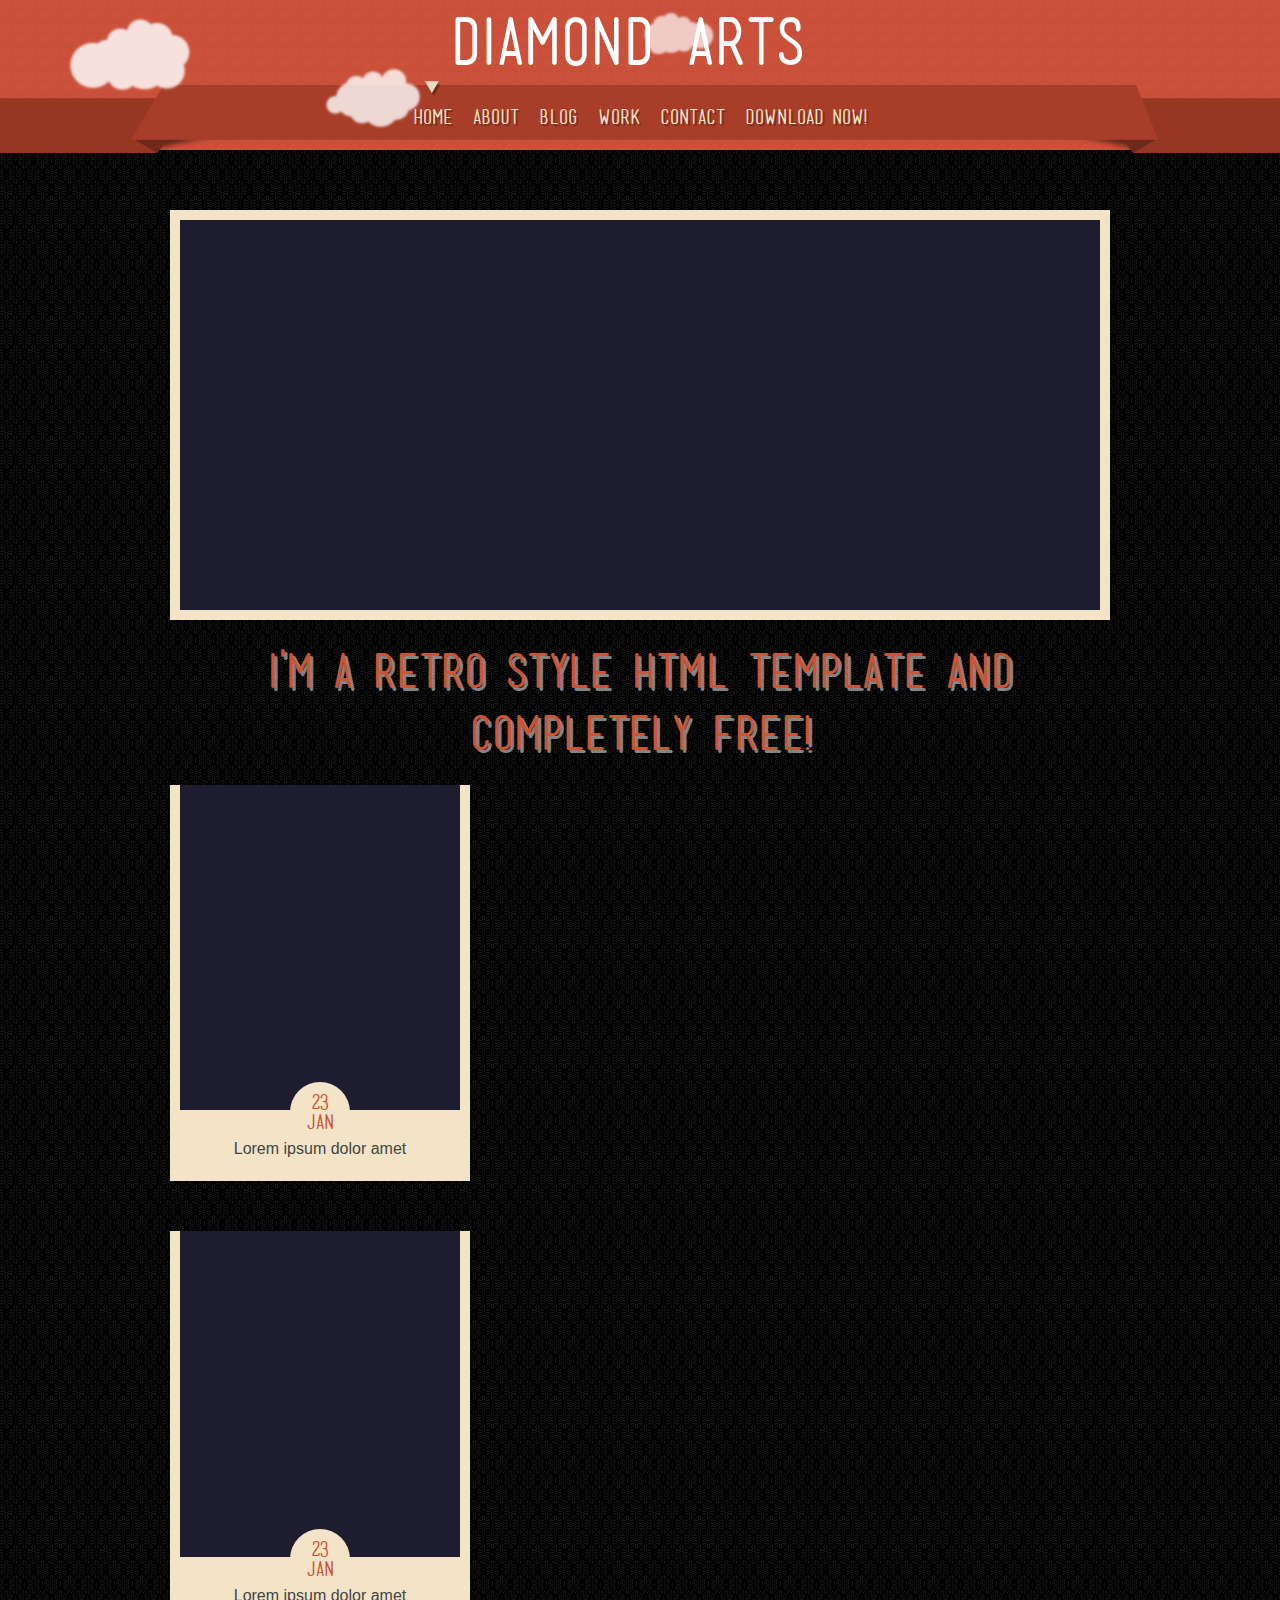
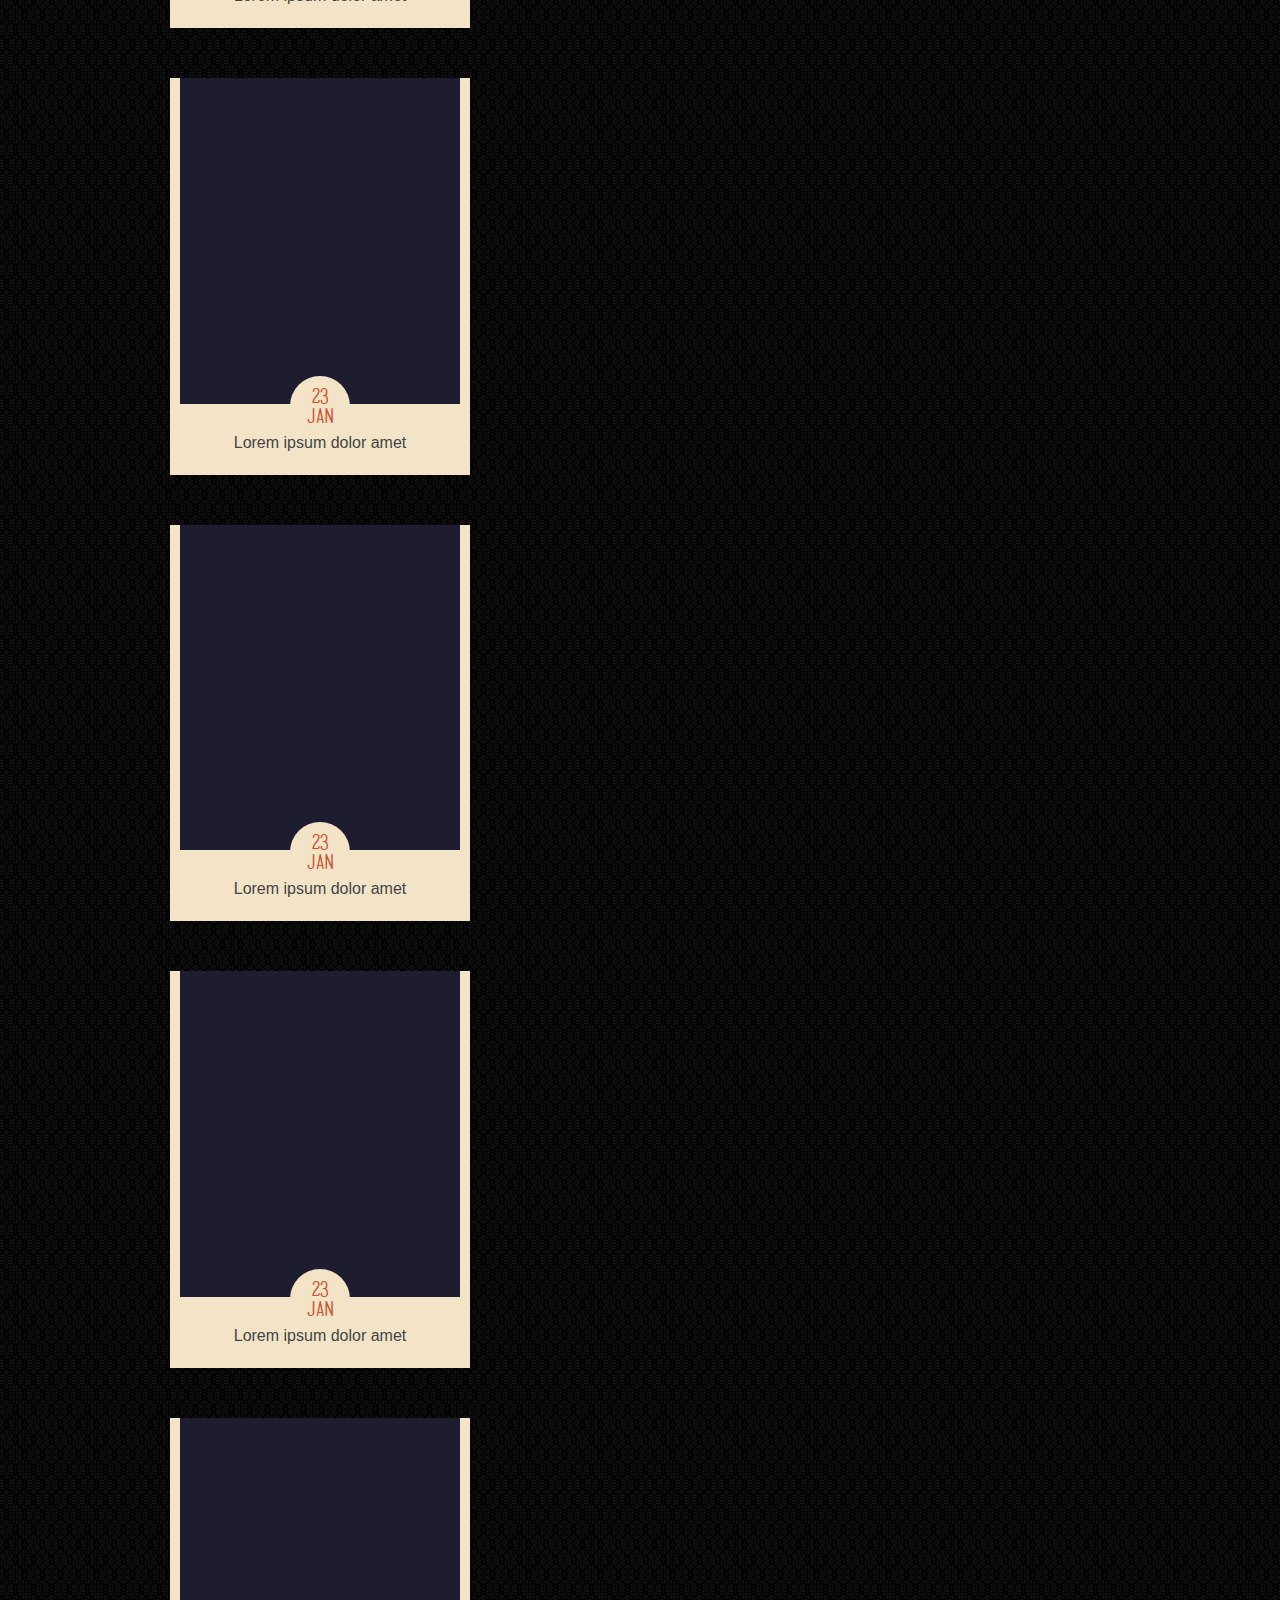
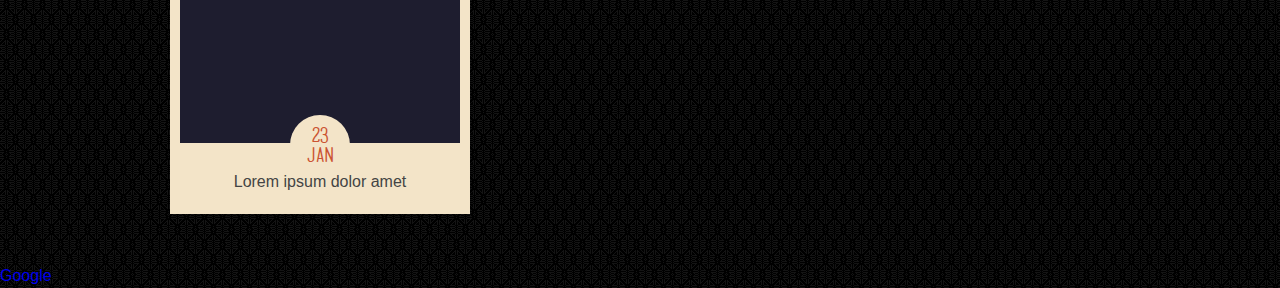
<file: index.html>
<!doctype html>
<!-- paulirish.com/2008/conditional-stylesheets-vs-css-hacks-answer-neither/ -->
<!--[if lt IE 7]> <html class="no-js lt-ie9 lt-ie8 lt-ie7" lang="en"> <![endif]-->
<!--[if IE 7]>    <html class="no-js lt-ie9 lt-ie8" lang="en"> <![endif]-->
<!--[if IE 8]>    <html class="no-js lt-ie9" lang="en"> <![endif]-->
<!--[if gt IE 8]><!--> <html class="no-js" lang="en"> <!--<![endif]-->
<head>
  <meta http-equiv="Content-Type" content="text/html; charset=UTF-8">
    <meta name="author" content="Rishant Agarwal">
    <meta name="Description" content="Diamond/Arts gallery gifts items"/>
    <meta name="keywords" content="agency, art, diamond, media, gifts, items, packings, wedding, planners, shop, pilibhit"/>

	<title>Diamond Arts Gallery</title>
	<meta name="description" content="">
	
	<!-- Mobile viewport optimized: h5bp.com/viewport -->
	<meta name="viewport" content="width=device-width, initial-scale=1"/>
	
	<link rel="stylesheet" media="screen" href="css/superfish.css" /> 
	<link rel="stylesheet" href="css/nivo-slider.css" media="all"  /> 
	<link rel="stylesheet" href="css/tweet.css" media="all"  />
	<link rel="stylesheet" href="css/style.css">
	<link rel="stylesheet" media="all" href="css/lessframework.css"/>
	
	<!-- All JavaScript at the bottom, except this Modernizr build.
	   Modernizr enables HTML5 elements & feature detects for optimal performance.
	   Create your own custom Modernizr build: www.modernizr.com/download/ -->
	<script src="js/modernizr-2.5.3.min.js"></script>
</head>
<body>



	<!-- HEADER -->
	<header>
					<div id="sky">
<div id="cloud"></div> <!-- END #cloud -->
<div id="cloud2"></div> <!-- END #cloud2 -->
<div id="cloud3"></div> <!-- END #cloud3 -->
</div>
		<!-- header wrapper -->
		<div class="wrapper cf" >

			<div id="logo" style="z-index:-3;">
				<a href="index.html" ><div id="zz">DIAMOND ARTS</div></a>
			</div>

		</div><!-- ENDS header wrapper -->
		
		
		
		<!-- nav -->
		<nav class="cf">
			<div class="wrapper cf">
				<ul id="nav" class="sf-menu">
					<li class="current-menu-item"><a href="index.html">HOME<i><b></b></i></a></li>
					<li><a href="page.html">ABOUT<i><b></b></i></a>
						<ul>
							<li><a href="page.html">Columns</a></li>
							<li><a href="page-typography.html">Typography</a></li>
							<li><a href="page-elements.html">Elements</a></li>
						</ul>
					</li>
					<li><a href="blog.html">BLOG<i><b></b></i></a></li>
					<li><a href="portfolio.html">WORK<i><b></b></i></a></li>
					<li><a href="contact.html">CONTACT<i><b></b></i></a></li>
					<li><a href="http://luiszuno.com/blog/downloads/vintage-html-template">DOWNLOAD NOW!<i><b></b></i></a></li>
				</ul>
				<div id="combo-holder"></div>
			</div>
		</nav>
		<!-- ends nav -->
			
	</header>
	<!-- ENDS HEADER -->
	
	
	<!-- MAIN -->
	<div role="main" id="main">
		<div class="wrapper">
		
		<!-- SLIDER -->
		<div class="slider-wrapper theme-default theme-project theme-home">
            <div class="ribbon"></div>
            <div id="slider" class="nivoSlider">
                <img src="img/dummies/slides/01.jpg" alt="" />
                <a href="#"><img src="img/dummies/slides/02.jpg" alt="" title="This is an example of a caption" /></a>
                <img src="img/dummies/slides/03.jpg" alt="" />
            </div>
        </div>
		<!-- ENDS SLIDER -->
		
		
		<!-- headline -->
		<div class="headline">
			I'm a Retro style HTML template and completely FREE!
		</div>
		<!-- ENDS headline -->
		
			
	 	 <!-- Feature -->
	 	 <ul id="filter-container-feature" class="feature">
		 	<li>
			 	<a href="single.html" class="thumb" ><img src="img/dummies/430x500a.jpg" alt="" />
				 	<div class="date"><span class="d">23</span><span class="m">Jan</span></div>
			 	</a>
			 	<div class="caption">Lorem ipsum dolor amet</div>
		 	</li>
		 	<li>
			 	<a href="single.html" class="thumb" ><img src="img/dummies/430x500b.jpg" alt="" />
				 	<div class="date"><span class="d">23</span><span class="m">Jan</span></div>
			 	</a>
			 	<div class="caption">Lorem ipsum dolor amet</div>
		 	</li>
		 	<li>
			 	<a href="single.html" class="thumb" ><img src="img/dummies/430x500c.jpg" alt="" />
				 	<div class="date"><span class="d">23</span><span class="m">Jan</span></div>
			 	</a>
			 	<div class="caption">Lorem ipsum dolor amet</div>
		 	</li>
		 	
		 	<li>
			 	<a href="single.html" class="thumb" ><img src="img/dummies/430x500d.jpg" alt="" />
				 	<div class="date"><span class="d">23</span><span class="m">Jan</span></div>
			 	</a>
			 	<div class="caption">Lorem ipsum dolor amet</div>
		 	</li>
		 	<li>
			 	<a href="single.html" class="thumb" ><img src="img/dummies/430x500e.jpg" alt="" />
				 	<div class="date"><span class="d">23</span><span class="m">Jan</span></div>
			 	</a>
			 	<div class="caption">Lorem ipsum dolor amet</div>
		 	</li>
		 	<li>
			 	<a href="single.html" class="thumb" ><img src="img/dummies/430x500f.jpg" alt="" />
				 	<div class="date"><span class="d">23</span><span class="m">Jan</span></div>
			 	</a>
			 	<div class="caption">Lorem ipsum dolor amet</div>
		 	</li>  
	 	 </ul>
	 	 <!-- ENDS feature -->
	  
	  
	  </div>
	</div>
	<!-- ENDS MAIN -->
	
	
	<footer>
	
		<!-- wrapper -->
		<!--<div class="wrapper cf">-->
		
		
			<!-- social --><!--
			<div class="sb-holder cf">
				<ul id="social-bar" class="cf">
					<li class="left-corner"><i></i></li>
					<li><a href="http://www.facebook.com"  title="Become a fan" ><img src="img/social/Facebook.png"  alt="Facebook" /></a></li>
					<li><a href="http://www.twitter.com" title="Follow my tweets" ><img src="img/social/Twitter.png"  alt="twitter" /></a></li>
					<li><a href="http://www.google.com"  title="Add to the circle" ><img src="img/social/Google+.png" alt="Google plus" /></a></li>
					
					<li class="right-corner"><i></i></li>
				</ul>
				
				
			</div>
			<!-- ENDS social -->
			
			
			<!-- widgets --><!--
			<ul  class="widget-cols cf">
				<li class="first-col">
					
					<div class="widget-block">
						<h4>RECENT POSTS</h4>
						<div class="recent-post cf">
							<a href="#" class="thumb"><img src="img/dummies/54x54.gif" alt="Post" /></a>
							<div class="post-head">
								<a href="#">Pellentesque habitant morbi senectus </a><span> March 12, 2011</span>
							</div>
						</div>
						<div class="recent-post cf">
							<a href="#" class="thumb"><img src="img/dummies/54x54b.gif" alt="Post" /></a>
							<div class="post-head">
								<a href="#">Pellentesque habitant morbi senectus</a><span> March 12, 2011</span>
							</div>
						</div>
						<div class="recent-post cf">
							<a href="#" class="thumb"><img src="img/dummies/54x54c.gif" alt="Post" /></a>
							<div class="post-head">
								<a href="#">Pellentesque habitant morbi senectus</a><span> March 12, 2011</span>
							</div>
						</div>
					</div>
				</li>
				
				<li class="second-col">
					
					<div class="widget-block">
						<h4>ABOUT</h4>
						<p>Vintage Template it's completely free this means you don't have to pay anything <a href="http://luiszuno.com/blog/license" >read license</a>.</p> 
						
						<p>Placeholder images by <a href="http://twistedfork.me/" >Dan Matutina</a></p>
						<p>Visit <a href="http://templatecreme.com/" >Template Creme</a> and find the most beautiful free templates up to date.</p>
						
					</div>
					
				</li>
				
				<li class="third-col">
					
					<div class="widget-block">
						<div id="tweets" class="footer-col tweet">
		     				<h4>TWITTER WIDGET</h4>
		     			</div>
		     		</div>
		     		
				</li>
				
				<li class="fourth-col">
					
					<div class="widget-block">
						<h4>CATEGORIES</h4>
						<ul>
							<li class="cat-item"></li>
						</ul>
					</div>
		     		
				</li>	
			</ul>-->
			<!-- ENDS widgets -->
			
			<!--
			<div id="footer-bottom">Maintained by<a href="http://in.linkedin.com/pub/rishant-agarwal/38/1a0/a20/" >Rishant Agarwal</a></div>-->
		
			
		<!--</div><!-- ENDS wrapper -->
		
		
		

	</footer>


	<!-- JavaScript at the bottom for fast page loading -->
	
	<!-- Grab Google CDN's jQuery, with a protocol relative URL; fall back to local if offline -->
	<script src="//ajax.googleapis.com/ajax/libs/jquery/1.7.1/jquery.min.js"></script>
	<script>window.jQuery || document.write('<script src="js/jquery-1.7.1.min.js"><\/script>')</script>
	
	<!-- scripts concatenated and minified via build script -->
	<script src="js/custom.js"></script>
	
	<!-- superfish -->
	<script  src="js/superfish-1.4.8/js/hoverIntent.js"></script>
	<script  src="js/superfish-1.4.8/js/superfish.js"></script>
	<script  src="js/superfish-1.4.8/js/supersubs.js"></script>
	<!-- ENDS superfish -->
	<a href="https://plus.google.com/110949951948168001260?
   rel=author">Google</a>
	<script src="js/clouds.js" type="text/javascript"></script>
	<script src="js/tweet/jquery.tweet.js" ></script>
	<script src="js/jquery.isotope.min.js"></script>
	<script src="js/jquery.nivo.slider.js" ></script>
	<script src="js/css3-mediaqueries.js"></script>
	<script src="js/tabs.js"></script>
	<script  src="js/poshytip-1.1/src/jquery.poshytip.min.js"></script>
	<link href="css/clouds.css" rel="stylesheet" type="text/css"  media="all"  />
	<!-- end scripts -->

</body>
</html>
</file>
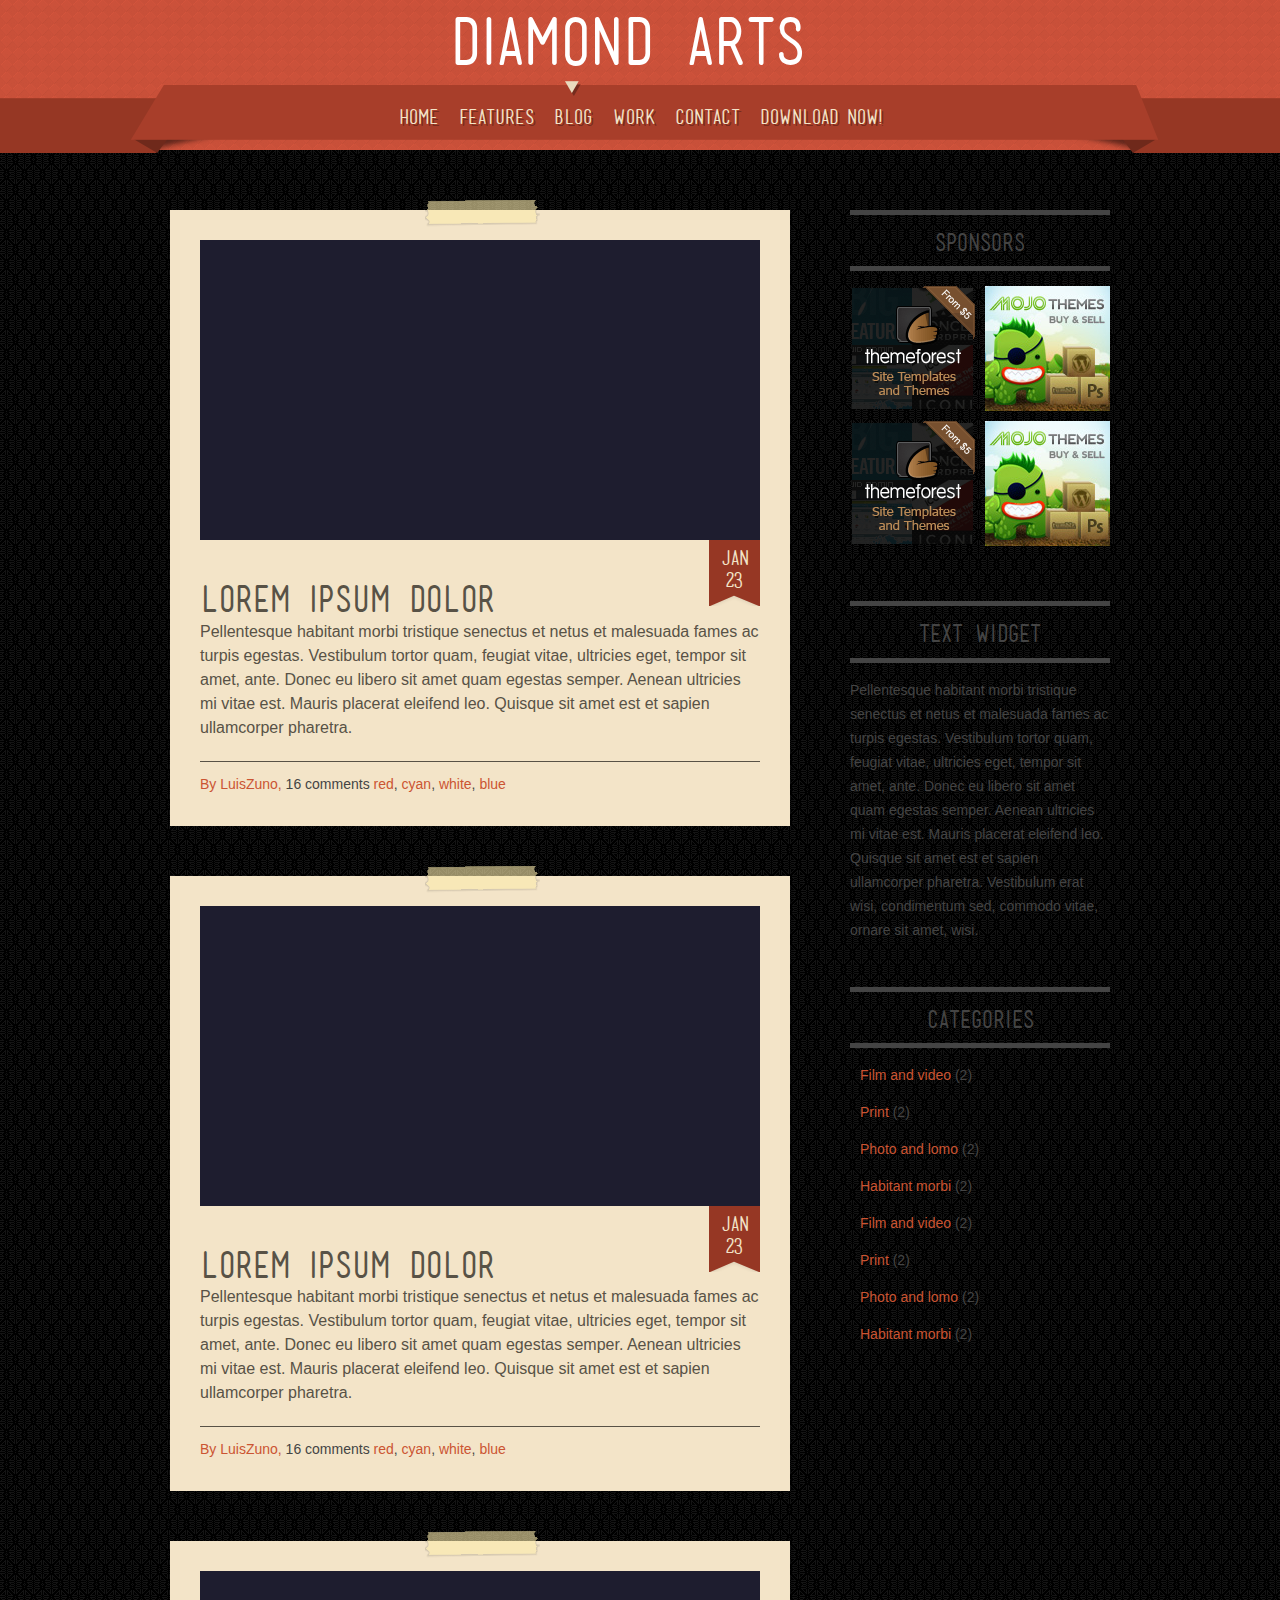
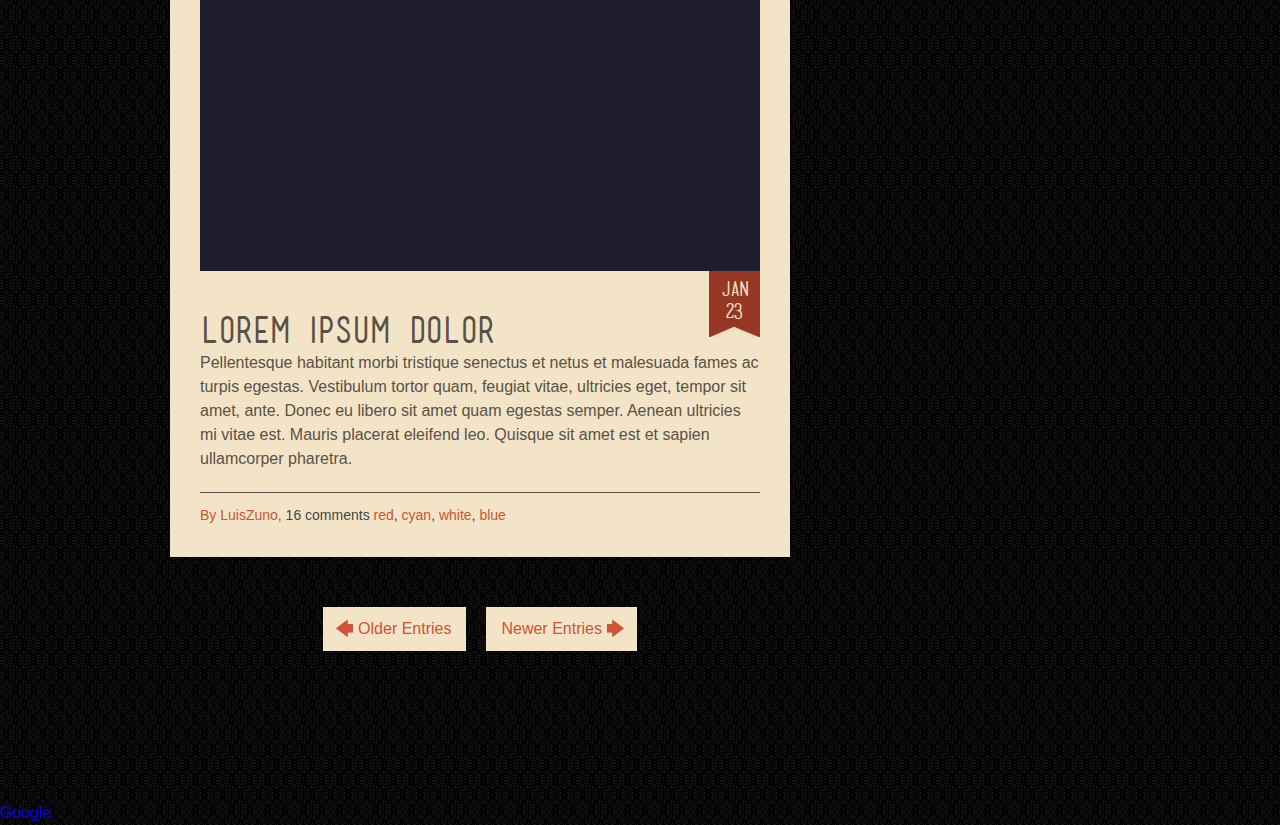
<file: blog.html>
<!doctype html>
<!-- paulirish.com/2008/conditional-stylesheets-vs-css-hacks-answer-neither/ -->
<!--[if lt IE 7]> <html class="no-js lt-ie9 lt-ie8 lt-ie7" lang="en"> <![endif]-->
<!--[if IE 7]>    <html class="no-js lt-ie9 lt-ie8" lang="en"> <![endif]-->
<!--[if IE 8]>    <html class="no-js lt-ie9" lang="en"> <![endif]-->
<!--[if gt IE 8]><!--> <html class="no-js" lang="en"> <!--<![endif]-->
<head>
	<meta charset="utf-8">
	
	
	
	<title>Diamond Arts Gallery</title>
	<meta name="description" content="">
	
	<!-- Mobile viewport optimized: h5bp.com/viewport -->
	<meta name="viewport" content="width=device-width, initial-scale=1"/>
	
	<link rel="stylesheet" media="screen" href="css/superfish.css" /> 
	<link rel="stylesheet" href="css/nivo-slider.css" media="all"  /> 
	<link rel="stylesheet" href="css/tweet.css" media="all"  />
	<link rel="stylesheet" href="css/style.css">
	<link rel="stylesheet" media="all" href="css/lessframework.css"/>
	
	
	<!-- All JavaScript at the bottom, except this Modernizr build.
	   Modernizr enables HTML5 elements & feature detects for optimal performance.
	   Create your own custom Modernizr build: www.modernizr.com/download/ -->
	<script src="js/modernizr-2.5.3.min.js"></script>
</head>
<body>



	<!-- HEADER -->
	<header>
		
		<!-- header wrapper -->
		<div class="wrapper cf">
			<div id="logo">
				<a href="index.html" ><div id="zz">DIAMOND ARTS</div></a>
			</div>
		</div><!-- ENDS header wrapper -->
		
		
		
		<!-- nav -->
		<nav class="cf">
			<div class="wrapper cf">
				<ul id="nav" class="sf-menu">
					<li><a href="index.html">HOME<i><b></b></i></a></li>
					<li><a href="page.html">FEATURES<i><b></b></i></a>
						<ul>
							<li><a href="page.html">Columns</a></li>
							<li><a href="page-typography.html">Typography</a></li>
							<li><a href="page-elements.html">Elements</a></li>
						</ul>
					</li>
					<li class="current-menu-item"><a href="blog.html">BLOG<i><b></b></i></a></li>
					<li><a href="portfolio.html">WORK<i><b></b></i></a></li>
					<li><a href="contact.html">CONTACT<i><b></b></i></a></li>
					<li><a href="http://luiszuno.com/blog/downloads/vintage-html-template">DOWNLOAD NOW!<i><b></b></i></a></li>
				</ul>
				<div id="combo-holder"></div>
			</div>
		</nav>
		<!-- ends nav -->
			
	</header>
	<!-- ENDS HEADER -->
	
	
	<!-- MAIN -->
	<div role="main" id="main">
		<div class="wrapper cf">
		
			
			<!-- posts list -->
			<div id="posts-list" class="cf"> 
			
				<article>
					<div class="feature-image">
						<a href="single.html" ><img src="img/dummies/560x300a.jpg" alt="Thumbnail" /></a>
						<div class="entry-date"><div class="month">JAN</div><div class="number">23</div></div>
					</div>
					<div class="excerpt">
						<a href="single.html" class="post-heading" >LOREM IPSUM DOLOR</a>
						<p>
						Pellentesque habitant morbi tristique senectus et netus et malesuada fames ac turpis egestas. Vestibulum tortor quam, feugiat vitae, ultricies eget, tempor sit amet, ante. Donec eu libero sit amet quam egestas semper. Aenean ultricies mi vitae est. Mauris placerat eleifend leo. Quisque sit amet est et sapien ullamcorper pharetra. 
						</p>
					</div>
					<div class="meta">
						<span class="user"><a href="#">By LuisZuno, </a></span>
						<span class="comments">16 comments</span>
						<span class="tags"><a href="#">red</a>, <a href="#">cyan</a>, <a href="#">white</a>, <a href="#">blue</a></span>
					</div>
					<i class="tape"></i>
				</article>
				
				<article>
					<div class="feature-image">
						<a href="single.html" ><img src="img/dummies/560x300b.jpg" alt="Thumbnail" /></a>
						<div class="entry-date"><div class="month">JAN</div><div class="number">23</div></div>
					</div>
					<div class="excerpt">
						<a href="single.html" class="post-heading" >LOREM IPSUM DOLOR</a>
						<p>
						Pellentesque habitant morbi tristique senectus et netus et malesuada fames ac turpis egestas. Vestibulum tortor quam, feugiat vitae, ultricies eget, tempor sit amet, ante. Donec eu libero sit amet quam egestas semper. Aenean ultricies mi vitae est. Mauris placerat eleifend leo. Quisque sit amet est et sapien ullamcorper pharetra. 
						</p>
					</div>
					<div class="meta">
						<span class="user"><a href="#">By LuisZuno, </a></span>
						<span class="comments">16 comments</span>
						<span class="tags"><a href="#">red</a>, <a href="#">cyan</a>, <a href="#">white</a>, <a href="#">blue</a></span>
					</div>
					<i class="tape"></i>
				</article>
				
				<article>
					<div class="feature-image">
						<a href="single.html" ><img src="img/dummies/560x300c.jpg" alt="Thumbnail" /></a>
						<div class="entry-date"><div class="month">JAN</div><div class="number">23</div></div>
					</div>
					<div class="excerpt">
						<a href="single.html" class="post-heading" >LOREM IPSUM DOLOR</a>
						<p>
						Pellentesque habitant morbi tristique senectus et netus et malesuada fames ac turpis egestas. Vestibulum tortor quam, feugiat vitae, ultricies eget, tempor sit amet, ante. Donec eu libero sit amet quam egestas semper. Aenean ultricies mi vitae est. Mauris placerat eleifend leo. Quisque sit amet est et sapien ullamcorper pharetra. 
						</p>
					</div>
					<div class="meta">
						<span class="user"><a href="#">By LuisZuno, </a></span>
						<span class="comments">16 comments</span>
						<span class="tags"><a href="#">red</a>, <a href="#">cyan</a>, <a href="#">white</a>, <a href="#">blue</a></span>
					</div>
					<i class="tape"></i>
				</article>
				
				
				<!-- page-navigation -->
				<div class="page-navigation cf">
					<div class="nav-next"><a href="#">Older Entries</a></div>
					<div class="nav-previous"><a href="#">Newer Entries</a></div>
				</div>
				<!--ENDS page-navigation -->
					
						
		    </div>
			<!-- ENDS posts list -->			
			
			<!-- sidebar -->
        	<aside id="sidebar">
        		
        		<ul>
	        		
	        		
	        		<li class="block">
		        		<h4 class="heading">Sponsors</h4>
						<div class="ads cf">
							<a href="http://themeforest.net/user/Ansimuz/portfolio?ref=ansimuz"><img src="img/dummies/themeforest.gif" alt="Thumbnail"></a>
							<a href="http://www.mojo-themes.com/?r=ansimuz" class="last"><img src="img/dummies/mojo.jpeg" alt="Thumbnail"></a>
							<a href="http://zfer.us/RJOo6"><img src="img/dummies/themeforest.gif" alt="Thumbnail"></a>
							<a href="http://www.themeskingdom.com/ref/970bddaa7f2273c2bfeb88ef1aca8ff6" class="last"><img src="img/dummies/mojo.jpeg" alt="Thumbnail"></a>
						</div>
	        		</li>
	        		
	        		<li class="block">
		        		<h4 class="heading">Text Widget</h4>
						Pellentesque habitant morbi tristique senectus et netus et malesuada fames ac turpis egestas. Vestibulum tortor quam, feugiat vitae, ultricies eget, tempor sit amet, ante. Donec eu libero sit amet quam egestas semper. Aenean ultricies mi vitae est. Mauris placerat eleifend leo. Quisque sit amet est et sapien ullamcorper pharetra. Vestibulum erat wisi, condimentum sed, commodo vitae, ornare sit amet, wisi. 
	        		</li>
	        		
	        		<li class="block">
		        		<h4 class="heading">Categories</h4>
						<ul>
							<li class="cat-item"><a href="#" title="title">Film and video<span class="post-counter"> (2)</span></a></li>
							<li class="cat-item"><a href="#" title="title">Print<span class="post-counter"> (2)</span></a></li>
							<li class="cat-item"><a href="#" title="title">Photo and lomo<span class="post-counter"> (2)</span></a></li>
							<li class="cat-item"><a href="#" title="title">Habitant morbi<span class="post-counter"> (2)</span></a></li>
							<li class="cat-item"><a href="#" title="title">Film and video<span class="post-counter"> (2)</span></a></li>
							<li class="cat-item"><a href="#" title="title">Print<span class="post-counter"> (2)</span></a></li>
							<li class="cat-item"><a href="#" title="title">Photo and lomo<span class="post-counter"> (2)</span></a></li>
							<li class="cat-item"><a href="#" title="title">Habitant morbi<span class="post-counter"> (2)</span></a></li>
						</ul>
	        		</li>
	        		
	        		
        		
        		</ul>
        		
        	</aside>
			<!-- ENDS sidebar -->
	  
	  </div>
	</div>
	<!-- ENDS MAIN -->
	
	
	
	<footer>
	
		<!-- wrapper -->
		<!--<div class="wrapper cf">-->
		
		
			<!-- social --><!--
			<div class="sb-holder cf">
				<ul id="social-bar" class="cf">
					<li class="left-corner"><i></i></li>
					<li><a href="http://www.facebook.com"  title="Become a fan" ><img src="img/social/Facebook.png"  alt="Facebook" /></a></li>
					<li><a href="http://www.twitter.com" title="Follow my tweets" ><img src="img/social/Twitter.png"  alt="twitter" /></a></li>
					<li><a href="http://www.google.com"  title="Add to the circle" ><img src="img/social/Google+.png" alt="Google plus" /></a></li>
					
					<li class="right-corner"><i></i></li>
				</ul>
				
				
			</div>
			<!-- ENDS social -->
			
			
			<!-- widgets --><!--
			<ul  class="widget-cols cf">
				<li class="first-col">
					
					<div class="widget-block">
						<h4>RECENT POSTS</h4>
						<div class="recent-post cf">
							<a href="#" class="thumb"><img src="img/dummies/54x54.gif" alt="Post" /></a>
							<div class="post-head">
								<a href="#">Pellentesque habitant morbi senectus </a><span> March 12, 2011</span>
							</div>
						</div>
						<div class="recent-post cf">
							<a href="#" class="thumb"><img src="img/dummies/54x54b.gif" alt="Post" /></a>
							<div class="post-head">
								<a href="#">Pellentesque habitant morbi senectus</a><span> March 12, 2011</span>
							</div>
						</div>
						<div class="recent-post cf">
							<a href="#" class="thumb"><img src="img/dummies/54x54c.gif" alt="Post" /></a>
							<div class="post-head">
								<a href="#">Pellentesque habitant morbi senectus</a><span> March 12, 2011</span>
							</div>
						</div>
					</div>
				</li>
				
				<li class="second-col">
					
					<div class="widget-block">
						<h4>ABOUT</h4>
						<p>Vintage Template it's completely free this means you don't have to pay anything <a href="http://luiszuno.com/blog/license" >read license</a>.</p> 
						
						<p>Placeholder images by <a href="http://twistedfork.me/" >Dan Matutina</a></p>
						<p>Visit <a href="http://templatecreme.com/" >Template Creme</a> and find the most beautiful free templates up to date.</p>
						
					</div>
					
				</li>
				
				<li class="third-col">
					
					<div class="widget-block">
						<div id="tweets" class="footer-col tweet">
		     				<h4>TWITTER WIDGET</h4>
		     			</div>
		     		</div>
		     		
				</li>
				
				<li class="fourth-col">
					
					<div class="widget-block">
						<h4>CATEGORIES</h4>
						<ul>
							<li class="cat-item"></li>
						</ul>
					</div>
		     		
				</li>	
			</ul>-->
			<!-- ENDS widgets -->
			
			<!--
			<div id="footer-bottom">Maintained by<a href="http://in.linkedin.com/pub/rishant-agarwal/38/1a0/a20/" >Rishant Agarwal</a></div>-->
		
			
		<!--</div><!-- ENDS wrapper -->
		
		
		

	</footer>


	<!-- JavaScript at the bottom for fast page loading -->
	
	<!-- Grab Google CDN's jQuery, with a protocol relative URL; fall back to local if offline -->
	<script src="//ajax.googleapis.com/ajax/libs/jquery/1.7.1/jquery.min.js"></script>
	<script>window.jQuery || document.write('<script src="js/jquery-1.7.1.min.js"><\/script>')</script>
	
	<!-- scripts concatenated and minified via build script -->
	<script src="js/custom.js"></script>
	
	<!-- superfish -->
	<script  src="js/superfish-1.4.8/js/hoverIntent.js"></script>
	<script  src="js/superfish-1.4.8/js/superfish.js"></script>
	<script  src="js/superfish-1.4.8/js/supersubs.js"></script>
	<!-- ENDS superfish -->
	<a href="https://plus.google.com/110949951948168001260?
   rel=author">Google</a>
	<script src="js/clouds.js" type="text/javascript"></script>
	<script src="js/tweet/jquery.tweet.js" ></script>
	<script src="js/jquery.isotope.min.js"></script>
	<script src="js/jquery.nivo.slider.js" ></script>
	<script src="js/css3-mediaqueries.js"></script>
	<script src="js/tabs.js"></script>
	<script  src="js/poshytip-1.1/src/jquery.poshytip.min.js"></script>
	<link href="css/clouds.css" rel="stylesheet" type="text/css"  media="all"  />
	<!-- end scripts -->

</body>
</html>
</file>
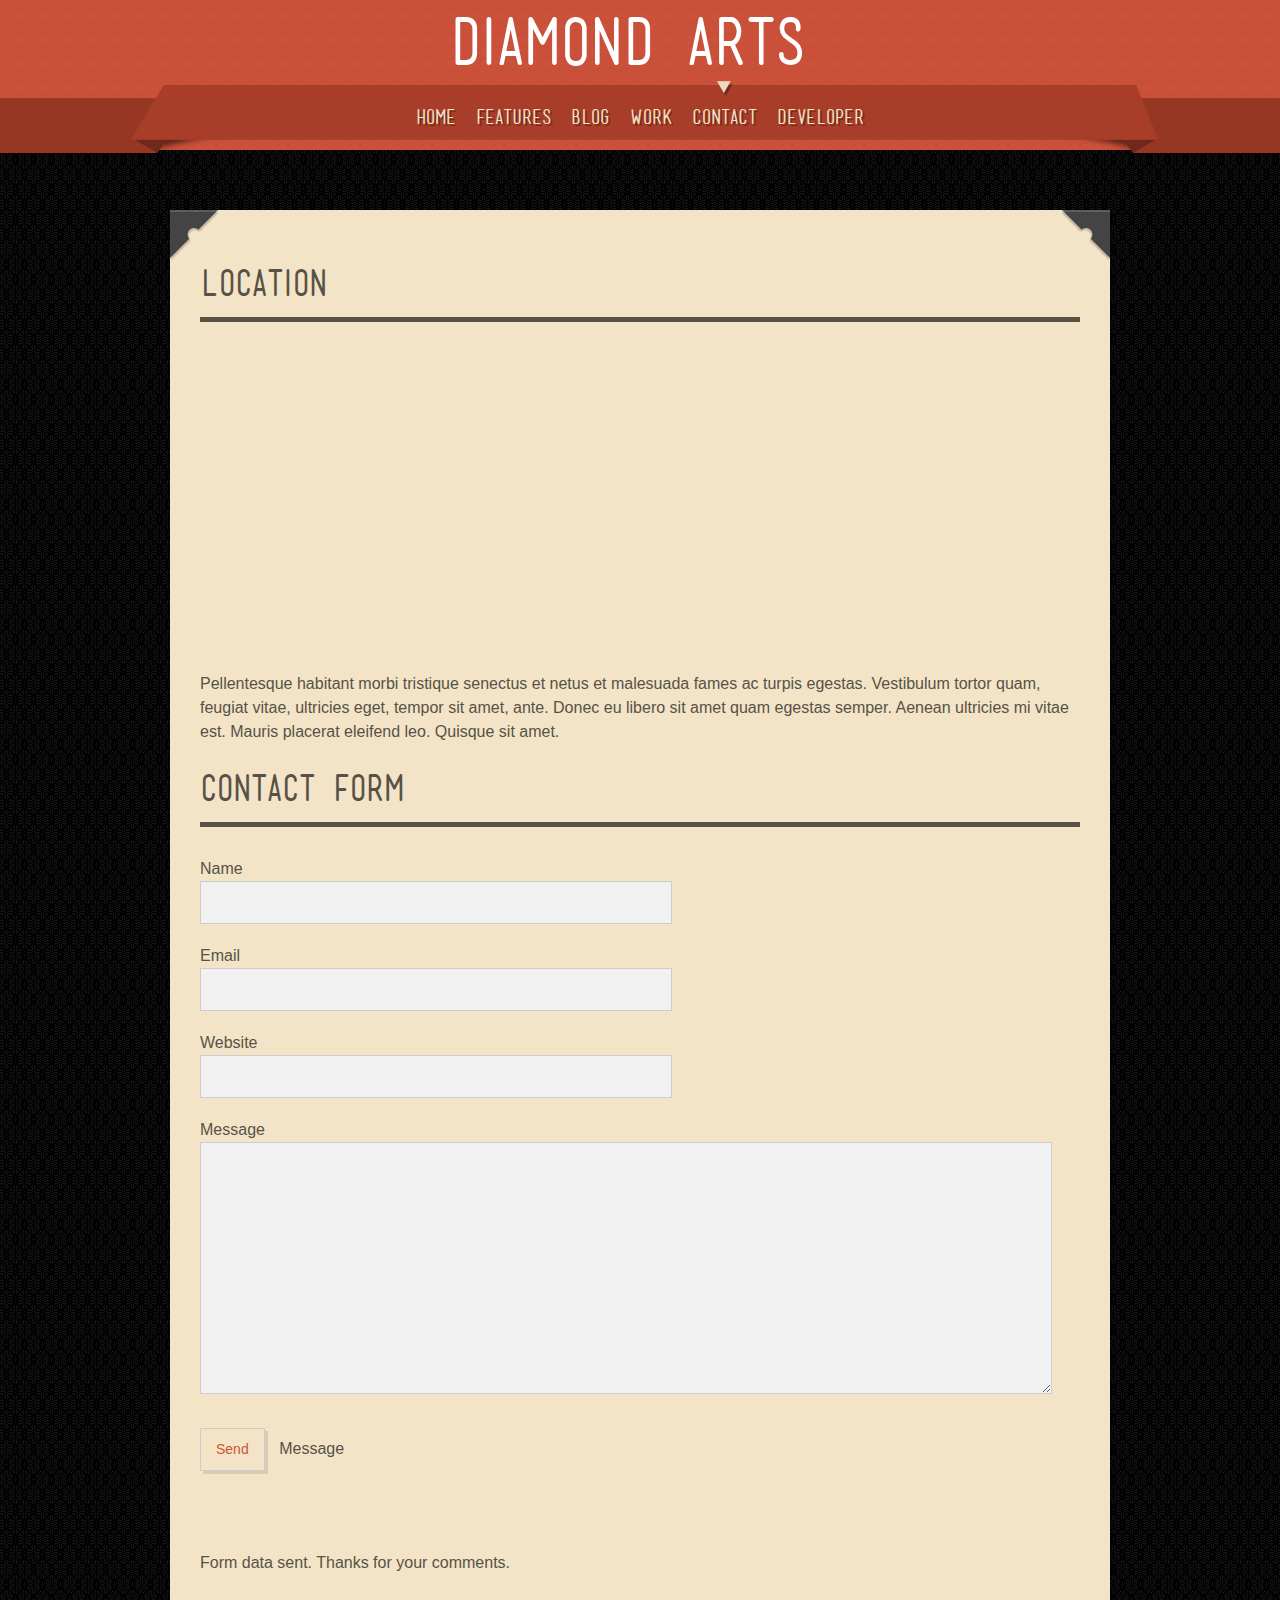
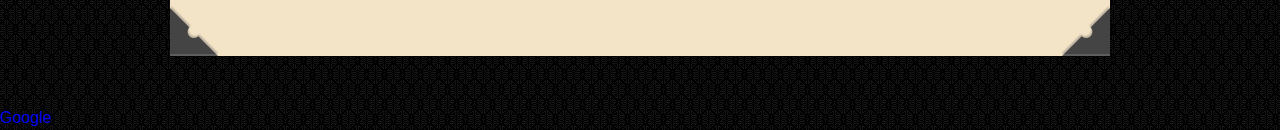
<file: contact.html>
<!doctype html>
<!-- paulirish.com/2008/conditional-stylesheets-vs-css-hacks-answer-neither/ -->
<!--[if lt IE 7]> <html class="no-js lt-ie9 lt-ie8 lt-ie7" lang="en"> <![endif]-->
<!--[if IE 7]>    <html class="no-js lt-ie9 lt-ie8" lang="en"> <![endif]-->
<!--[if IE 8]>    <html class="no-js lt-ie9" lang="en"> <![endif]-->
<!--[if gt IE 8]><!--> <html class="no-js" lang="en"> <!--<![endif]-->
<head>
	<meta charset="utf-8">
	
	
	
	<title>Diamond Arts Gallery</title>
	<meta name="description" content="">
	
	<!-- Mobile viewport optimized: h5bp.com/viewport -->
	<meta name="viewport" content="width=device-width, initial-scale=1"/>
	
	<link rel="stylesheet" media="screen" href="css/superfish.css" /> 
	<link rel="stylesheet" href="css/nivo-slider.css" media="all"  /> 
	<link rel="stylesheet" href="css/tweet.css" media="all"  />
	<link rel="stylesheet" href="css/style.css">
	<link rel="stylesheet" media="all" href="css/lessframework.css"/>
	
	
	<!-- All JavaScript at the bottom, except this Modernizr build.
	   Modernizr enables HTML5 elements & feature detects for optimal performance.
	   Create your own custom Modernizr build: www.modernizr.com/download/ -->
	<script src="js/modernizr-2.5.3.min.js"></script>
</head>
<body>



	<!-- HEADER -->
	<header>
		
		<!-- header wrapper -->
		<div class="wrapper cf">
			<div id="logo">
				<a href="index.html" ><div id="zz">DIAMOND ARTS</div></a>
			</div>
		</div><!-- ENDS header wrapper -->
		
		
		
		<!-- nav -->
		<nav class="cf">
			<div class="wrapper cf">
				<ul id="nav" class="sf-menu">
					<li><a href="index.html">HOME<i><b></b></i></a></li>
					<li><a href="page.html">FEATURES<i><b></b></i></a>
						<ul>
							<li><a href="page.html">Columns</a></li>
							<li><a href="page-typography.html">Typography</a></li>
							<li><a href="page-elements.html">Elements</a></li>
						</ul>
					</li>
					<li><a href="blog.html">BLOG<i><b></b></i></a></li>
					<li><a href="portfolio.html">WORK<i><b></b></i></a></li>
					<li  class="current-menu-item"><a href="contact.html">CONTACT<i><b></b></i></a></li>
					<li><a href="http://luiszuno.com/blog/downloads/vintage-html-template">DEVELOPER<i><b></b></i></a></li>
				</ul>
				<div id="combo-holder"></div>
			</div>
		</nav>
		<!-- ends nav -->
			
	</header>
	<!-- ENDS HEADER -->
	
	
	<!-- MAIN -->
	<div role="main" id="main">
		<div class="wrapper">
		
			<!-- page-content -->
			<div class="page-content">
				
				<!-- GOOGLE MAPS -->
				<script type="text/javascript" src="https://maps.google.com/maps/api/js?sensor=true" ></script>
				<script type="text/javascript">
					function initialize() {
						var latlng = new google.maps.LatLng(28.633, 79.800);
						var myOptions = {
						  zoom: 8,
						  center: latlng,
						  mapTypeId: google.maps.MapTypeId.ROADMAP
					};
					var map = new google.maps.Map(document.getElementById("map_canvas"),
					    myOptions);
					}
				</script>
				<h2 class="heading">Location</h2>
				<div id="map_canvas"></div>
				<p> Pellentesque habitant morbi tristique senectus et netus et malesuada fames ac turpis egestas. Vestibulum tortor quam, feugiat vitae, ultricies eget, tempor sit amet, ante. Donec eu libero sit amet quam egestas semper. Aenean ultricies mi vitae est. Mauris placerat eleifend leo. Quisque sit amet.</p>
				<!-- ENDS GOOGLE MAPS -->
					
			
				<h2 class="heading">Contact Form</h2>
				<!-- form -->
				<form id="contactForm" action="#" method="post">
					<fieldset>
														
						<p>
							<label for="name" >Name</label>
							<input name="name"  id="name" type="text" class="form-poshytip" title="Enter your full name" />
						</p>
						
						<p>
							<label for="email" >Email</label>
							<input name="email"  id="email" type="text" class="form-poshytip" title="Enter your email address" />
						</p>
						
						<p>
							<label for="web">Website</label>
							<input name="web"  id="web" type="text" class="form-poshytip" title="Enter your website" />
						</p>
						
						<p>
							<label for="comments">Message</label>
							<textarea  name="comments"  id="comments" rows="5" cols="20" class="form-poshytip" title="Enter your comments"></textarea>
						</p>
						
						<!-- send mail configuration -->
						<input type="hidden" value="your@email.com" name="to" id="to" />
						<input type="hidden" value="ENter the subject here" name="subject" id="subject" />
						<input type="hidden" value="send-mail.php" name="sendMailUrl" id="sendMailUrl" />
						<!-- ENDS send mail configuration -->
						
						<p><input type="button" value="Send" name="submit" id="submit" /> <span id="error" class="warning">Message</span></p>
					</fieldset>
					
				</form>
				<p id="sent-form-msg" class="success">Form data sent. Thanks for your comments.</p>
				<!-- ENDS form -->	
				<div class="c-1"></div>
				<div class="c-2"></div>
				<div class="c-3"></div>
				<div class="c-4"></div>
			</div><!-- ENDS page-content -->
			
	  
	  
	  </div>
	</div>
	<!-- ENDS MAIN -->
	
	
	
	<footer>
	
		<!-- wrapper -->
		<!--<div class="wrapper cf">-->
		
		
			<!-- social --><!--
			<div class="sb-holder cf">
				<ul id="social-bar" class="cf">
					<li class="left-corner"><i></i></li>
					<li><a href="http://www.facebook.com"  title="Become a fan" ><img src="img/social/Facebook.png"  alt="Facebook" /></a></li>
					<li><a href="http://www.twitter.com" title="Follow my tweets" ><img src="img/social/Twitter.png"  alt="twitter" /></a></li>
					<li><a href="http://www.google.com"  title="Add to the circle" ><img src="img/social/Google+.png" alt="Google plus" /></a></li>
					
					<li class="right-corner"><i></i></li>
				</ul>
				
				
			</div>
			<!-- ENDS social -->
			
			
			<!-- widgets --><!--
			<ul  class="widget-cols cf">
				<li class="first-col">
					
					<div class="widget-block">
						<h4>RECENT POSTS</h4>
						<div class="recent-post cf">
							<a href="#" class="thumb"><img src="img/dummies/54x54.gif" alt="Post" /></a>
							<div class="post-head">
								<a href="#">Pellentesque habitant morbi senectus </a><span> March 12, 2011</span>
							</div>
						</div>
						<div class="recent-post cf">
							<a href="#" class="thumb"><img src="img/dummies/54x54b.gif" alt="Post" /></a>
							<div class="post-head">
								<a href="#">Pellentesque habitant morbi senectus</a><span> March 12, 2011</span>
							</div>
						</div>
						<div class="recent-post cf">
							<a href="#" class="thumb"><img src="img/dummies/54x54c.gif" alt="Post" /></a>
							<div class="post-head">
								<a href="#">Pellentesque habitant morbi senectus</a><span> March 12, 2011</span>
							</div>
						</div>
					</div>
				</li>
				
				<li class="second-col">
					
					<div class="widget-block">
						<h4>ABOUT</h4>
						<p>Vintage Template it's completely free this means you don't have to pay anything <a href="http://luiszuno.com/blog/license" >read license</a>.</p> 
						
						<p>Placeholder images by <a href="http://twistedfork.me/" >Dan Matutina</a></p>
						<p>Visit <a href="http://templatecreme.com/" >Template Creme</a> and find the most beautiful free templates up to date.</p>
						
					</div>
					
				</li>
				
				<li class="third-col">
					
					<div class="widget-block">
						<div id="tweets" class="footer-col tweet">
		     				<h4>TWITTER WIDGET</h4>
		     			</div>
		     		</div>
		     		
				</li>
				
				<li class="fourth-col">
					
					<div class="widget-block">
						<h4>CATEGORIES</h4>
						<ul>
							<li class="cat-item"></li>
						</ul>
					</div>
		     		
				</li>	
			</ul>-->
			<!-- ENDS widgets -->
			
			<!--
			<div id="footer-bottom">Maintained by<a href="http://in.linkedin.com/pub/rishant-agarwal/38/1a0/a20/" >Rishant Agarwal</a></div>-->
		
			
		<!--</div><!-- ENDS wrapper -->
		
		
		

	</footer>


	<!-- JavaScript at the bottom for fast page loading -->
	
	<!-- Grab Google CDN's jQuery, with a protocol relative URL; fall back to local if offline -->
	<script src="//ajax.googleapis.com/ajax/libs/jquery/1.7.1/jquery.min.js"></script>
	<script>window.jQuery || document.write('<script src="js/jquery-1.7.1.min.js"><\/script>')</script>
	
	<!-- scripts concatenated and minified via build script -->
	<script src="js/custom.js"></script>
	
	<!-- superfish -->
	<script  src="js/superfish-1.4.8/js/hoverIntent.js"></script>
	<script  src="js/superfish-1.4.8/js/superfish.js"></script>
	<script  src="js/superfish-1.4.8/js/supersubs.js"></script>
	<!-- ENDS superfish -->
	<a href="https://plus.google.com/110949951948168001260?
   rel=author">Google</a>
	<script src="js/clouds.js" type="text/javascript"></script>
	<script src="js/tweet/jquery.tweet.js" ></script>
	<script src="js/jquery.isotope.min.js"></script>
	<script src="js/jquery.nivo.slider.js" ></script>
	<script src="js/css3-mediaqueries.js"></script>
	<script src="js/tabs.js"></script>
	<script  src="js/poshytip-1.1/src/jquery.poshytip.min.js"></script>
	<link href="css/clouds.css" rel="stylesheet" type="text/css"  media="all"  />
	<!-- end scripts -->

</body>
</html>
</file>
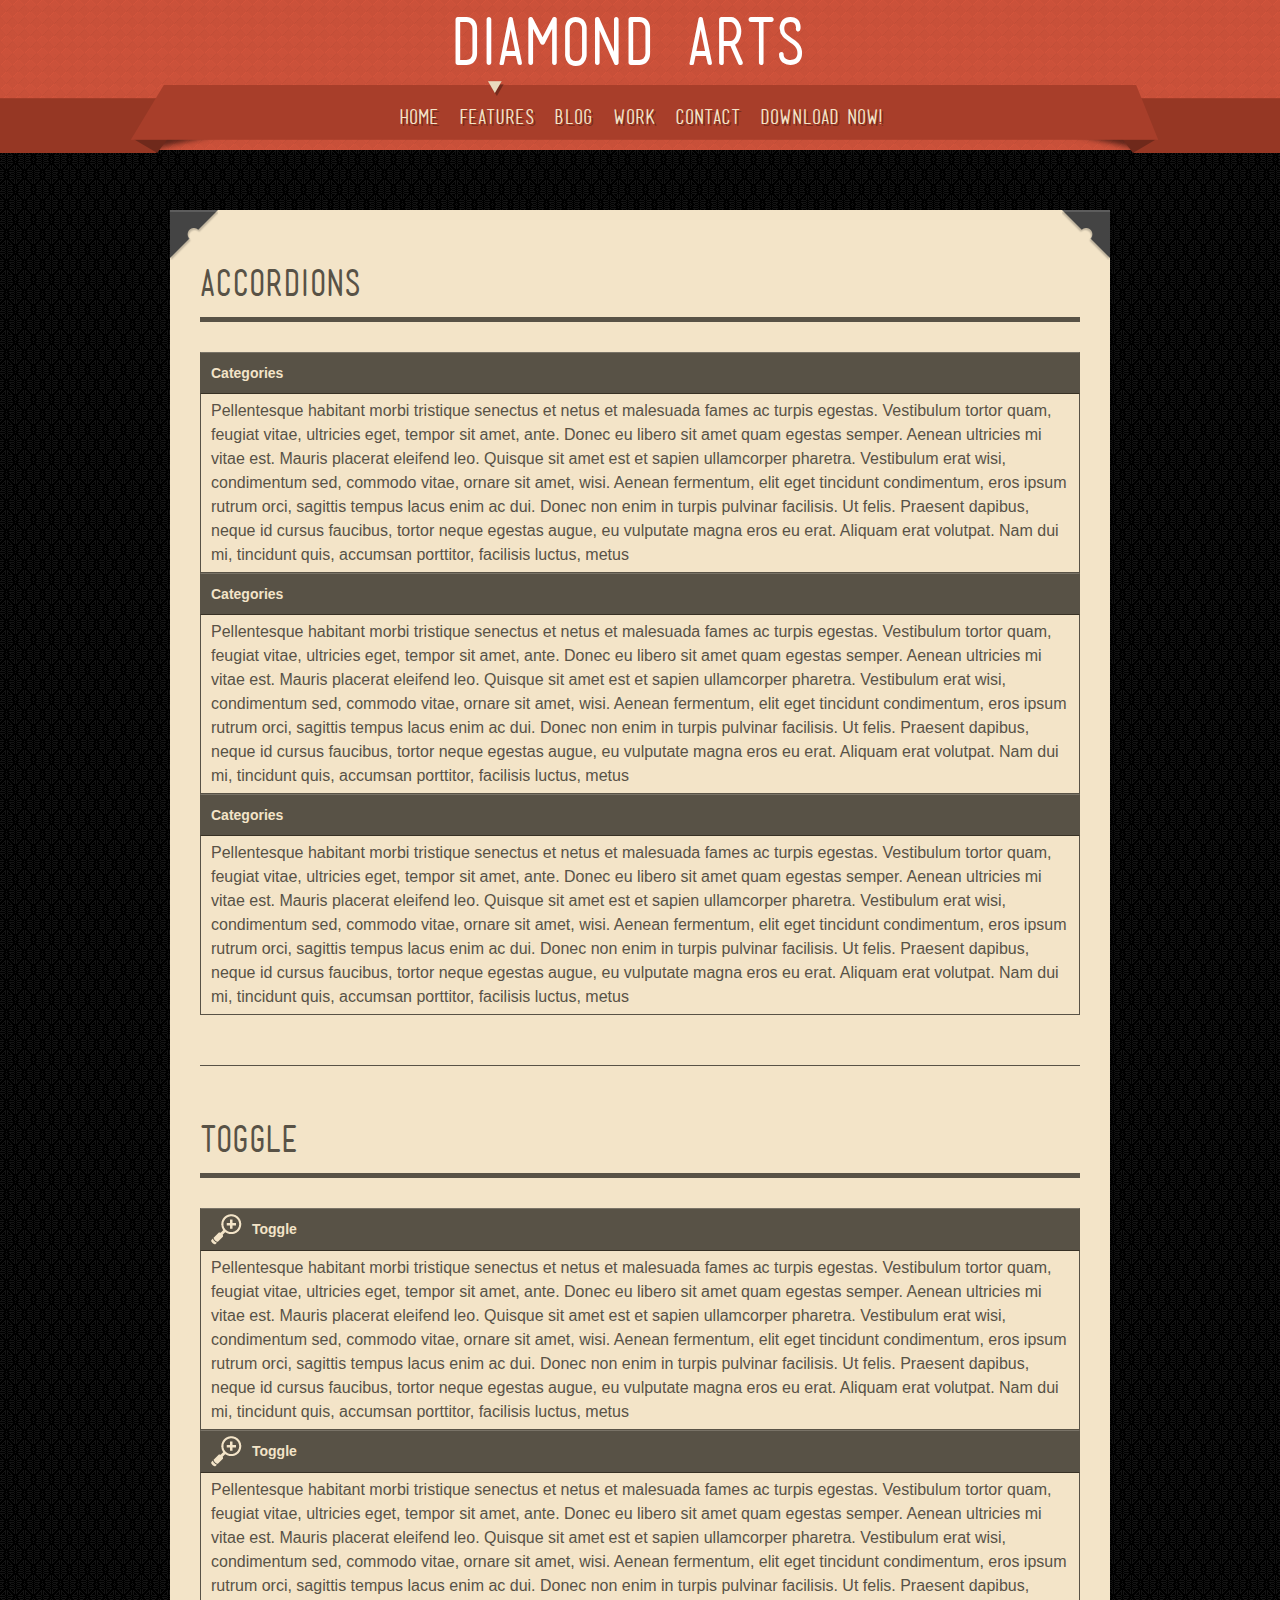
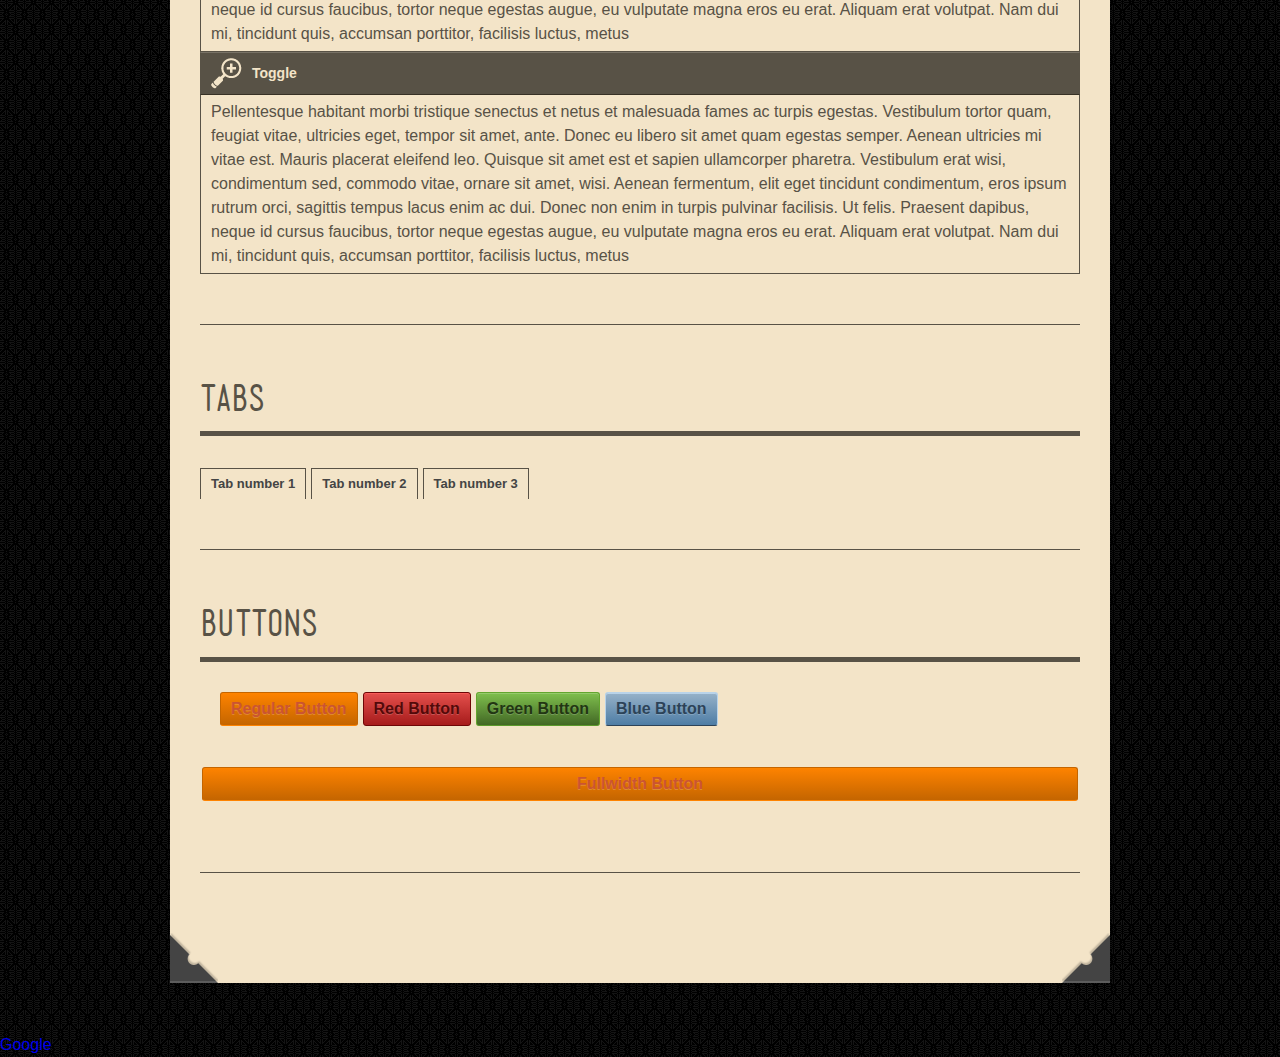
<file: page-elements.html>
<!doctype html>
<!-- paulirish.com/2008/conditional-stylesheets-vs-css-hacks-answer-neither/ -->
<!--[if lt IE 7]> <html class="no-js lt-ie9 lt-ie8 lt-ie7" lang="en"> <![endif]-->
<!--[if IE 7]>    <html class="no-js lt-ie9 lt-ie8" lang="en"> <![endif]-->
<!--[if IE 8]>    <html class="no-js lt-ie9" lang="en"> <![endif]-->
<!--[if gt IE 8]><!--> <html class="no-js" lang="en"> <!--<![endif]-->
<head>
	<meta charset="utf-8">
	
	
	
	<title>Diamond Arts Gallery</title>
	<meta name="description" content="">
	
	<!-- Mobile viewport optimized: h5bp.com/viewport -->
	<meta name="viewport" content="width=device-width, initial-scale=1"/>
	
	<link rel="stylesheet" media="screen" href="css/superfish.css" /> 
	<link rel="stylesheet" href="css/nivo-slider.css" media="all"  /> 
	<link rel="stylesheet" href="css/tweet.css" media="all"  />
	<link rel="stylesheet" href="css/style.css">
	<link rel="stylesheet" media="all" href="css/lessframework.css"/>
	
	
	<!-- All JavaScript at the bottom, except this Modernizr build.
	   Modernizr enables HTML5 elements & feature detects for optimal performance.
	   Create your own custom Modernizr build: www.modernizr.com/download/ -->
	<script src="js/modernizr-2.5.3.min.js"></script>
</head>
<body>



	<!-- HEADER -->
	<header>
		
		<!-- header wrapper -->
		<div class="wrapper cf">
			<div id="logo">
				<a href="index.html" ><div id="zz">DIAMOND ARTS</div></a>
			</div>
		</div><!-- ENDS header wrapper -->
		
		
		
		<!-- nav -->
		<nav class="cf">
			<div class="wrapper cf">
				<ul id="nav" class="sf-menu">
					<li><a href="index.html">HOME<i><b></b></i></a></li>
					<li class="current-menu-item"><a href="page.html">FEATURES<i><b></b></i></a>
						<ul>
							<li><a href="page.html">Columns</a></li>
							<li><a href="page-typography.html">Typography</a></li>
							<li><a href="page-elements.html">Elements</a></li>
						</ul>
					</li>
					<li><a href="blog.html">BLOG<i><b></b></i></a></li>
					<li><a href="portfolio.html">WORK<i><b></b></i></a></li>
					<li><a href="contact.html">CONTACT<i><b></b></i></a></li>
					<li><a href="http://luiszuno.com/blog/downloads/vintage-html-template">DOWNLOAD NOW!<i><b></b></i></a></li>
				</ul>
				<div id="combo-holder"></div>
			</div>
		</nav>
		<!-- ends nav -->
			
	</header>
	<!-- ENDS HEADER -->
	
	
	<!-- MAIN -->
	<div role="main" id="main">
		<div class="wrapper">
		
			<!-- page-content -->
			<div class="page-content">
				
				<!-- entry-content -->	
	        	<div class="entry-content cf">
	        		
					
				    <!-- Accordions -->
					<h2 class="heading">Accordions</h2>
					<div class="accordion-trigger">Categories</div>		
					<div class="accordion-container">
						Pellentesque habitant morbi tristique senectus et netus et malesuada fames ac turpis egestas. Vestibulum tortor quam, feugiat vitae, ultricies eget, tempor sit amet, ante. Donec eu libero sit amet quam egestas semper. Aenean ultricies mi vitae est. Mauris placerat eleifend leo. Quisque sit amet est et sapien ullamcorper pharetra. Vestibulum erat wisi, condimentum sed, commodo vitae, ornare sit amet, wisi. Aenean fermentum, elit eget tincidunt condimentum, eros ipsum rutrum orci, sagittis tempus lacus enim ac dui. Donec non enim in turpis pulvinar facilisis. Ut felis. Praesent dapibus, neque id cursus faucibus, tortor neque egestas augue, eu vulputate magna eros eu erat. Aliquam erat volutpat. Nam dui mi, tincidunt quis, accumsan porttitor, facilisis luctus, metus
					</div>
					
					<div class="accordion-trigger">Categories</div>		
					<div class="accordion-container">
						Pellentesque habitant morbi tristique senectus et netus et malesuada fames ac turpis egestas. Vestibulum tortor quam, feugiat vitae, ultricies eget, tempor sit amet, ante. Donec eu libero sit amet quam egestas semper. Aenean ultricies mi vitae est. Mauris placerat eleifend leo. Quisque sit amet est et sapien ullamcorper pharetra. Vestibulum erat wisi, condimentum sed, commodo vitae, ornare sit amet, wisi. Aenean fermentum, elit eget tincidunt condimentum, eros ipsum rutrum orci, sagittis tempus lacus enim ac dui. Donec non enim in turpis pulvinar facilisis. Ut felis. Praesent dapibus, neque id cursus faucibus, tortor neque egestas augue, eu vulputate magna eros eu erat. Aliquam erat volutpat. Nam dui mi, tincidunt quis, accumsan porttitor, facilisis luctus, metus
					</div>
					
					<div class="accordion-trigger">Categories</div>			
					<div class="accordion-container">
						Pellentesque habitant morbi tristique senectus et netus et malesuada fames ac turpis egestas. Vestibulum tortor quam, feugiat vitae, ultricies eget, tempor sit amet, ante. Donec eu libero sit amet quam egestas semper. Aenean ultricies mi vitae est. Mauris placerat eleifend leo. Quisque sit amet est et sapien ullamcorper pharetra. Vestibulum erat wisi, condimentum sed, commodo vitae, ornare sit amet, wisi. Aenean fermentum, elit eget tincidunt condimentum, eros ipsum rutrum orci, sagittis tempus lacus enim ac dui. Donec non enim in turpis pulvinar facilisis. Ut felis. Praesent dapibus, neque id cursus faucibus, tortor neque egestas augue, eu vulputate magna eros eu erat. Aliquam erat volutpat. Nam dui mi, tincidunt quis, accumsan porttitor, facilisis luctus, metus
					</div>
				    <!-- ENDS Accordions -->
				    
				     <div class="block-divider"></div>
				     
				     
				     <!-- Toggle -->
					<h2 class="heading">Toggle</h2>
					<div class="toggle-trigger"><i></i>Toggle</div>		
					<div class="toggle-container">
						Pellentesque habitant morbi tristique senectus et netus et malesuada fames ac turpis egestas. Vestibulum tortor quam, feugiat vitae, ultricies eget, tempor sit amet, ante. Donec eu libero sit amet quam egestas semper. Aenean ultricies mi vitae est. Mauris placerat eleifend leo. Quisque sit amet est et sapien ullamcorper pharetra. Vestibulum erat wisi, condimentum sed, commodo vitae, ornare sit amet, wisi. Aenean fermentum, elit eget tincidunt condimentum, eros ipsum rutrum orci, sagittis tempus lacus enim ac dui. Donec non enim in turpis pulvinar facilisis. Ut felis. Praesent dapibus, neque id cursus faucibus, tortor neque egestas augue, eu vulputate magna eros eu erat. Aliquam erat volutpat. Nam dui mi, tincidunt quis, accumsan porttitor, facilisis luctus, metus
					</div>
										
					<div class="toggle-trigger"><i></i>Toggle</div>				
					<div class="toggle-container">
						Pellentesque habitant morbi tristique senectus et netus et malesuada fames ac turpis egestas. Vestibulum tortor quam, feugiat vitae, ultricies eget, tempor sit amet, ante. Donec eu libero sit amet quam egestas semper. Aenean ultricies mi vitae est. Mauris placerat eleifend leo. Quisque sit amet est et sapien ullamcorper pharetra. Vestibulum erat wisi, condimentum sed, commodo vitae, ornare sit amet, wisi. Aenean fermentum, elit eget tincidunt condimentum, eros ipsum rutrum orci, sagittis tempus lacus enim ac dui. Donec non enim in turpis pulvinar facilisis. Ut felis. Praesent dapibus, neque id cursus faucibus, tortor neque egestas augue, eu vulputate magna eros eu erat. Aliquam erat volutpat. Nam dui mi, tincidunt quis, accumsan porttitor, facilisis luctus, metus
					</div>
					
					<div class="toggle-trigger"><i></i>Toggle</div>				
					<div class="toggle-container">
						Pellentesque habitant morbi tristique senectus et netus et malesuada fames ac turpis egestas. Vestibulum tortor quam, feugiat vitae, ultricies eget, tempor sit amet, ante. Donec eu libero sit amet quam egestas semper. Aenean ultricies mi vitae est. Mauris placerat eleifend leo. Quisque sit amet est et sapien ullamcorper pharetra. Vestibulum erat wisi, condimentum sed, commodo vitae, ornare sit amet, wisi. Aenean fermentum, elit eget tincidunt condimentum, eros ipsum rutrum orci, sagittis tempus lacus enim ac dui. Donec non enim in turpis pulvinar facilisis. Ut felis. Praesent dapibus, neque id cursus faucibus, tortor neque egestas augue, eu vulputate magna eros eu erat. Aliquam erat volutpat. Nam dui mi, tincidunt quis, accumsan porttitor, facilisis luctus, metus
					</div>
				    <!-- ENDS Toggle -->
				    
				    <div class="block-divider"></div>
											
					
					<!-- Tabs -->
					<h2 class="heading">Tabs</h2>
					<ul class="tabs">
						<li><a href="#"><span>Tab number 1</span></a></li>
						<li><a href="#"><span>Tab number 2</span></a></li>
						<li><a href="#"><span>Tab number 3</span></a></li>
					</ul>
	
					<div class="panes">
						<div>
							<p>Pellentesque habitant morbi tristique senectus et netus et malesuada fames ac turpis egestas. Vestibulum tortor quam, feugiat vitae, ultricies eget, tempor sit amet, ante. Donec eu libero sit amet quam egestas semper. Aenean ultricies mi vitae est. Mauris placerat eleifend leo. Quisque sit amet est et sapien ullamcorper pharetra. Vestibulum erat wisi, condimentum sed, commodo vitae, ornare sit amet, wisi. Aenean fermentum, elit eget tincidunt condimentum, eros ipsum rutrum orci, sagittis tempus lacus enim ac dui. Donec non enim in turpis pulvinar facilisis. Ut felis. Praesent dapibus, neque id cursus faucibus, tortor neque egestas augue, eu vulputate magna eros eu erat. Aliquam erat volutpat. Nam dui mi, tincidunt quis, accumsan porttitor, facilisis luctus, metus</p>
	
						</div>
						<div>
							<p>Mauris habitant morbi tristique senectus et netus et malesuada fames ac turpis egestas. Vestibulum tortor quam, feugiat vitae, ultricies eget, tempor sit amet, ante. Donec eu libero sit amet quam egestas semper. Aenean ultricies mi vitae est. Mauris placerat s</p>
	
						</div>
						
						<div>
							<p>Donec non enim in turpis pulvinar facilisis. Ut felis. Praesent dapibus, neque id cursus faucibus, tortor neque egestas augue, eu vulputate magna eros eu erat. Aliquam erat volutpat. Nam dui mi, tincidunt quis, accumsan porttitor, facilisis luctus, metus. </p>
							<p> Pellentesque habitant morbi tristique senectus et netus et malesuada fames ac turpis egestas. Vestibulum tortor quam, feugiat vitae, ultricies eget, tempor sit amet, ante. Donec eu libero sit amet quam egestas semper. Aenean ultricies mi vitae est. Mauris placerat eleifend leo. Quisque sit amet est et sapien ullamcorper pharetra. Vestibulum erat wisi, condimentum sed, commodo vitae, ornare sit amet, wisi. Aenean fermentum, elit eget tincidunt condimentum, eros ipsum rutrum orci, sagittis tempus lacus enim ac dui. </p>
	
						</div>
					</div>
					<!-- ENDS TABS -->
					
					
					<div class="block-divider"></div>
					
					
					<!-- Buttons -->
					<h2 class="heading">Buttons</h2>
					<ul class="list-buttons">
						<li><a href="#" class="link-button">Regular Button</a></li>
						<li><a href="#" class="link-button red">Red Button</a></li>
						<li><a href="#" class="link-button green">Green Button</a></li>
						<li><a href="#" class="link-button blue">Blue Button</a></li>
					</ul>
					<p class="cf"></p>
					<p><a href="#" class="link-button fullwidth">Fullwidth Button</a></p>
				    <!-- ENDS Buttons -->	
				    
				    <div class="block-divider"></div>
					
										
				</div>
				<!-- ENDS entry-content -->
				
				<div class="c-1"></div>
				<div class="c-2"></div>
				<div class="c-3"></div>
				<div class="c-4"></div>
			</div><!-- ENDS page-content -->
			
	  
	  
	  </div>
	</div>
	<!-- ENDS MAIN -->
	
	

	<footer>
	
		<!-- wrapper -->
		<!--<div class="wrapper cf">-->
		
		
			<!-- social --><!--
			<div class="sb-holder cf">
				<ul id="social-bar" class="cf">
					<li class="left-corner"><i></i></li>
					<li><a href="http://www.facebook.com"  title="Become a fan" ><img src="img/social/Facebook.png"  alt="Facebook" /></a></li>
					<li><a href="http://www.twitter.com" title="Follow my tweets" ><img src="img/social/Twitter.png"  alt="twitter" /></a></li>
					<li><a href="http://www.google.com"  title="Add to the circle" ><img src="img/social/Google+.png" alt="Google plus" /></a></li>
					
					<li class="right-corner"><i></i></li>
				</ul>
				
				
			</div>
			<!-- ENDS social -->
			
			
			<!-- widgets --><!--
			<ul  class="widget-cols cf">
				<li class="first-col">
					
					<div class="widget-block">
						<h4>RECENT POSTS</h4>
						<div class="recent-post cf">
							<a href="#" class="thumb"><img src="img/dummies/54x54.gif" alt="Post" /></a>
							<div class="post-head">
								<a href="#">Pellentesque habitant morbi senectus </a><span> March 12, 2011</span>
							</div>
						</div>
						<div class="recent-post cf">
							<a href="#" class="thumb"><img src="img/dummies/54x54b.gif" alt="Post" /></a>
							<div class="post-head">
								<a href="#">Pellentesque habitant morbi senectus</a><span> March 12, 2011</span>
							</div>
						</div>
						<div class="recent-post cf">
							<a href="#" class="thumb"><img src="img/dummies/54x54c.gif" alt="Post" /></a>
							<div class="post-head">
								<a href="#">Pellentesque habitant morbi senectus</a><span> March 12, 2011</span>
							</div>
						</div>
					</div>
				</li>
				
				<li class="second-col">
					
					<div class="widget-block">
						<h4>ABOUT</h4>
						<p>Vintage Template it's completely free this means you don't have to pay anything <a href="http://luiszuno.com/blog/license" >read license</a>.</p> 
						
						<p>Placeholder images by <a href="http://twistedfork.me/" >Dan Matutina</a></p>
						<p>Visit <a href="http://templatecreme.com/" >Template Creme</a> and find the most beautiful free templates up to date.</p>
						
					</div>
					
				</li>
				
				<li class="third-col">
					
					<div class="widget-block">
						<div id="tweets" class="footer-col tweet">
		     				<h4>TWITTER WIDGET</h4>
		     			</div>
		     		</div>
		     		
				</li>
				
				<li class="fourth-col">
					
					<div class="widget-block">
						<h4>CATEGORIES</h4>
						<ul>
							<li class="cat-item"></li>
						</ul>
					</div>
		     		
				</li>	
			</ul>-->
			<!-- ENDS widgets -->
			
			<!--
			<div id="footer-bottom">Maintained by<a href="http://in.linkedin.com/pub/rishant-agarwal/38/1a0/a20/" >Rishant Agarwal</a></div>-->
		
			
		<!--</div><!-- ENDS wrapper -->
		
		
		

	</footer>


	<!-- JavaScript at the bottom for fast page loading -->
	
	<!-- Grab Google CDN's jQuery, with a protocol relative URL; fall back to local if offline -->
	<script src="//ajax.googleapis.com/ajax/libs/jquery/1.7.1/jquery.min.js"></script>
	<script>window.jQuery || document.write('<script src="js/jquery-1.7.1.min.js"><\/script>')</script>
	
	<!-- scripts concatenated and minified via build script -->
	<script src="js/custom.js"></script>
	
	<!-- superfish -->
	<script  src="js/superfish-1.4.8/js/hoverIntent.js"></script>
	<script  src="js/superfish-1.4.8/js/superfish.js"></script>
	<script  src="js/superfish-1.4.8/js/supersubs.js"></script>
	<!-- ENDS superfish -->
	<a href="https://plus.google.com/110949951948168001260?
   rel=author">Google</a>
	<script src="js/clouds.js" type="text/javascript"></script>
	<script src="js/tweet/jquery.tweet.js" ></script>
	<script src="js/jquery.isotope.min.js"></script>
	<script src="js/jquery.nivo.slider.js" ></script>
	<script src="js/css3-mediaqueries.js"></script>
	<script src="js/tabs.js"></script>
	<script  src="js/poshytip-1.1/src/jquery.poshytip.min.js"></script>
	<link href="css/clouds.css" rel="stylesheet" type="text/css"  media="all"  />
	<!-- end scripts -->

</body>
</html>
</file>
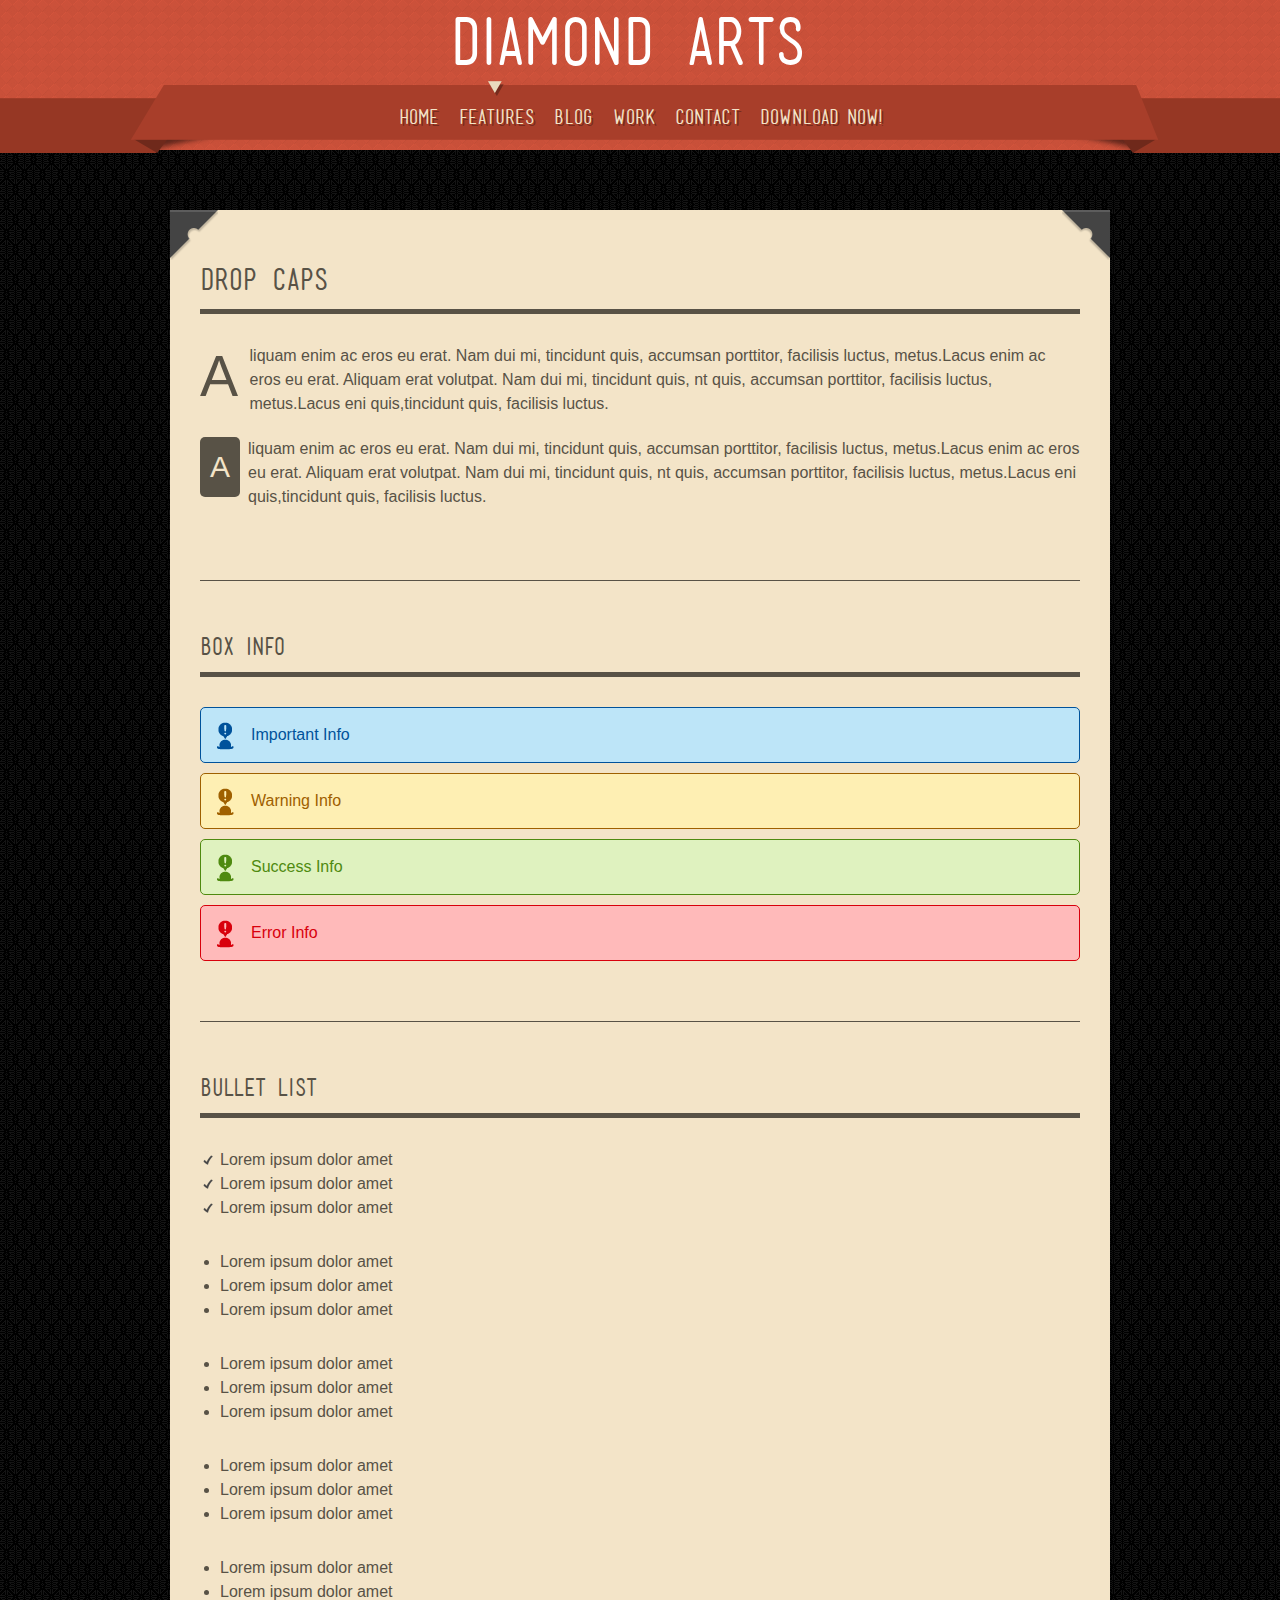
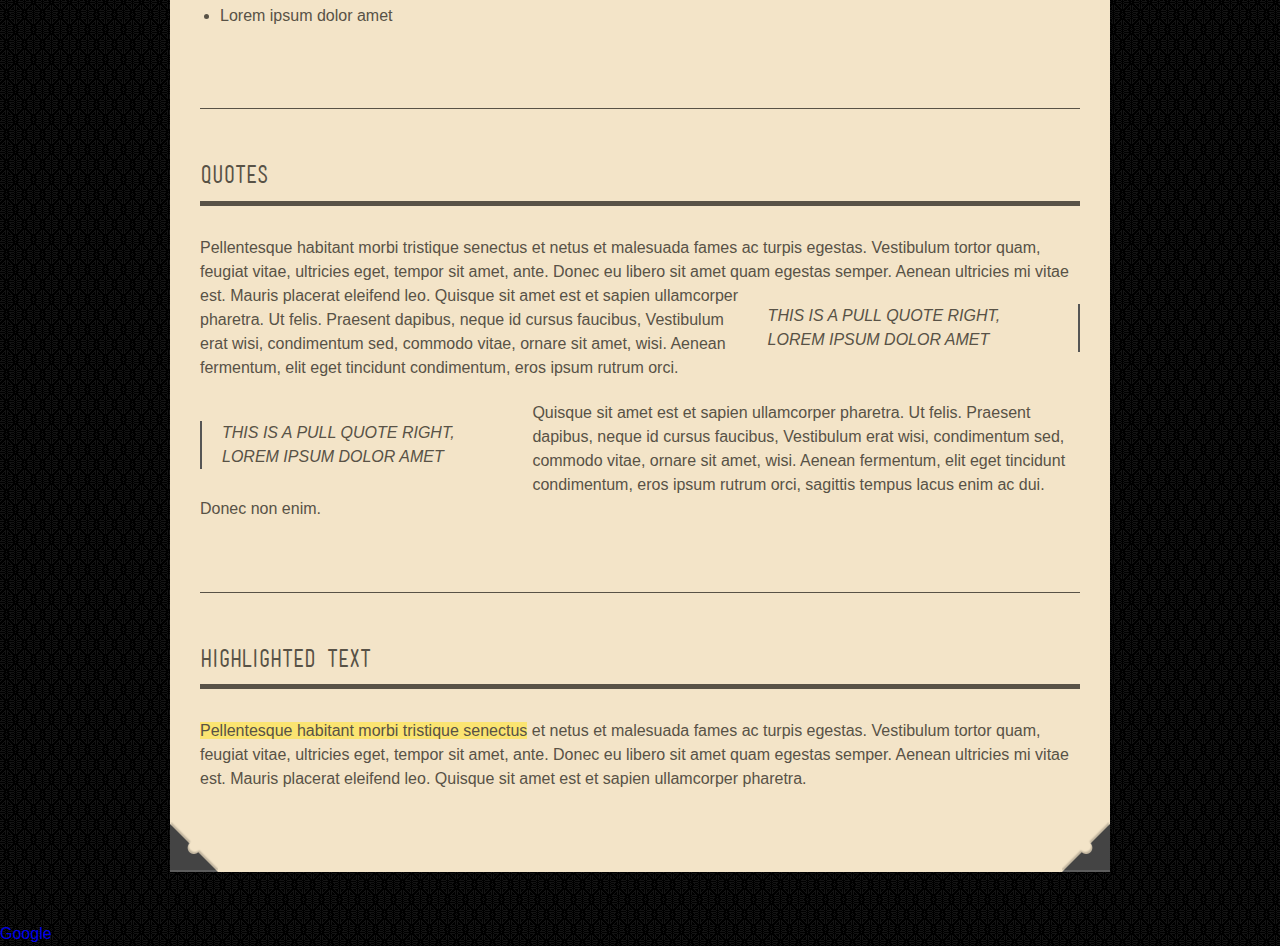
<file: page-typography.html>
<!doctype html>
<!-- paulirish.com/2008/conditional-stylesheets-vs-css-hacks-answer-neither/ -->
<!--[if lt IE 7]> <html class="no-js lt-ie9 lt-ie8 lt-ie7" lang="en"> <![endif]-->
<!--[if IE 7]>    <html class="no-js lt-ie9 lt-ie8" lang="en"> <![endif]-->
<!--[if IE 8]>    <html class="no-js lt-ie9" lang="en"> <![endif]-->
<!--[if gt IE 8]><!--> <html class="no-js" lang="en"> <!--<![endif]-->
<head>
	<meta charset="utf-8">
	
	
	
	<title>Diamond Arts Gallery</title>
	<meta name="description" content="">
	
	<!-- Mobile viewport optimized: h5bp.com/viewport -->
	<meta name="viewport" content="width=device-width, initial-scale=1"/>
	
	<link rel="stylesheet" media="screen" href="css/superfish.css" /> 
	<link rel="stylesheet" href="css/nivo-slider.css" media="all"  /> 
	<link rel="stylesheet" href="css/tweet.css" media="all"  />
	<link rel="stylesheet" href="css/style.css">
	<link rel="stylesheet" media="all" href="css/lessframework.css"/>
	
	
	<!-- All JavaScript at the bottom, except this Modernizr build.
	   Modernizr enables HTML5 elements & feature detects for optimal performance.
	   Create your own custom Modernizr build: www.modernizr.com/download/ -->
	<script src="js/modernizr-2.5.3.min.js"></script>
</head>
<body>



	<!-- HEADER -->
	<header>
		
		<!-- header wrapper -->
		<div class="wrapper cf">
			<div id="logo">
				<a href="index.html" ><div id="zz">DIAMOND ARTS</div></a>
			</div>
		</div><!-- ENDS header wrapper -->
		
		
		
		<!-- nav -->
		<nav class="cf">
			<div class="wrapper cf">
				<ul id="nav" class="sf-menu">
					<li><a href="index.html">HOME<i><b></b></i></a></li>
					<li class="current-menu-item"><a href="page.html">FEATURES<i><b></b></i></a>
						<ul>
							<li><a href="page.html">Columns</a></li>
							<li><a href="page-typography.html">Typography</a></li>
							<li><a href="page-elements.html">Elements</a></li>
						</ul>
					</li>
					<li><a href="blog.html">BLOG<i><b></b></i></a></li>
					<li><a href="portfolio.html">WORK<i><b></b></i></a></li>
					<li><a href="contact.html">CONTACT<i><b></b></i></a></li>
					<li><a href="http://luiszuno.com/blog/downloads/vintage-html-template">DOWNLOAD NOW!<i><b></b></i></a></li>
				</ul>
				<div id="combo-holder"></div>
			</div>
		</nav>
		<!-- ends nav -->
			
	</header>
	<!-- ENDS HEADER -->
	
	
	<!-- MAIN -->
	<div role="main" id="main">
		<div class="wrapper">
		
			<!-- page-content -->
			<div class="page-content">
				
				<!-- entry-content -->	
	        	<div class="entry-content cf">
	        		
					
					<!-- Dropcaps -->
					<h3 class="heading">Drop caps</h3>
					<p class="dropcap">Aliquam enim ac eros eu erat. Nam dui mi, tincidunt quis, accumsan porttitor, facilisis luctus, metus.Lacus enim ac eros eu erat. Aliquam erat volutpat. Nam dui mi, tincidunt quis, nt quis, accumsan porttitor, facilisis luctus, metus.Lacus eni quis,tincidunt quis, facilisis luctus.</p>	
					<p class="dropcap dark">Aliquam enim ac eros eu erat. Nam dui mi, tincidunt quis, accumsan porttitor, facilisis luctus, metus.Lacus enim ac eros eu erat. Aliquam erat volutpat. Nam dui mi, tincidunt quis, nt quis, accumsan porttitor, facilisis luctus, metus.Lacus eni quis,tincidunt quis, facilisis luctus.</p>
					<!-- ENDS Dropcaps -->
					
					<div class="block-divider"></div>
					
					<!-- Infos -->
					<h4 class="heading">Box Info</h4>
					<p class="infobox-info">Important Info</p>
					<p class="infobox-warning">Warning Info</p>
					<p class="infobox-success">Success Info</p>
					<p class="infobox-error">Error Info</p>
					<!-- ENDS Infos -->
					
					<div class="block-divider"></div>
					
					<!-- Lists -->
					<h4 class="heading">Bullet list</h4>
					<div class="lists-check">
						<ul>
							<li>Lorem ipsum dolor amet</li>
							<li>Lorem ipsum dolor amet</li>
							<li>Lorem ipsum dolor amet</li>
						</ul>
					</div>
					
					<div class="lists-arrow">
						<ul>
							<li>Lorem ipsum dolor amet</li>
							<li>Lorem ipsum dolor amet</li>
							<li>Lorem ipsum dolor amet</li>
						</ul>
					</div>
					
					<div class="lists-plus">
						<ul>
							<li>Lorem ipsum dolor amet</li>
							<li>Lorem ipsum dolor amet</li>
							<li>Lorem ipsum dolor amet</li>
						</ul>
					</div>
					
					<div class="lists-star">
						<ul>
							<li>Lorem ipsum dolor amet</li>
							<li>Lorem ipsum dolor amet</li>
							<li>Lorem ipsum dolor amet</li>
						</ul>
					</div>
					
					<div class="lists-heart">
						<ul>
							<li>Lorem ipsum dolor amet</li>
							<li>Lorem ipsum dolor amet</li>
							<li>Lorem ipsum dolor amet</li>
						</ul>
					</div>
					<!-- ENDS  Lists -->
					
					<div class="block-divider"></div>
					
					<!-- Quotes -->
					<h4 class="heading">Quotes</h4>
					<p>Pellentesque habitant morbi tristique senectus et netus et malesuada fames ac turpis egestas. Vestibulum tortor quam, feugiat vitae, ultricies eget, tempor sit amet, ante. Donec eu libero sit amet quam egestas semper. Aenean ultricies mi vitae est. Mauris placerat eleifend leo.<span class="pullquote-right">THIS IS A PULL QUOTE RIGHT, LOREM IPSUM DOLOR AMET</span> Quisque sit amet est et sapien ullamcorper pharetra.  Ut felis. Praesent dapibus, neque id cursus faucibus,  Vestibulum erat wisi, condimentum sed, commodo vitae, ornare sit amet, wisi. Aenean fermentum, elit eget tincidunt condimentum, eros ipsum rutrum orci.</p>
					
					<p><span class="pullquote-left">THIS IS A PULL QUOTE RIGHT, LOREM IPSUM DOLOR AMET</span> Quisque sit amet est et sapien ullamcorper pharetra.  Ut felis. Praesent dapibus, neque id cursus faucibus,  Vestibulum erat wisi, condimentum sed, commodo vitae, ornare sit amet, wisi. Aenean fermentum, elit eget tincidunt condimentum, eros ipsum rutrum orci, sagittis tempus lacus enim ac dui. Donec non enim.</p>				
					<!-- ENDS Quotes -->
					
					<div class="block-divider"></div>
					
					<!-- Highlight -->
					<h4 class="heading">Highlighted text</h4>
					<p><span class="highlight">Pellentesque habitant morbi tristique senectus</span> et netus et malesuada fames ac turpis egestas. Vestibulum tortor quam, feugiat vitae, ultricies eget, tempor sit amet, ante. Donec eu libero sit amet quam egestas semper. Aenean ultricies mi vitae est. Mauris placerat eleifend leo. Quisque sit amet est et sapien ullamcorper pharetra.</p>	
					
										
				</div>
				<!-- ENDS entry-content -->
				
				<div class="c-1"></div>
				<div class="c-2"></div>
				<div class="c-3"></div>
				<div class="c-4"></div>
			</div><!-- ENDS page-content -->
			
	  
	  
	  </div>
	</div>
	<!-- ENDS MAIN -->
	
	

	<footer>
	
		<!-- wrapper -->
		<!--<div class="wrapper cf">-->
		
		
			<!-- social --><!--
			<div class="sb-holder cf">
				<ul id="social-bar" class="cf">
					<li class="left-corner"><i></i></li>
					<li><a href="http://www.facebook.com"  title="Become a fan" ><img src="img/social/Facebook.png"  alt="Facebook" /></a></li>
					<li><a href="http://www.twitter.com" title="Follow my tweets" ><img src="img/social/Twitter.png"  alt="twitter" /></a></li>
					<li><a href="http://www.google.com"  title="Add to the circle" ><img src="img/social/Google+.png" alt="Google plus" /></a></li>
					
					<li class="right-corner"><i></i></li>
				</ul>
				
				
			</div>
			<!-- ENDS social -->
			
			
			<!-- widgets --><!--
			<ul  class="widget-cols cf">
				<li class="first-col">
					
					<div class="widget-block">
						<h4>RECENT POSTS</h4>
						<div class="recent-post cf">
							<a href="#" class="thumb"><img src="img/dummies/54x54.gif" alt="Post" /></a>
							<div class="post-head">
								<a href="#">Pellentesque habitant morbi senectus </a><span> March 12, 2011</span>
							</div>
						</div>
						<div class="recent-post cf">
							<a href="#" class="thumb"><img src="img/dummies/54x54b.gif" alt="Post" /></a>
							<div class="post-head">
								<a href="#">Pellentesque habitant morbi senectus</a><span> March 12, 2011</span>
							</div>
						</div>
						<div class="recent-post cf">
							<a href="#" class="thumb"><img src="img/dummies/54x54c.gif" alt="Post" /></a>
							<div class="post-head">
								<a href="#">Pellentesque habitant morbi senectus</a><span> March 12, 2011</span>
							</div>
						</div>
					</div>
				</li>
				
				<li class="second-col">
					
					<div class="widget-block">
						<h4>ABOUT</h4>
						<p>Vintage Template it's completely free this means you don't have to pay anything <a href="http://luiszuno.com/blog/license" >read license</a>.</p> 
						
						<p>Placeholder images by <a href="http://twistedfork.me/" >Dan Matutina</a></p>
						<p>Visit <a href="http://templatecreme.com/" >Template Creme</a> and find the most beautiful free templates up to date.</p>
						
					</div>
					
				</li>
				
				<li class="third-col">
					
					<div class="widget-block">
						<div id="tweets" class="footer-col tweet">
		     				<h4>TWITTER WIDGET</h4>
		     			</div>
		     		</div>
		     		
				</li>
				
				<li class="fourth-col">
					
					<div class="widget-block">
						<h4>CATEGORIES</h4>
						<ul>
							<li class="cat-item"></li>
						</ul>
					</div>
		     		
				</li>	
			</ul>-->
			<!-- ENDS widgets -->
			
			<!--
			<div id="footer-bottom">Maintained by<a href="http://in.linkedin.com/pub/rishant-agarwal/38/1a0/a20/" >Rishant Agarwal</a></div>-->
		
			
		<!--</div><!-- ENDS wrapper -->
		
		
		

	</footer>


	<!-- JavaScript at the bottom for fast page loading -->
	
	<!-- Grab Google CDN's jQuery, with a protocol relative URL; fall back to local if offline -->
	<script src="//ajax.googleapis.com/ajax/libs/jquery/1.7.1/jquery.min.js"></script>
	<script>window.jQuery || document.write('<script src="js/jquery-1.7.1.min.js"><\/script>')</script>
	
	<!-- scripts concatenated and minified via build script -->
	<script src="js/custom.js"></script>
	
	<!-- superfish -->
	<script  src="js/superfish-1.4.8/js/hoverIntent.js"></script>
	<script  src="js/superfish-1.4.8/js/superfish.js"></script>
	<script  src="js/superfish-1.4.8/js/supersubs.js"></script>
	<!-- ENDS superfish -->
	<a href="https://plus.google.com/110949951948168001260?
   rel=author">Google</a>
	<script src="js/clouds.js" type="text/javascript"></script>
	<script src="js/tweet/jquery.tweet.js" ></script>
	<script src="js/jquery.isotope.min.js"></script>
	<script src="js/jquery.nivo.slider.js" ></script>
	<script src="js/css3-mediaqueries.js"></script>
	<script src="js/tabs.js"></script>
	<script  src="js/poshytip-1.1/src/jquery.poshytip.min.js"></script>
	<link href="css/clouds.css" rel="stylesheet" type="text/css"  media="all"  />
	<!-- end scripts -->

</body>
</html>
</file>
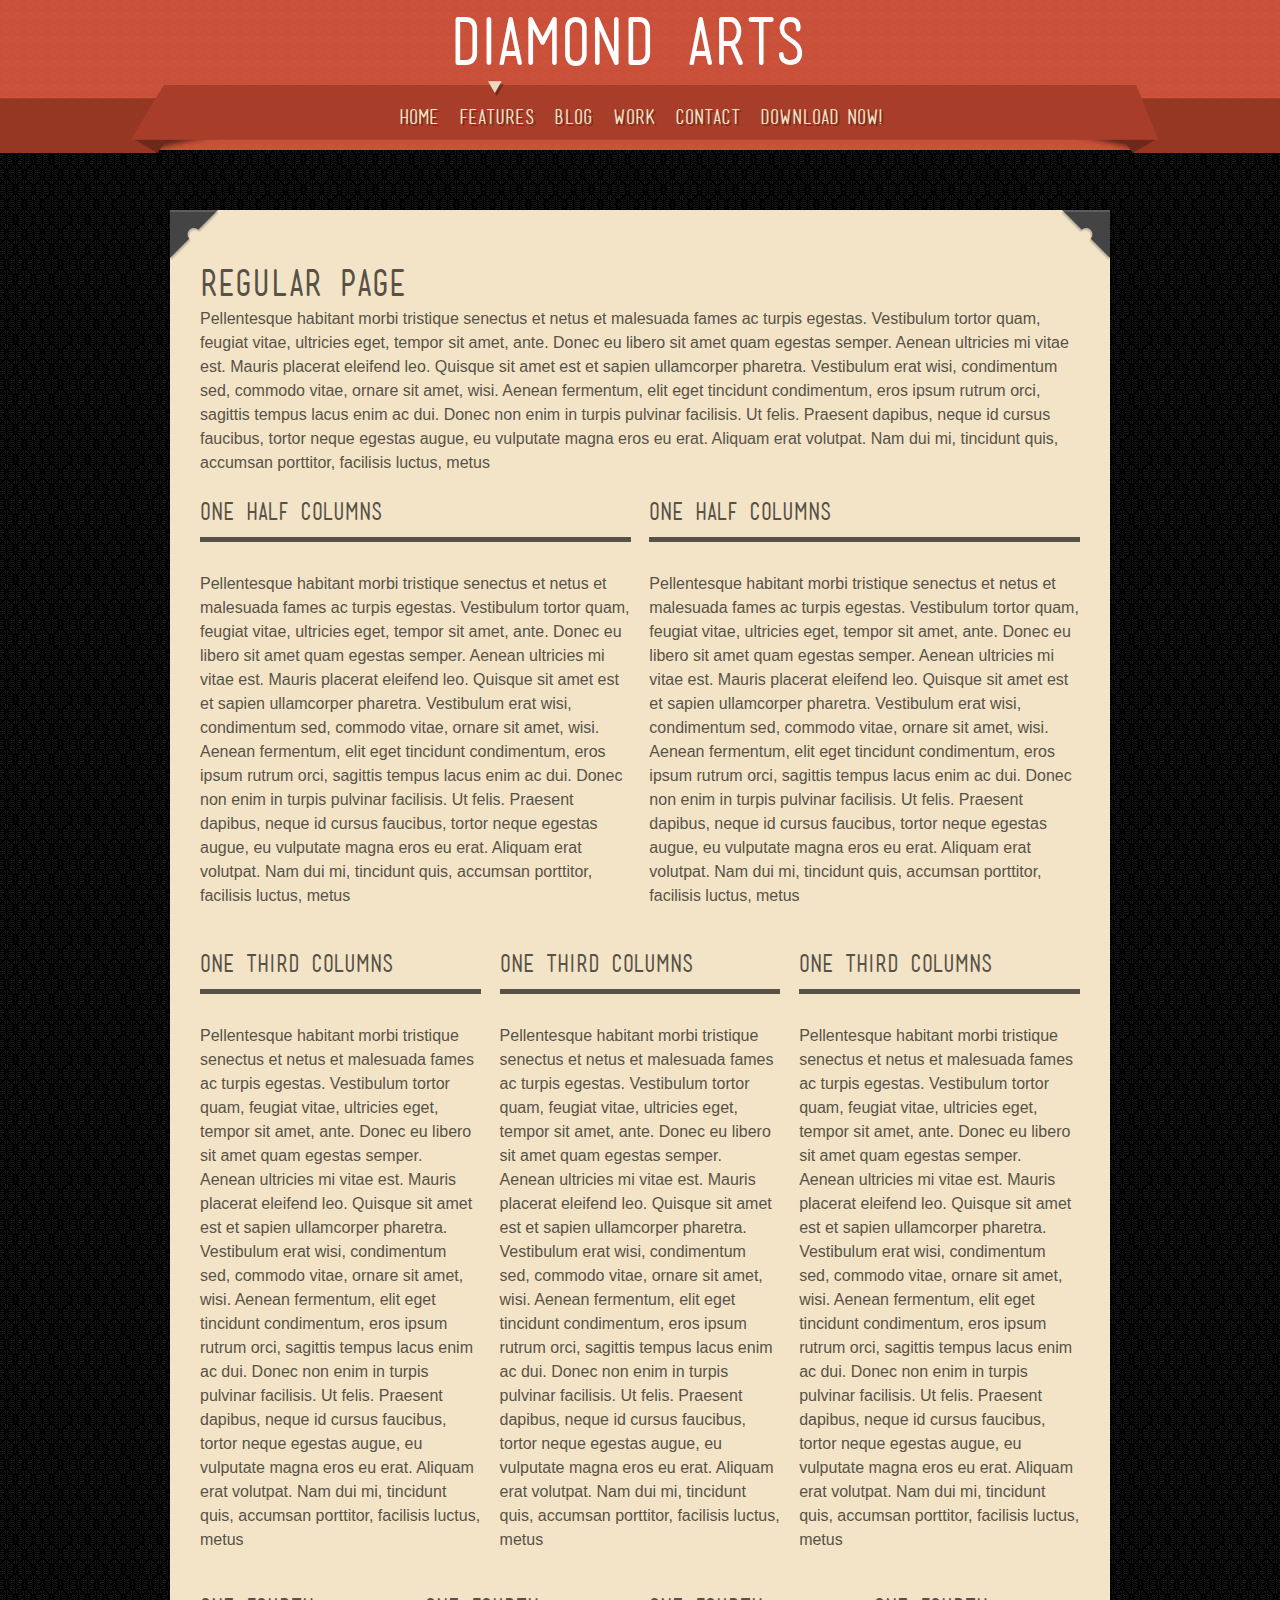
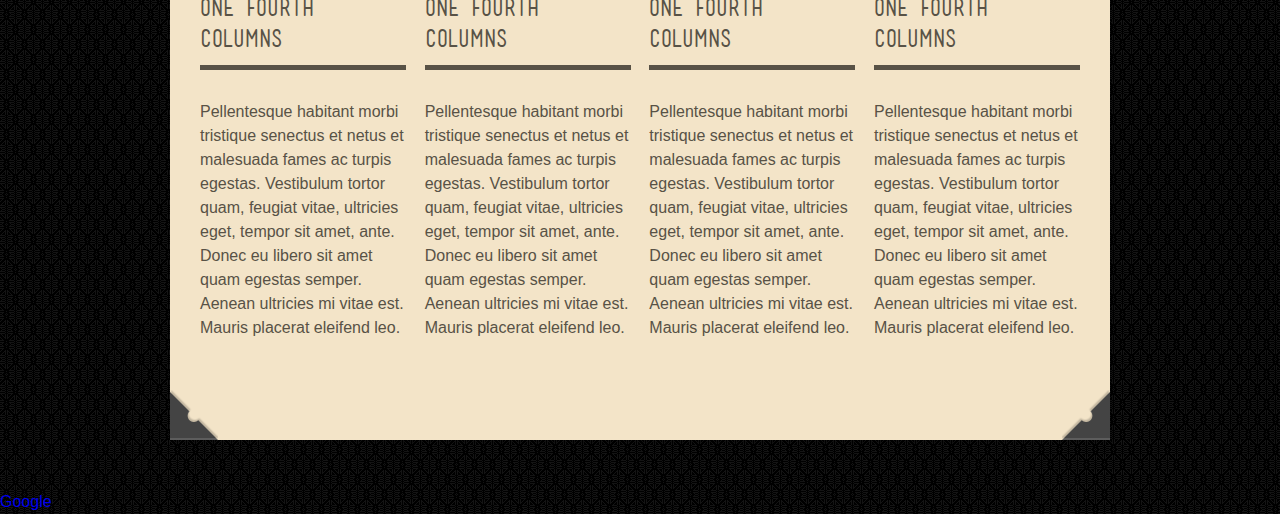
<file: page.html>
<!doctype html>
<!-- paulirish.com/2008/conditional-stylesheets-vs-css-hacks-answer-neither/ -->
<!--[if lt IE 7]> <html class="no-js lt-ie9 lt-ie8 lt-ie7" lang="en"> <![endif]-->
<!--[if IE 7]>    <html class="no-js lt-ie9 lt-ie8" lang="en"> <![endif]-->
<!--[if IE 8]>    <html class="no-js lt-ie9" lang="en"> <![endif]-->
<!--[if gt IE 8]><!--> <html class="no-js" lang="en"> <!--<![endif]-->
<head>
	<meta charset="utf-8">
	
	
	
	<title>Diamond Arts Gallery</title>
	<meta name="description" content="">
	
	<!-- Mobile viewport optimized: h5bp.com/viewport -->
	<meta name="viewport" content="width=device-width, initial-scale=1"/>
	
	<link rel="stylesheet" media="screen" href="css/superfish.css" /> 
	<link rel="stylesheet" href="css/nivo-slider.css" media="all"  /> 
	<link rel="stylesheet" href="css/tweet.css" media="all"  />
	<link rel="stylesheet" href="css/style.css">
	<link rel="stylesheet" media="all" href="css/lessframework.css"/>
	
	
	<!-- All JavaScript at the bottom, except this Modernizr build.
	   Modernizr enables HTML5 elements & feature detects for optimal performance.
	   Create your own custom Modernizr build: www.modernizr.com/download/ -->
	<script src="js/modernizr-2.5.3.min.js"></script>
</head>
<body>



	<!-- HEADER -->
	<header>
		
		<!-- header wrapper -->
		<div class="wrapper cf">
			<div id="logo">
				<a href="index.html" ><div id="zz">DIAMOND ARTS</div></a>
			</div>
		</div><!-- ENDS header wrapper -->
		
		
		
		<!-- nav -->
		<nav class="cf">
			<div class="wrapper cf">
				<ul id="nav" class="sf-menu">
					<li><a href="index.html">HOME<i><b></b></i></a></li>
					<li class="current-menu-item"><a href="page.html">FEATURES<i><b></b></i></a>
						<ul>
							<li><a href="page.html">Columns</a></li>
							<li><a href="page-typography.html">Typography</a></li>
							<li><a href="page-elements.html">Elements</a></li>
						</ul>
					</li>
					<li><a href="blog.html">BLOG<i><b></b></i></a></li>
					<li><a href="portfolio.html">WORK<i><b></b></i></a></li>
					<li><a href="contact.html">CONTACT<i><b></b></i></a></li>
					<li><a href="http://luiszuno.com/blog/downloads/vintage-html-template">DOWNLOAD NOW!<i><b></b></i></a></li>
				</ul>
				<div id="combo-holder"></div>
			</div>
		</nav>
		<!-- ends nav -->
			
	</header>
	<!-- ENDS HEADER -->
	
	
	<!-- MAIN -->
	<div role="main" id="main">
		<div class="wrapper">
		
			<!-- page-content -->
			<div class="page-content">
				
				<!-- entry-content -->	
	        	<div class="entry-content cf">
	        		
	        		<h2>REGULAR PAGE</h2>
	        		<p>Pellentesque habitant morbi tristique senectus et netus et malesuada fames ac turpis egestas. Vestibulum tortor quam, feugiat vitae, ultricies eget, tempor sit amet, ante. Donec eu libero sit amet quam egestas semper. Aenean ultricies mi vitae est. Mauris placerat eleifend leo. Quisque sit amet est et sapien ullamcorper pharetra. Vestibulum erat wisi, condimentum sed, commodo vitae, ornare sit amet, wisi. Aenean fermentum, elit eget tincidunt condimentum, eros ipsum rutrum orci, sagittis tempus lacus enim ac dui. Donec non enim in turpis pulvinar facilisis. Ut felis. Praesent dapibus, neque id cursus faucibus, tortor neque egestas augue, eu vulputate magna eros eu erat. Aliquam erat volutpat. Nam dui mi, tincidunt quis, accumsan porttitor, facilisis luctus, metus</p>
				
					<!-- 2 cols -->
					<div class="one-half">
						<h4 class="heading">One half columns</h4>
						Pellentesque habitant morbi tristique senectus et netus et malesuada fames ac turpis egestas. Vestibulum tortor quam, feugiat vitae, ultricies eget, tempor sit amet, ante. Donec eu libero sit amet quam egestas semper. Aenean ultricies mi vitae est. Mauris placerat eleifend leo. Quisque sit amet est et sapien ullamcorper pharetra. Vestibulum erat wisi, condimentum sed, commodo vitae, ornare sit amet, wisi. Aenean fermentum, elit eget tincidunt condimentum, eros ipsum rutrum orci, sagittis tempus lacus enim ac dui. Donec non enim in turpis pulvinar facilisis. Ut felis. Praesent dapibus, neque id cursus faucibus, tortor neque egestas augue, eu vulputate magna eros eu erat. Aliquam erat volutpat. Nam dui mi, tincidunt quis, accumsan porttitor, facilisis luctus, metus
					</div>
					
					<div class="one-half last">
						<h4 class="heading">One half columns</h4>
						Pellentesque habitant morbi tristique senectus et netus et malesuada fames ac turpis egestas. Vestibulum tortor quam, feugiat vitae, ultricies eget, tempor sit amet, ante. Donec eu libero sit amet quam egestas semper. Aenean ultricies mi vitae est. Mauris placerat eleifend leo. Quisque sit amet est et sapien ullamcorper pharetra. Vestibulum erat wisi, condimentum sed, commodo vitae, ornare sit amet, wisi. Aenean fermentum, elit eget tincidunt condimentum, eros ipsum rutrum orci, sagittis tempus lacus enim ac dui. Donec non enim in turpis pulvinar facilisis. Ut felis. Praesent dapibus, neque id cursus faucibus, tortor neque egestas augue, eu vulputate magna eros eu erat. Aliquam erat volutpat. Nam dui mi, tincidunt quis, accumsan porttitor, facilisis luctus, metus
					</div>
					<div class="clearfix"></div>
					<!-- ENDS 2 cols -->
					
					
					<!-- 3 cols -->
					<div class="one-third">
						<h4 class="heading">One third columns</h4>
						Pellentesque habitant morbi tristique senectus et netus et malesuada fames ac turpis egestas. Vestibulum tortor quam, feugiat vitae, ultricies eget, tempor sit amet, ante. Donec eu libero sit amet quam egestas semper. Aenean ultricies mi vitae est. Mauris placerat eleifend leo. Quisque sit amet est et sapien ullamcorper pharetra. Vestibulum erat wisi, condimentum sed, commodo vitae, ornare sit amet, wisi. Aenean fermentum, elit eget tincidunt condimentum, eros ipsum rutrum orci, sagittis tempus lacus enim ac dui. Donec non enim in turpis pulvinar facilisis. Ut felis. Praesent dapibus, neque id cursus faucibus, tortor neque egestas augue, eu vulputate magna eros eu erat. Aliquam erat volutpat. Nam dui mi, tincidunt quis, accumsan porttitor, facilisis luctus, metus
					</div>
					
					<div class="one-third">
						<h4 class="heading">One third columns</h4>
						Pellentesque habitant morbi tristique senectus et netus et malesuada fames ac turpis egestas. Vestibulum tortor quam, feugiat vitae, ultricies eget, tempor sit amet, ante. Donec eu libero sit amet quam egestas semper. Aenean ultricies mi vitae est. Mauris placerat eleifend leo. Quisque sit amet est et sapien ullamcorper pharetra. Vestibulum erat wisi, condimentum sed, commodo vitae, ornare sit amet, wisi. Aenean fermentum, elit eget tincidunt condimentum, eros ipsum rutrum orci, sagittis tempus lacus enim ac dui. Donec non enim in turpis pulvinar facilisis. Ut felis. Praesent dapibus, neque id cursus faucibus, tortor neque egestas augue, eu vulputate magna eros eu erat. Aliquam erat volutpat. Nam dui mi, tincidunt quis, accumsan porttitor, facilisis luctus, metus
					</div>
					
					<div class="one-third last">
						<h4 class="heading">One third columns</h4>
						Pellentesque habitant morbi tristique senectus et netus et malesuada fames ac turpis egestas. Vestibulum tortor quam, feugiat vitae, ultricies eget, tempor sit amet, ante. Donec eu libero sit amet quam egestas semper. Aenean ultricies mi vitae est. Mauris placerat eleifend leo. Quisque sit amet est et sapien ullamcorper pharetra. Vestibulum erat wisi, condimentum sed, commodo vitae, ornare sit amet, wisi. Aenean fermentum, elit eget tincidunt condimentum, eros ipsum rutrum orci, sagittis tempus lacus enim ac dui. Donec non enim in turpis pulvinar facilisis. Ut felis. Praesent dapibus, neque id cursus faucibus, tortor neque egestas augue, eu vulputate magna eros eu erat. Aliquam erat volutpat. Nam dui mi, tincidunt quis, accumsan porttitor, facilisis luctus, metus
					</div>
					<div class="clearfix"></div>
					<!-- ENDS 3 cols -->
					
					
					<!-- 4 cols -->
					<div class="one-fourth">
						<h4 class="heading">One fourth columns</h4>
						Pellentesque habitant morbi tristique senectus et netus et malesuada fames ac turpis egestas. Vestibulum tortor quam, feugiat vitae, ultricies eget, tempor sit amet, ante. Donec eu libero sit amet quam egestas semper. Aenean ultricies mi vitae est. Mauris placerat eleifend leo.
					</div>
					
					<div class="one-fourth">
						<h4 class="heading">One fourth columns</h4>
						Pellentesque habitant morbi tristique senectus et netus et malesuada fames ac turpis egestas. Vestibulum tortor quam, feugiat vitae, ultricies eget, tempor sit amet, ante. Donec eu libero sit amet quam egestas semper. Aenean ultricies mi vitae est. Mauris placerat eleifend leo.
					</div>
					
					<div class="one-fourth">
						<h4 class="heading">One fourth columns</h4>
						Pellentesque habitant morbi tristique senectus et netus et malesuada fames ac turpis egestas. Vestibulum tortor quam, feugiat vitae, ultricies eget, tempor sit amet, ante. Donec eu libero sit amet quam egestas semper. Aenean ultricies mi vitae est. Mauris placerat eleifend leo.
					</div>
					
					<div class="one-fourth last">
						<h4 class="heading">One fourth columns</h4>
						Pellentesque habitant morbi tristique senectus et netus et malesuada fames ac turpis egestas. Vestibulum tortor quam, feugiat vitae, ultricies eget, tempor sit amet, ante. Donec eu libero sit amet quam egestas semper. Aenean ultricies mi vitae est. Mauris placerat eleifend leo.
					</div>
					<div class="clearfix"></div>
					<!-- ENDS 4 cols -->
										
				</div>
				<!-- ENDS entry-content -->
				
				<div class="c-1"></div>
				<div class="c-2"></div>
				<div class="c-3"></div>
				<div class="c-4"></div>
			</div><!-- ENDS page-content -->
			
	  
	  
	  </div>
	</div>
	<!-- ENDS MAIN -->
	
	
	<footer>
	
		<!-- wrapper -->
		<!--<div class="wrapper cf">-->
		
		
			<!-- social --><!--
			<div class="sb-holder cf">
				<ul id="social-bar" class="cf">
					<li class="left-corner"><i></i></li>
					<li><a href="http://www.facebook.com"  title="Become a fan" ><img src="img/social/Facebook.png"  alt="Facebook" /></a></li>
					<li><a href="http://www.twitter.com" title="Follow my tweets" ><img src="img/social/Twitter.png"  alt="twitter" /></a></li>
					<li><a href="http://www.google.com"  title="Add to the circle" ><img src="img/social/Google+.png" alt="Google plus" /></a></li>
					
					<li class="right-corner"><i></i></li>
				</ul>
				
				
			</div>
			<!-- ENDS social -->
			
			
			<!-- widgets --><!--
			<ul  class="widget-cols cf">
				<li class="first-col">
					
					<div class="widget-block">
						<h4>RECENT POSTS</h4>
						<div class="recent-post cf">
							<a href="#" class="thumb"><img src="img/dummies/54x54.gif" alt="Post" /></a>
							<div class="post-head">
								<a href="#">Pellentesque habitant morbi senectus </a><span> March 12, 2011</span>
							</div>
						</div>
						<div class="recent-post cf">
							<a href="#" class="thumb"><img src="img/dummies/54x54b.gif" alt="Post" /></a>
							<div class="post-head">
								<a href="#">Pellentesque habitant morbi senectus</a><span> March 12, 2011</span>
							</div>
						</div>
						<div class="recent-post cf">
							<a href="#" class="thumb"><img src="img/dummies/54x54c.gif" alt="Post" /></a>
							<div class="post-head">
								<a href="#">Pellentesque habitant morbi senectus</a><span> March 12, 2011</span>
							</div>
						</div>
					</div>
				</li>
				
				<li class="second-col">
					
					<div class="widget-block">
						<h4>ABOUT</h4>
						<p>Vintage Template it's completely free this means you don't have to pay anything <a href="http://luiszuno.com/blog/license" >read license</a>.</p> 
						
						<p>Placeholder images by <a href="http://twistedfork.me/" >Dan Matutina</a></p>
						<p>Visit <a href="http://templatecreme.com/" >Template Creme</a> and find the most beautiful free templates up to date.</p>
						
					</div>
					
				</li>
				
				<li class="third-col">
					
					<div class="widget-block">
						<div id="tweets" class="footer-col tweet">
		     				<h4>TWITTER WIDGET</h4>
		     			</div>
		     		</div>
		     		
				</li>
				
				<li class="fourth-col">
					
					<div class="widget-block">
						<h4>CATEGORIES</h4>
						<ul>
							<li class="cat-item"></li>
						</ul>
					</div>
		     		
				</li>	
			</ul>-->
			<!-- ENDS widgets -->
			
			<!--
			<div id="footer-bottom">Maintained by<a href="http://in.linkedin.com/pub/rishant-agarwal/38/1a0/a20/" >Rishant Agarwal</a></div>-->
		
			
		<!--</div><!-- ENDS wrapper -->
		
		
		

	</footer>


	<!-- JavaScript at the bottom for fast page loading -->
	
	<!-- Grab Google CDN's jQuery, with a protocol relative URL; fall back to local if offline -->
	<script src="//ajax.googleapis.com/ajax/libs/jquery/1.7.1/jquery.min.js"></script>
	<script>window.jQuery || document.write('<script src="js/jquery-1.7.1.min.js"><\/script>')</script>
	
	<!-- scripts concatenated and minified via build script -->
	<script src="js/custom.js"></script>
	
	<!-- superfish -->
	<script  src="js/superfish-1.4.8/js/hoverIntent.js"></script>
	<script  src="js/superfish-1.4.8/js/superfish.js"></script>
	<script  src="js/superfish-1.4.8/js/supersubs.js"></script>
	<!-- ENDS superfish -->
	<a href="https://plus.google.com/110949951948168001260?
   rel=author">Google</a>
	<script src="js/clouds.js" type="text/javascript"></script>
	<script src="js/tweet/jquery.tweet.js" ></script>
	<script src="js/jquery.isotope.min.js"></script>
	<script src="js/jquery.nivo.slider.js" ></script>
	<script src="js/css3-mediaqueries.js"></script>
	<script src="js/tabs.js"></script>
	<script  src="js/poshytip-1.1/src/jquery.poshytip.min.js"></script>
	<link href="css/clouds.css" rel="stylesheet" type="text/css"  media="all"  />
	<!-- end scripts -->

</body>
</html>
</file>
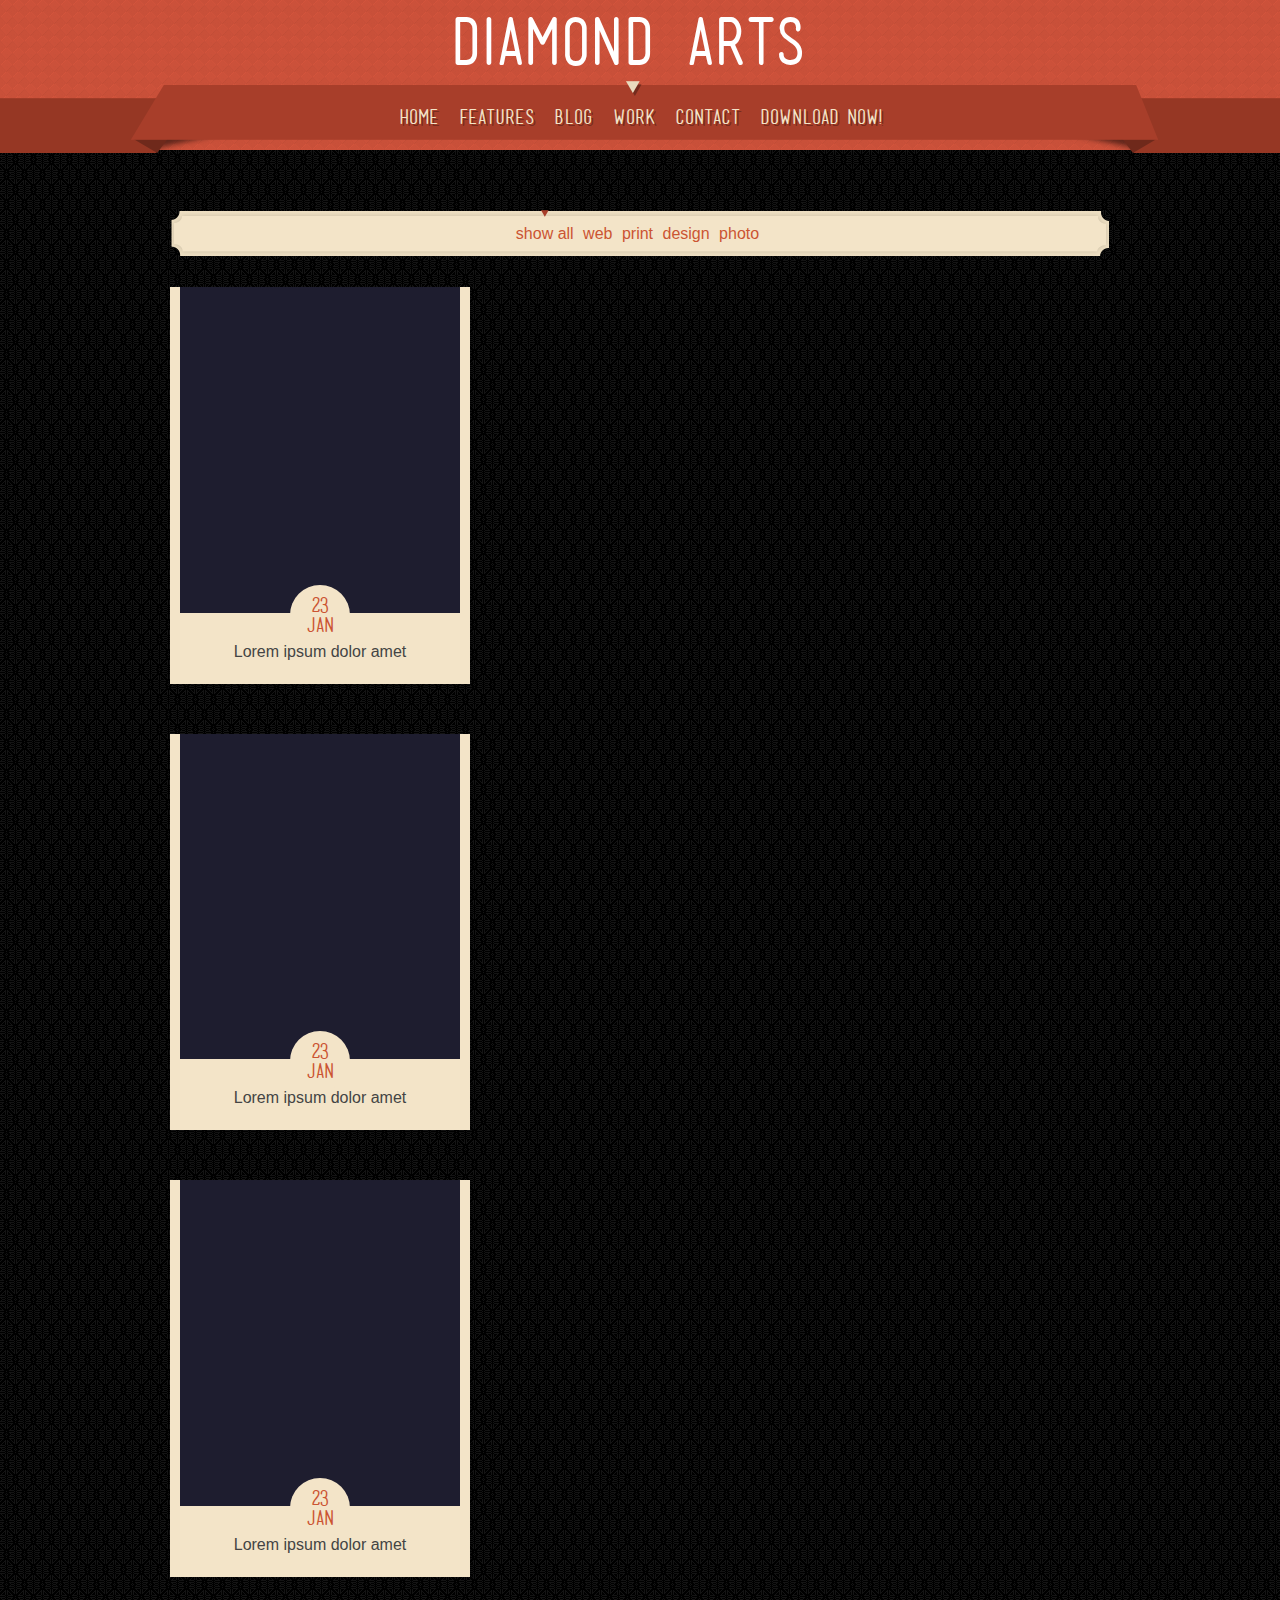
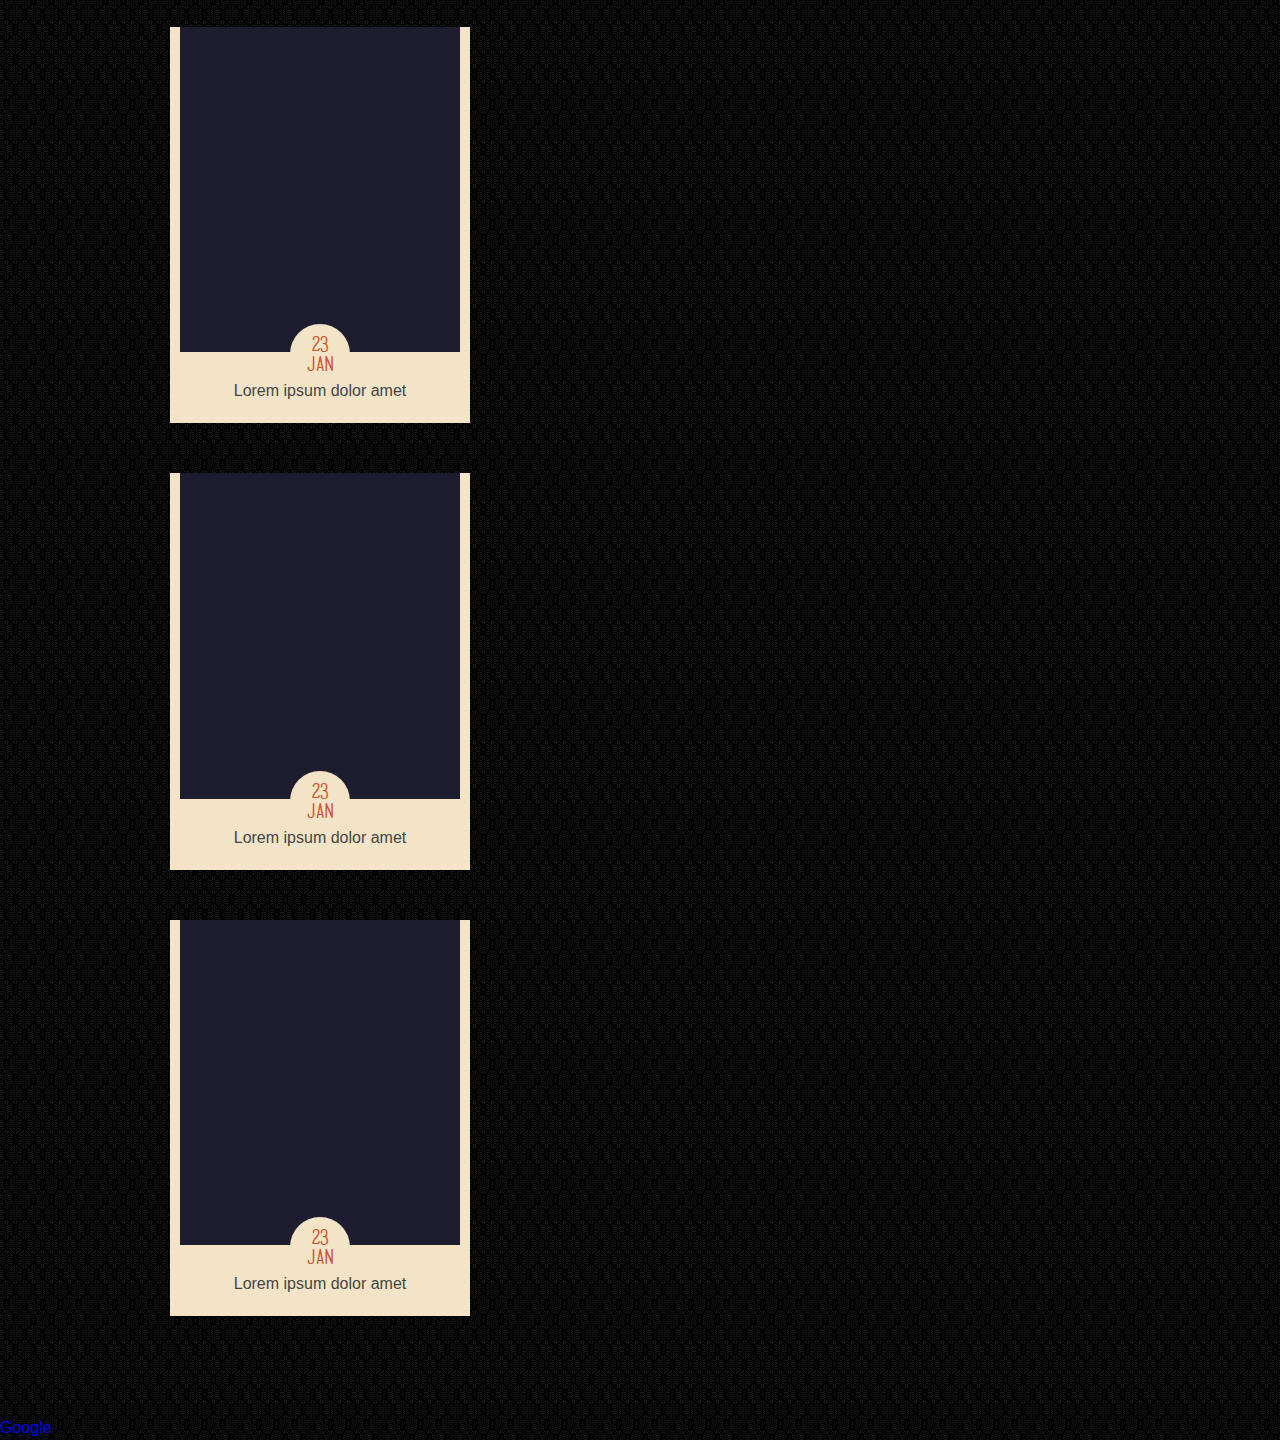
<file: portfolio.html>
<!doctype html>
<!-- paulirish.com/2008/conditional-stylesheets-vs-css-hacks-answer-neither/ -->
<!--[if lt IE 7]> <html class="no-js lt-ie9 lt-ie8 lt-ie7" lang="en"> <![endif]-->
<!--[if IE 7]>    <html class="no-js lt-ie9 lt-ie8" lang="en"> <![endif]-->
<!--[if IE 8]>    <html class="no-js lt-ie9" lang="en"> <![endif]-->
<!--[if gt IE 8]><!--> <html class="no-js" lang="en"> <!--<![endif]-->
<head>
	<meta charset="utf-8">
	
	  
	
	<title>Diamond Arts Gallery</title>
	<meta name="description" content="">
	
	<!-- Mobile viewport optimized: h5bp.com/viewport -->
	<meta name="viewport" content="width=device-width, initial-scale=1"/>
	
	<link rel="stylesheet" media="screen" href="css/superfish.css" /> 
	<link rel="stylesheet" href="css/nivo-slider.css" media="all"  /> 
	<link rel="stylesheet" href="css/tweet.css" media="all"  />
	<link rel="stylesheet" href="css/style.css">
	<link rel="stylesheet" media="all" href="css/lessframework.css"/>
	
	
	<!-- All JavaScript at the bottom, except this Modernizr build.
	   Modernizr enables HTML5 elements & feature detects for optimal performance.
	   Create your own custom Modernizr build: www.modernizr.com/download/ -->
	<script src="js/modernizr-2.5.3.min.js"></script>
</head>
<body>



	<!-- HEADER -->
	<header>
		
		<!-- header wrapper -->
		<div class="wrapper cf">
			<div id="logo">
				<a href="index.html" ><div id="zz">DIAMOND ARTS</div></a>
			</div>
		</div><!-- ENDS header wrapper -->
		
		
		
		<!-- nav -->
		<nav class="cf">
			<div class="wrapper cf">
				<ul id="nav" class="sf-menu">
					<li><a href="index.html">HOME<i><b></b></i></a></li>
					<li><a href="page.html">FEATURES<i><b></b></i></a>
						<ul>
							<li><a href="page.html">Columns</a></li>
							<li><a href="page-typography.html">Typography</a></li>
							<li><a href="page-elements.html">Elements</a></li>
						</ul>
					</li>
					<li><a href="blog.html">BLOG<i><b></b></i></a></li>
					<li class="current-menu-item"><a href="portfolio.html">WORK<i><b></b></i></a></li>
					<li><a href="contact.html">CONTACT<i><b></b></i></a></li>
					<li><a href="http://luiszuno.com/blog/downloads/vintage-html-template">DOWNLOAD NOW!<i><b></b></i></a></li>
				</ul>
				<div id="combo-holder"></div>
			</div>
		</nav>
		<!-- ends nav -->
			
	</header>
	<!-- ENDS HEADER -->
	
	
	<!-- MAIN -->
	<div role="main" id="main">
		<div class="wrapper">
		
			<ul id="filter-buttons">
				<li><a href="#" data-filter="*" class="selected">show all</a></li>
				<li><a href="#" data-filter=".web">web</a></li>
				<li><a href="#" data-filter=".print">print</a></li>
				<li><a href="#" data-filter=".design">design</a></li>
				<li><a href="#" data-filter=".photo">photo</a></li>
			</ul>
			
			<!-- Filter container -->
				<ul id="filter-container" class="feature cf">
					<li class="web print">
					 	<a href="project.html" class="thumb" ><img src="img/dummies/430x500a.jpg" alt="" />
						 	<div class="date"><span class="d">23</span><span class="m">Jan</span></div>
					 	</a>
					 	<div class="caption">Lorem ipsum dolor amet</div>
				 	</li>
				 	<li class="print">
					 	<a href="project.html" class="thumb" ><img src="img/dummies/430x500b.jpg" alt="" />
						 	<div class="date"><span class="d">23</span><span class="m">Jan</span></div>
					 	</a>
					 	<div class="caption">Lorem ipsum dolor amet</div>
				 	</li>
				 	<li class="web">
					 	<a href="project.html" class="thumb" ><img src="img/dummies/430x500c.jpg" alt="" />
						 	<div class="date"><span class="d">23</span><span class="m">Jan</span></div>
					 	</a>
					 	<div class="caption">Lorem ipsum dolor amet</div>
				 	</li>
				 	
				 	<li class="web design photo">
					 	<a href="project.html" class="thumb" ><img src="img/dummies/430x500d.jpg" alt="" />
						 	<div class="date"><span class="d">23</span><span class="m">Jan</span></div>
					 	</a>
					 	<div class="caption">Lorem ipsum dolor amet</div>
				 	</li>
				 	<li class="design">
					 	<a href="project.html" class="thumb" ><img src="img/dummies/430x500e.jpg" alt="" />
						 	<div class="date"><span class="d">23</span><span class="m">Jan</span></div>
					 	</a>
					 	<div class="caption">Lorem ipsum dolor amet</div>
				 	</li>
				 	<li class="print photo">
					 	<a href="project.html" class="thumb" ><img src="img/dummies/430x500f.jpg" alt="" />
						 	<div class="date"><span class="d">23</span><span class="m">Jan</span></div>
					 	</a>
					 	<div class="caption">Lorem ipsum dolor amet</div>
				 	</li>
				
				</ul><!-- ENDS Filter container -->
	  
	  </div>
	</div>
	<!-- ENDS MAIN -->
	
	

	<footer>
	
		<!-- wrapper -->
		<!--<div class="wrapper cf">-->
		
		
			<!-- social --><!--
			<div class="sb-holder cf">
				<ul id="social-bar" class="cf">
					<li class="left-corner"><i></i></li>
					<li><a href="http://www.facebook.com"  title="Become a fan" ><img src="img/social/Facebook.png"  alt="Facebook" /></a></li>
					<li><a href="http://www.twitter.com" title="Follow my tweets" ><img src="img/social/Twitter.png"  alt="twitter" /></a></li>
					<li><a href="http://www.google.com"  title="Add to the circle" ><img src="img/social/Google+.png" alt="Google plus" /></a></li>
					
					<li class="right-corner"><i></i></li>
				</ul>
				
				
			</div>
			<!-- ENDS social -->
			
			
			<!-- widgets --><!--
			<ul  class="widget-cols cf">
				<li class="first-col">
					
					<div class="widget-block">
						<h4>RECENT POSTS</h4>
						<div class="recent-post cf">
							<a href="#" class="thumb"><img src="img/dummies/54x54.gif" alt="Post" /></a>
							<div class="post-head">
								<a href="#">Pellentesque habitant morbi senectus </a><span> March 12, 2011</span>
							</div>
						</div>
						<div class="recent-post cf">
							<a href="#" class="thumb"><img src="img/dummies/54x54b.gif" alt="Post" /></a>
							<div class="post-head">
								<a href="#">Pellentesque habitant morbi senectus</a><span> March 12, 2011</span>
							</div>
						</div>
						<div class="recent-post cf">
							<a href="#" class="thumb"><img src="img/dummies/54x54c.gif" alt="Post" /></a>
							<div class="post-head">
								<a href="#">Pellentesque habitant morbi senectus</a><span> March 12, 2011</span>
							</div>
						</div>
					</div>
				</li>
				
				<li class="second-col">
					
					<div class="widget-block">
						<h4>ABOUT</h4>
						<p>Vintage Template it's completely free this means you don't have to pay anything <a href="http://luiszuno.com/blog/license" >read license</a>.</p> 
						
						<p>Placeholder images by <a href="http://twistedfork.me/" >Dan Matutina</a></p>
						<p>Visit <a href="http://templatecreme.com/" >Template Creme</a> and find the most beautiful free templates up to date.</p>
						
					</div>
					
				</li>
				
				<li class="third-col">
					
					<div class="widget-block">
						<div id="tweets" class="footer-col tweet">
		     				<h4>TWITTER WIDGET</h4>
		     			</div>
		     		</div>
		     		
				</li>
				
				<li class="fourth-col">
					
					<div class="widget-block">
						<h4>CATEGORIES</h4>
						<ul>
							<li class="cat-item"></li>
						</ul>
					</div>
		     		
				</li>	
			</ul>-->
			<!-- ENDS widgets -->
			
			<!--
			<div id="footer-bottom">Maintained by<a href="http://in.linkedin.com/pub/rishant-agarwal/38/1a0/a20/" >Rishant Agarwal</a></div>-->
		
			
		<!--</div><!-- ENDS wrapper -->
		
		
		

	</footer>


	<!-- JavaScript at the bottom for fast page loading -->
	
	<!-- Grab Google CDN's jQuery, with a protocol relative URL; fall back to local if offline -->
	<script src="//ajax.googleapis.com/ajax/libs/jquery/1.7.1/jquery.min.js"></script>
	<script>window.jQuery || document.write('<script src="js/jquery-1.7.1.min.js"><\/script>')</script>
	
	<!-- scripts concatenated and minified via build script -->
	<script src="js/custom.js"></script>
	
	<!-- superfish -->
	<script  src="js/superfish-1.4.8/js/hoverIntent.js"></script>
	<script  src="js/superfish-1.4.8/js/superfish.js"></script>
	<script  src="js/superfish-1.4.8/js/supersubs.js"></script>
	<!-- ENDS superfish -->
	<a href="https://plus.google.com/110949951948168001260?
   rel=author">Google</a>
	<script src="js/clouds.js" type="text/javascript"></script>
	<script src="js/tweet/jquery.tweet.js" ></script>
	<script src="js/jquery.isotope.min.js"></script>
	<script src="js/jquery.nivo.slider.js" ></script>
	<script src="js/css3-mediaqueries.js"></script>
	<script src="js/tabs.js"></script>
	<script  src="js/poshytip-1.1/src/jquery.poshytip.min.js"></script>
	<link href="css/clouds.css" rel="stylesheet" type="text/css"  media="all"  />
	<!-- end scripts -->

</body>
</html>
</file>
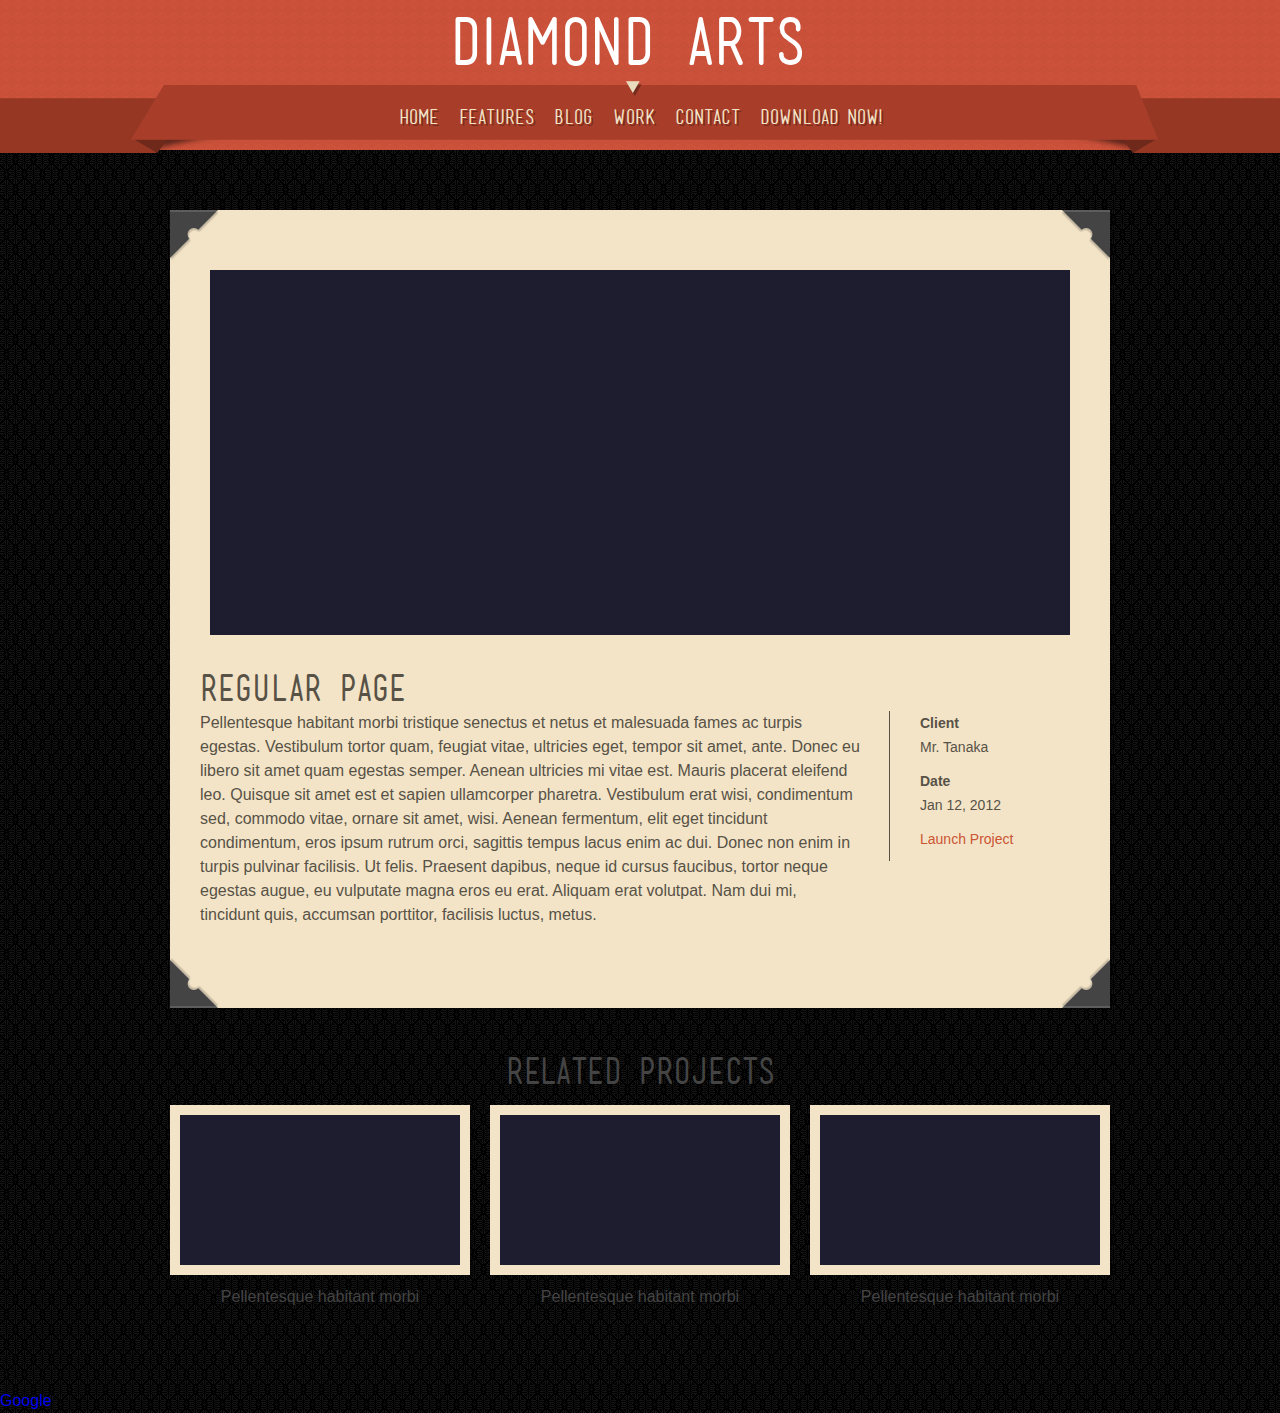
<file: project.html>
<!doctype html>
<!-- paulirish.com/2008/conditional-stylesheets-vs-css-hacks-answer-neither/ -->
<!--[if lt IE 7]> <html class="no-js lt-ie9 lt-ie8 lt-ie7" lang="en"> <![endif]-->
<!--[if IE 7]>    <html class="no-js lt-ie9 lt-ie8" lang="en"> <![endif]-->
<!--[if IE 8]>    <html class="no-js lt-ie9" lang="en"> <![endif]-->
<!--[if gt IE 8]><!--> <html class="no-js" lang="en"> <!--<![endif]-->
<head>
	<meta charset="utf-8">
	
	
	
	<title>Diamond Arts Gallery</title>
	<meta name="description" content="">
	
	<!-- Mobile viewport optimized: h5bp.com/viewport -->
	<meta name="viewport" content="width=device-width, initial-scale=1"/>
	
	<link rel="stylesheet" media="screen" href="css/superfish.css" /> 
	<link rel="stylesheet" href="css/nivo-slider.css" media="all"  /> 
	<link rel="stylesheet" href="css/tweet.css" media="all"  />
	<link rel="stylesheet" href="css/style.css">
	<link rel="stylesheet" media="all" href="css/lessframework.css"/>
	
	
	<!-- All JavaScript at the bottom, except this Modernizr build.
	   Modernizr enables HTML5 elements & feature detects for optimal performance.
	   Create your own custom Modernizr build: www.modernizr.com/download/ -->
	<script src="js/modernizr-2.5.3.min.js"></script>
</head>
<body>



	<!-- HEADER -->
	<header>
		
		<!-- header wrapper -->
		<div class="wrapper cf">
			<div id="logo">
				<a href="index.html" ><div id="zz">DIAMOND ARTS</div></a>
			</div>
		</div><!-- ENDS header wrapper -->
		
		
		
		<!-- nav -->
		<nav class="cf">
			<div class="wrapper cf">
				<ul id="nav" class="sf-menu">
					<li><a href="index.html">HOME<i><b></b></i></a></li>
					<li><a href="page.html">FEATURES<i><b></b></i></a>
						<ul>
							<li><a href="page.html">Columns</a></li>
							<li><a href="page-typography.html">Typography</a></li>
							<li><a href="page-elements.html">Elements</a></li>
						</ul>
					</li>
					<li><a href="blog.html">BLOG<i><b></b></i></a></li>
					<li  class="current-menu-item"><a href="portfolio.html">WORK<i><b></b></i></a></li>
					<li><a href="contact.html">CONTACT<i><b></b></i></a></li>
					<li><a href="http://luiszuno.com/blog/downloads/vintage-html-template">DOWNLOAD NOW!<i><b></b></i></a></li>
				</ul>
				<div id="combo-holder"></div>
			</div>
		</nav>
		<!-- ends nav -->
			
	</header>
	<!-- ENDS HEADER -->
	
	
	<!-- MAIN -->
	<div role="main" id="main">
		<div class="wrapper">
		
			<!-- page-content -->
			<div class="page-content portfolio-content">
				
				<!-- entry-content -->	
	        	<div class="entry-content cf">
	        		
	        		<!-- SLIDER -->
					<div class="slider-wrapper theme-default">
			            <div class="ribbon"></div>
			            <div id="slider-project" class="nivoSlider">
			                <img src="img/dummies/slides/01.jpg" alt="" />
			                <img src="img/dummies/slides/02.jpg" alt="" >
			                <img src="img/dummies/slides/03.jpg" alt=""  />
			            </div>
			        </div>
					<!-- ENDS SLIDER -->
						
					<h2>REGULAR PAGE</h2>	
	        		<!-- project content -->
	        		<div class="project-content">
		        		<p>Pellentesque habitant morbi tristique senectus et netus et malesuada fames ac turpis egestas. Vestibulum tortor quam, feugiat vitae, ultricies eget, tempor sit amet, ante. Donec eu libero sit amet quam egestas semper. Aenean ultricies mi vitae est. Mauris placerat eleifend leo. Quisque sit amet est et sapien ullamcorper pharetra. Vestibulum erat wisi, condimentum sed, commodo vitae, ornare sit amet, wisi. Aenean fermentum, elit eget tincidunt condimentum, eros ipsum rutrum orci, sagittis tempus lacus enim ac dui. Donec non enim in turpis pulvinar facilisis. Ut felis. Praesent dapibus, neque id cursus faucibus, tortor neque egestas augue, eu vulputate magna eros eu erat. Aliquam erat volutpat. Nam dui mi, tincidunt quis, accumsan porttitor, facilisis luctus, metus.
		        		</p>
	        		</div>
	        		<!-- ENDS project content -->
	        		
	        		<!-- project info -->
					<div class="project-info">
						<p><strong>Client</strong>Mr. Tanaka</p>
						<p><strong>Date</strong>Jan 12, 2012</p>
						<p><a href="http://themeforest.net/?ref=Ansimuz" >Launch Project</a></p>
					</div>
					<!-- ENDS project info -->	
					
				</div>
				<!-- ENDS entry-content -->
				
				<div class="c-1"></div>
				<div class="c-2"></div>
				<div class="c-3"></div>
				<div class="c-4"></div>
			</div><!-- ENDS page-content -->
			
			
			<!-- related -->
			<div class="related-projects">
				<h2 class="related-heading">Related projects</h2>
				<ul class="related-list cf">
					<li>
						<a href="#" class="thumb"><img src="img/dummies/560x300a.jpg" alt="" /></a>
						<a href="single.html" class="heading">Pellentesque habitant morbi</a>
					</li>
					<li>
						<a href="#" class="thumb"><img src="img/dummies/560x300b.jpg" alt="" /></a>
						<a href="single.html" class="heading">Pellentesque habitant morbi</a>
					</li>
					<li>
						<a href="#" class="thumb"><img src="img/dummies/560x300c.jpg" alt="" /></a>
						<a href="single.html" class="heading">Pellentesque habitant morbi</a>
					</li>
				</ul>
			</div>
			<!-- ENDS related -->
				
	  
	  </div>
	</div>
	<!-- ENDS MAIN -->
	
	
	
	<footer>
	
		<!-- wrapper -->
		<!--<div class="wrapper cf">-->
		
		
			<!-- social --><!--
			<div class="sb-holder cf">
				<ul id="social-bar" class="cf">
					<li class="left-corner"><i></i></li>
					<li><a href="http://www.facebook.com"  title="Become a fan" ><img src="img/social/Facebook.png"  alt="Facebook" /></a></li>
					<li><a href="http://www.twitter.com" title="Follow my tweets" ><img src="img/social/Twitter.png"  alt="twitter" /></a></li>
					<li><a href="http://www.google.com"  title="Add to the circle" ><img src="img/social/Google+.png" alt="Google plus" /></a></li>
					
					<li class="right-corner"><i></i></li>
				</ul>
				
				
			</div>
			<!-- ENDS social -->
			
			
			<!-- widgets --><!--
			<ul  class="widget-cols cf">
				<li class="first-col">
					
					<div class="widget-block">
						<h4>RECENT POSTS</h4>
						<div class="recent-post cf">
							<a href="#" class="thumb"><img src="img/dummies/54x54.gif" alt="Post" /></a>
							<div class="post-head">
								<a href="#">Pellentesque habitant morbi senectus </a><span> March 12, 2011</span>
							</div>
						</div>
						<div class="recent-post cf">
							<a href="#" class="thumb"><img src="img/dummies/54x54b.gif" alt="Post" /></a>
							<div class="post-head">
								<a href="#">Pellentesque habitant morbi senectus</a><span> March 12, 2011</span>
							</div>
						</div>
						<div class="recent-post cf">
							<a href="#" class="thumb"><img src="img/dummies/54x54c.gif" alt="Post" /></a>
							<div class="post-head">
								<a href="#">Pellentesque habitant morbi senectus</a><span> March 12, 2011</span>
							</div>
						</div>
					</div>
				</li>
				
				<li class="second-col">
					
					<div class="widget-block">
						<h4>ABOUT</h4>
						<p>Vintage Template it's completely free this means you don't have to pay anything <a href="http://luiszuno.com/blog/license" >read license</a>.</p> 
						
						<p>Placeholder images by <a href="http://twistedfork.me/" >Dan Matutina</a></p>
						<p>Visit <a href="http://templatecreme.com/" >Template Creme</a> and find the most beautiful free templates up to date.</p>
						
					</div>
					
				</li>
				
				<li class="third-col">
					
					<div class="widget-block">
						<div id="tweets" class="footer-col tweet">
		     				<h4>TWITTER WIDGET</h4>
		     			</div>
		     		</div>
		     		
				</li>
				
				<li class="fourth-col">
					
					<div class="widget-block">
						<h4>CATEGORIES</h4>
						<ul>
							<li class="cat-item"></li>
						</ul>
					</div>
		     		
				</li>	
			</ul>-->
			<!-- ENDS widgets -->
			
			<!--
			<div id="footer-bottom">Maintained by<a href="http://in.linkedin.com/pub/rishant-agarwal/38/1a0/a20/" >Rishant Agarwal</a></div>-->
		
			
		<!--</div><!-- ENDS wrapper -->
		
		
		

	</footer>


	<!-- JavaScript at the bottom for fast page loading -->
	
	<!-- Grab Google CDN's jQuery, with a protocol relative URL; fall back to local if offline -->
	<script src="//ajax.googleapis.com/ajax/libs/jquery/1.7.1/jquery.min.js"></script>
	<script>window.jQuery || document.write('<script src="js/jquery-1.7.1.min.js"><\/script>')</script>
	
	<!-- scripts concatenated and minified via build script -->
	<script src="js/custom.js"></script>
	
	<!-- superfish -->
	<script  src="js/superfish-1.4.8/js/hoverIntent.js"></script>
	<script  src="js/superfish-1.4.8/js/superfish.js"></script>
	<script  src="js/superfish-1.4.8/js/supersubs.js"></script>
	<!-- ENDS superfish -->
	<a href="https://plus.google.com/110949951948168001260?
   rel=author">Google</a>
	<script src="js/clouds.js" type="text/javascript"></script>
	<script src="js/tweet/jquery.tweet.js" ></script>
	<script src="js/jquery.isotope.min.js"></script>
	<script src="js/jquery.nivo.slider.js" ></script>
	<script src="js/css3-mediaqueries.js"></script>
	<script src="js/tabs.js"></script>
	<script  src="js/poshytip-1.1/src/jquery.poshytip.min.js"></script>
	<link href="css/clouds.css" rel="stylesheet" type="text/css"  media="all"  />
	<!-- end scripts -->

</body>
</html>
</file>
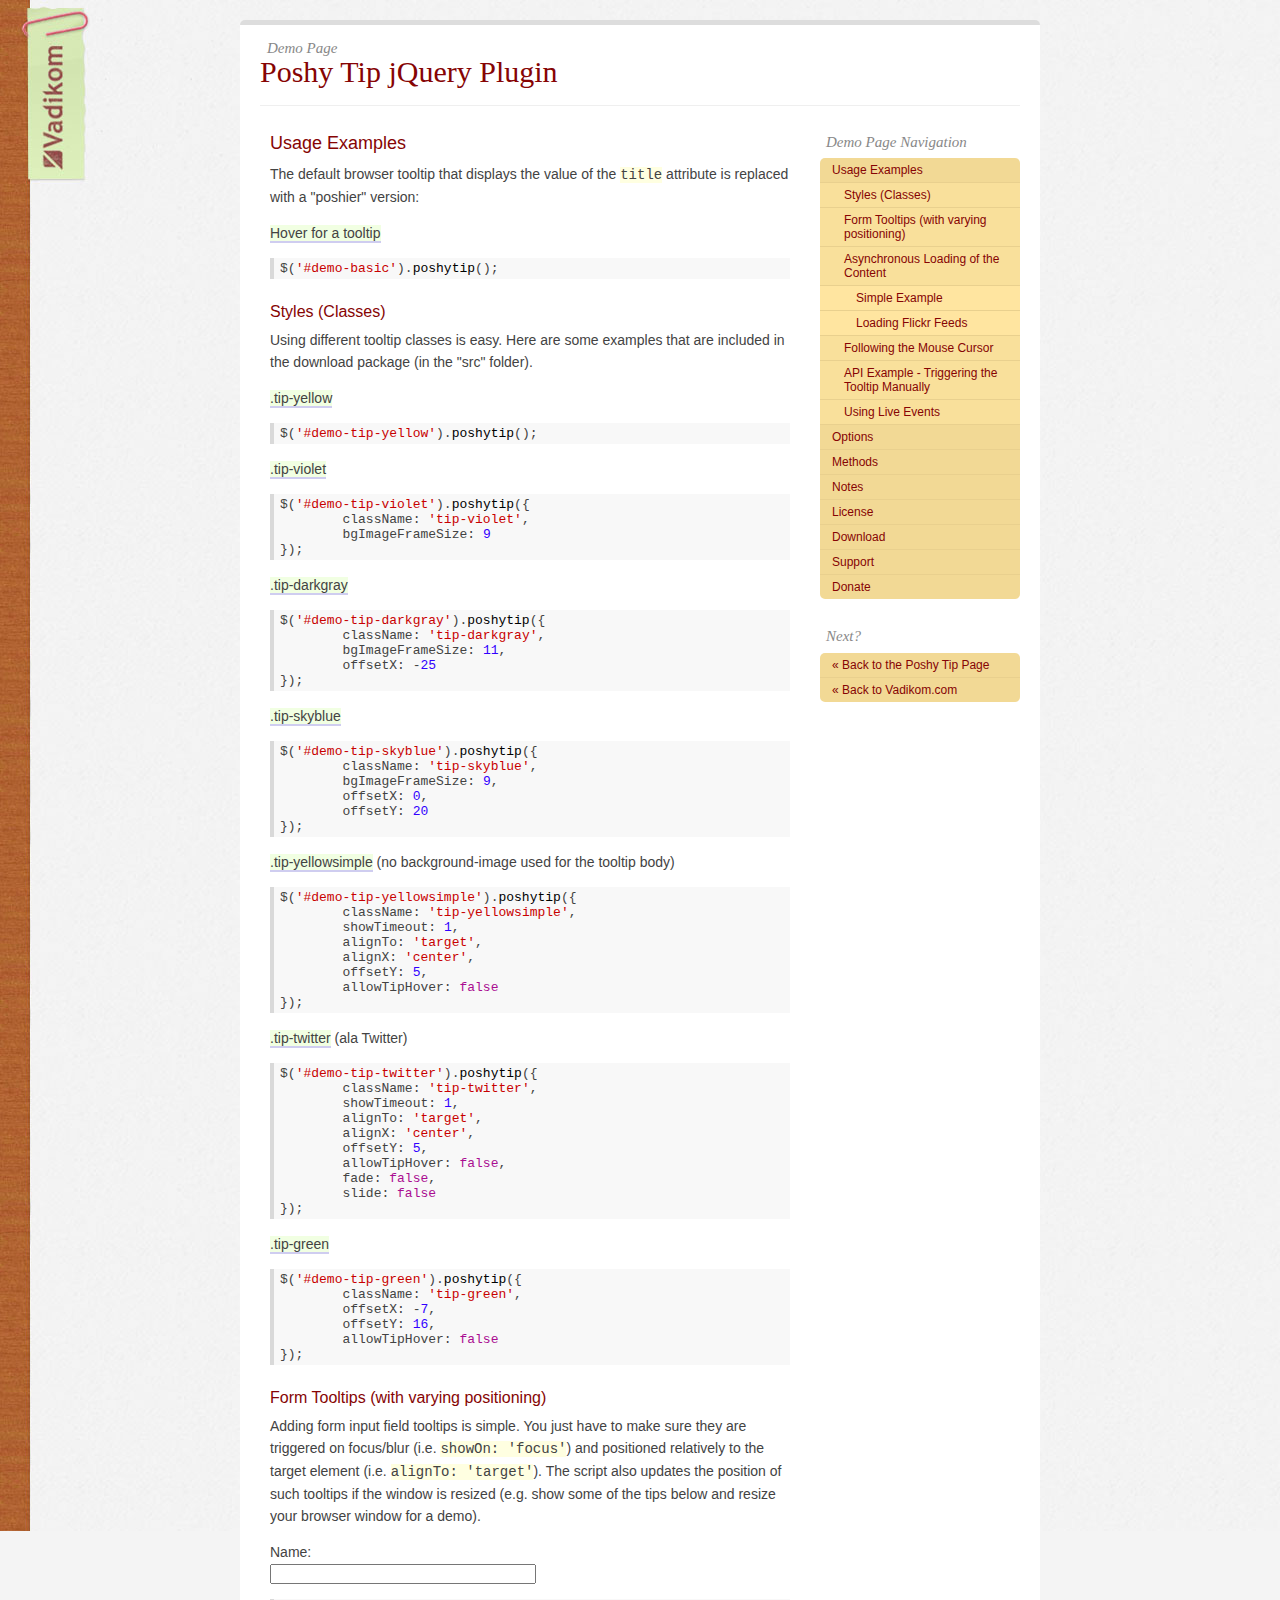
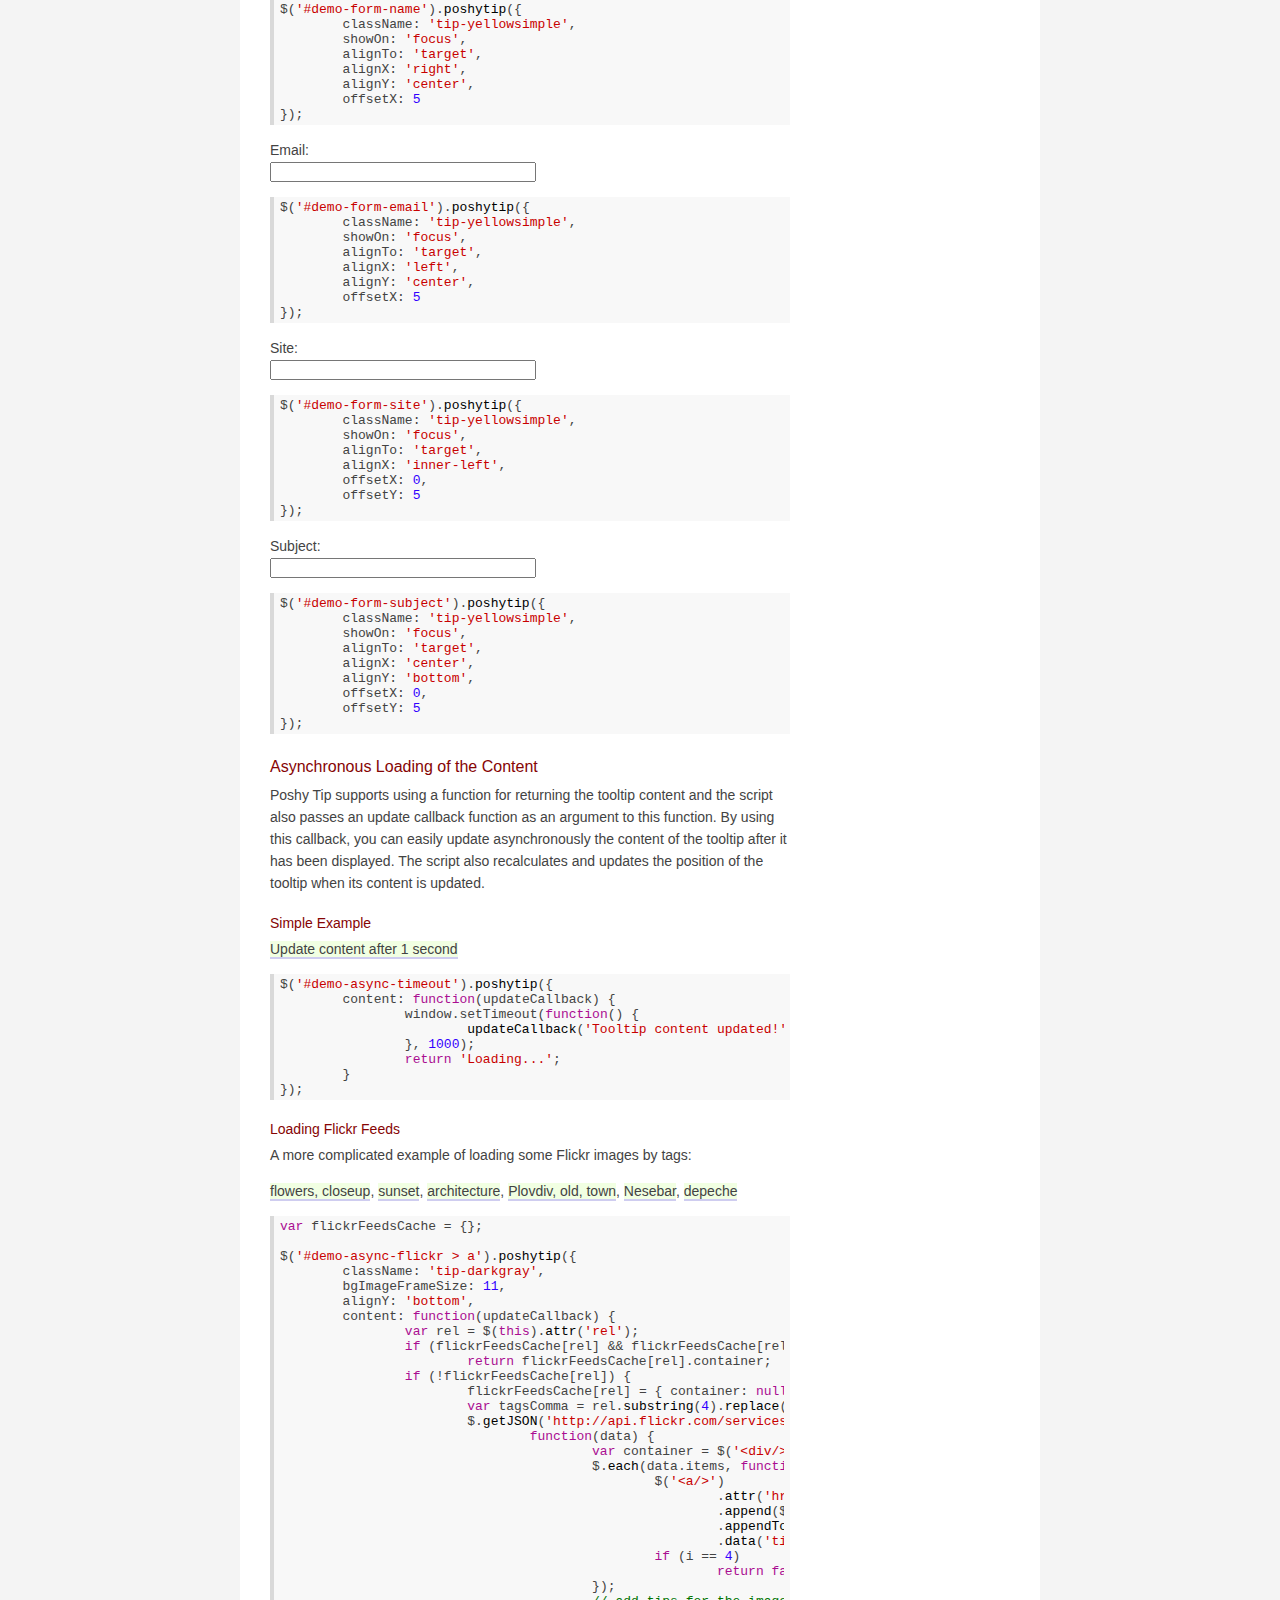
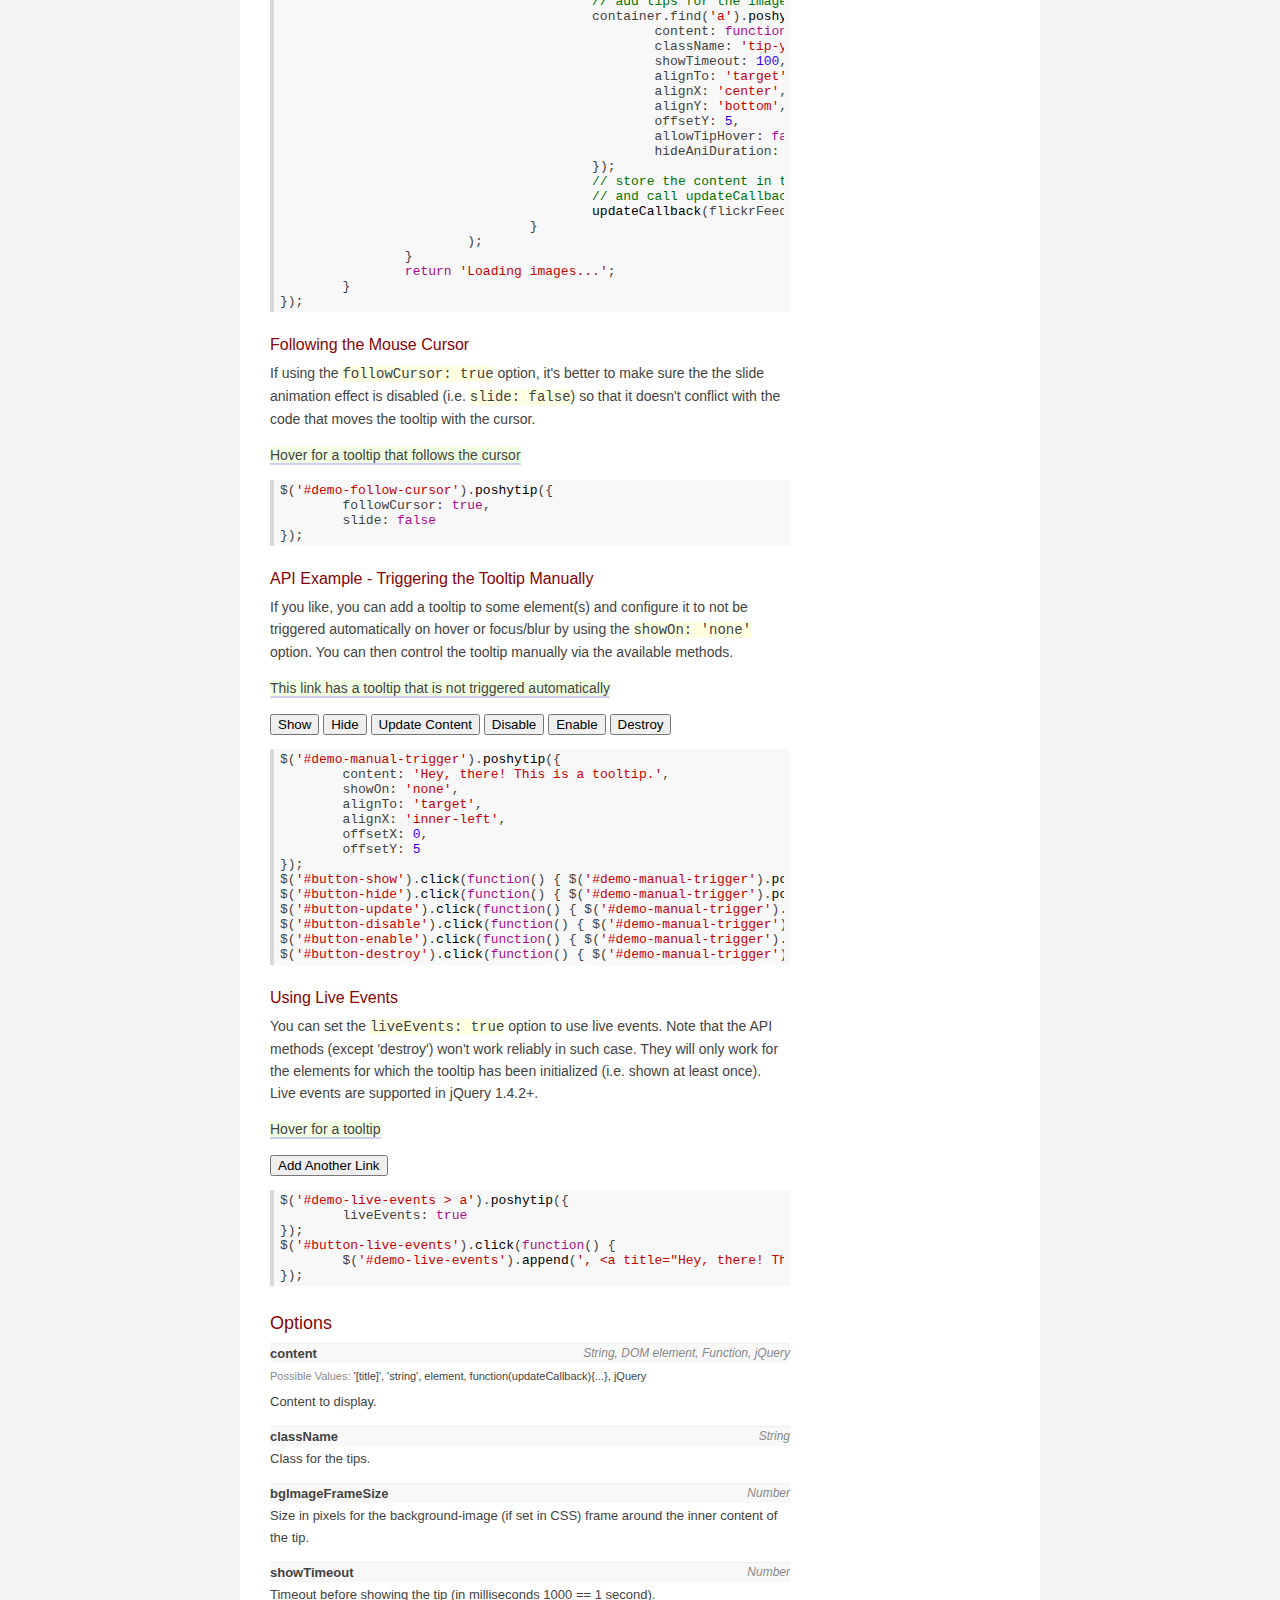
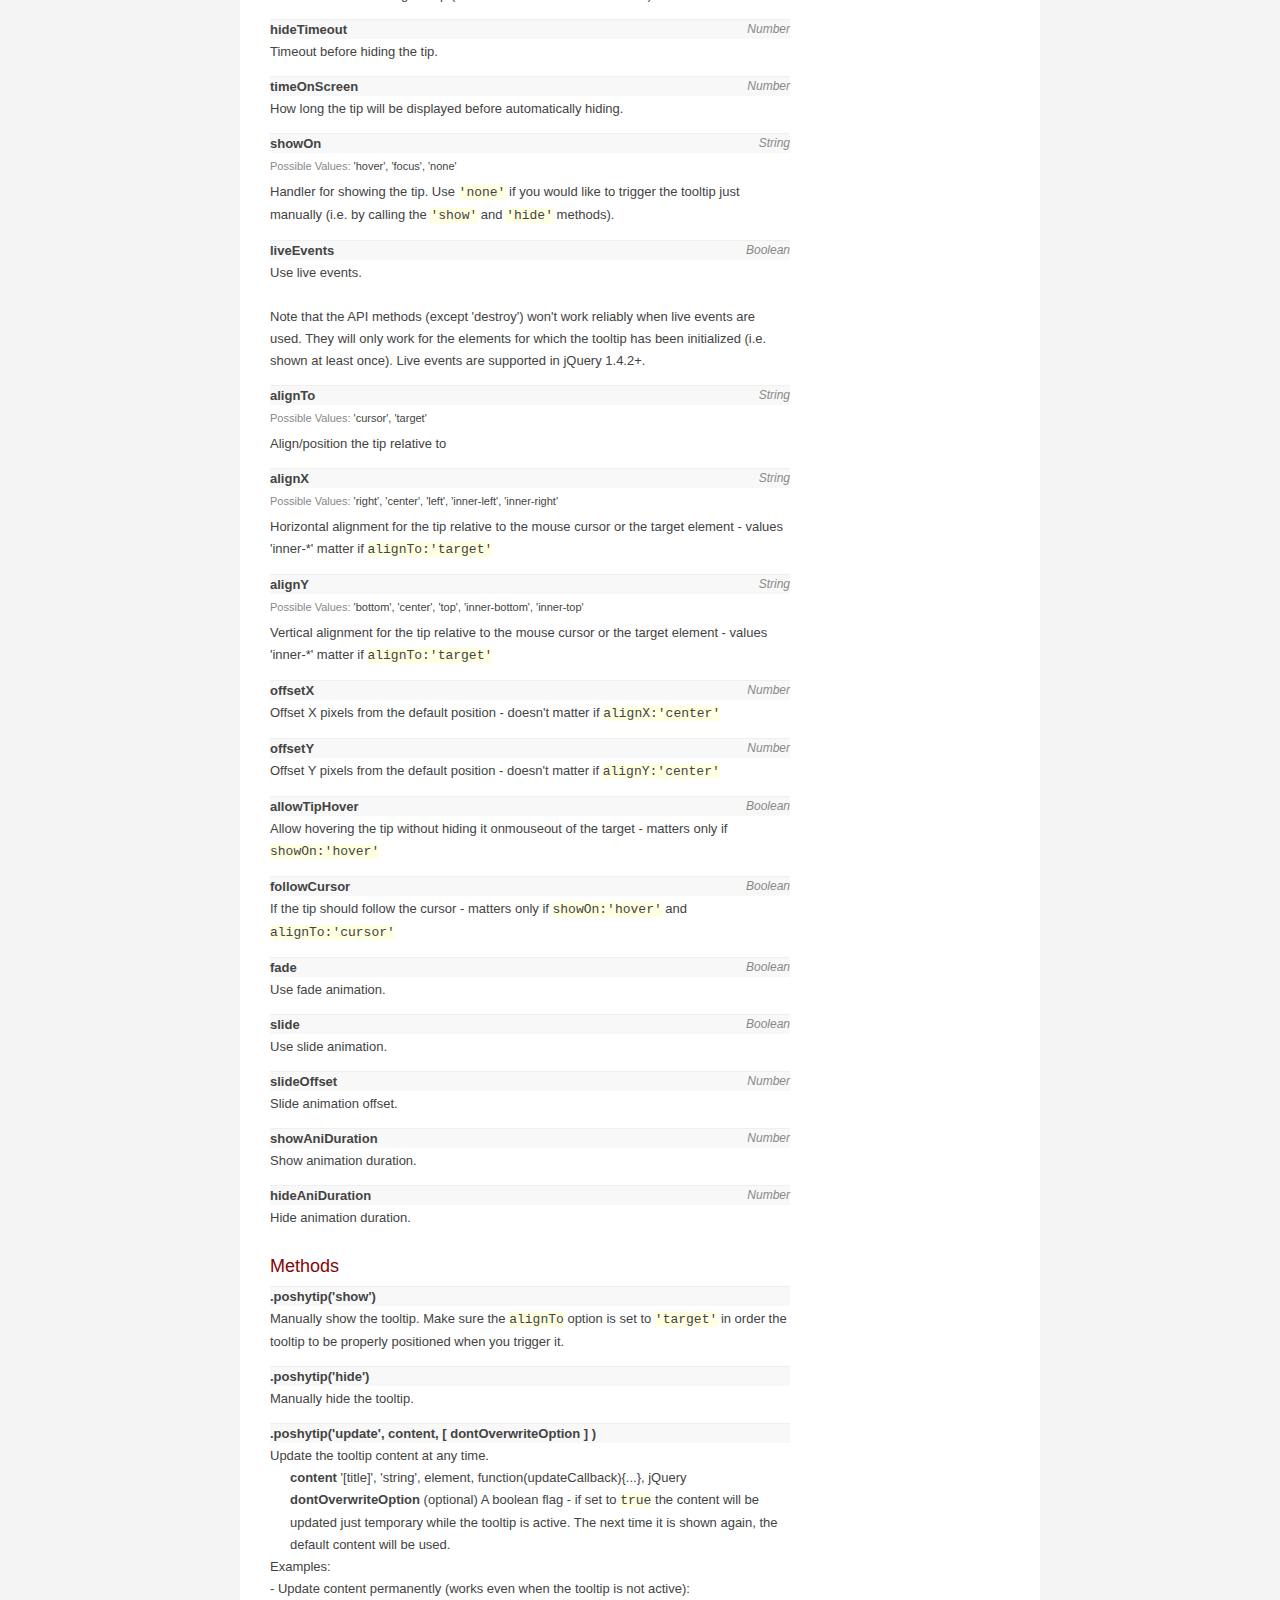
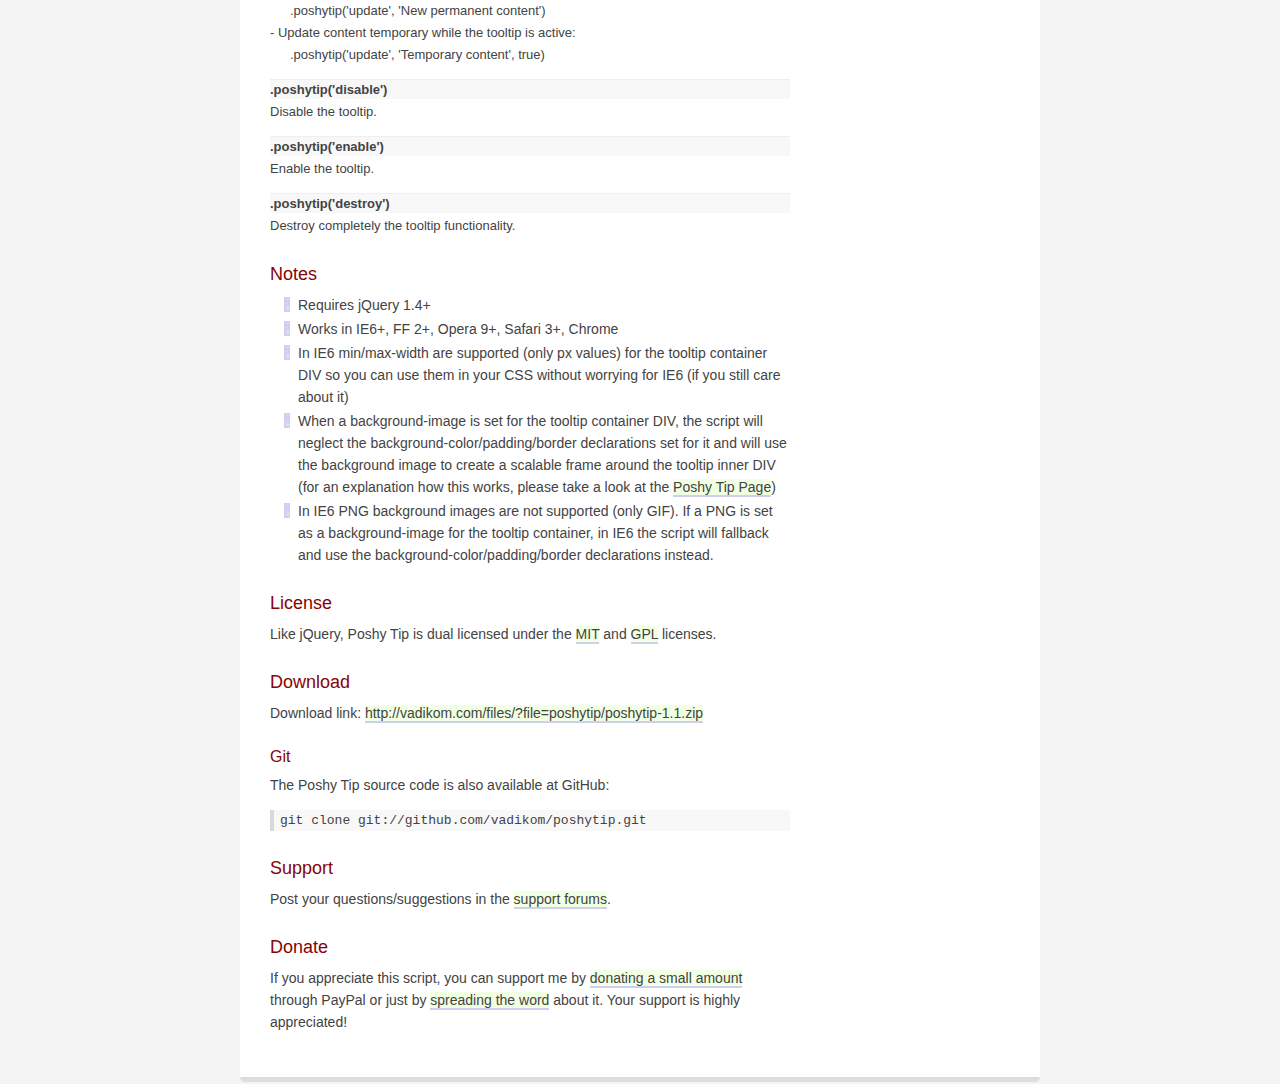
<file: js/poshytip-1.1/demo/demo.html>
<!DOCTYPE html PUBLIC "-//W3C//DTD XHTML 1.0 Strict//EN" "http://www.w3.org/TR/xhtml1/DTD/xhtml1-strict.dtd">
<html xmlns="http://www.w3.org/1999/xhtml" xml:lang="en" lang="en">
<head>
	<title>Poshy Tip jQuery Plugin Demo Page</title>
	<meta http-equiv="Content-Type" content="text/html;charset=iso-8859-1" />


	<!-- Tooltip classes -->
	<link rel="stylesheet" href="../src/tip-yellow/tip-yellow.css" type="text/css" />
	<link rel="stylesheet" href="../src/tip-violet/tip-violet.css" type="text/css" />
	<link rel="stylesheet" href="../src/tip-darkgray/tip-darkgray.css" type="text/css" />
	<link rel="stylesheet" href="../src/tip-skyblue/tip-skyblue.css" type="text/css" />
	<link rel="stylesheet" href="../src/tip-yellowsimple/tip-yellowsimple.css" type="text/css" />
	<link rel="stylesheet" href="../src/tip-twitter/tip-twitter.css" type="text/css" />
	<link rel="stylesheet" href="../src/tip-green/tip-green.css" type="text/css" />

	<!-- jQuery and the Poshy Tip plugin files -->
	<script type="text/javascript" src="includes/jquery-1.4.2.min.js"></script>
	<script type="text/javascript" src="../src/jquery.poshytip.js"></script>

	<!-- Setup examples on this page -->
	<script type="text/javascript">
		//<![CDATA[
		$(function(){

			$('#demo-basic').poshytip();
			$('#demo-tip-yellow').poshytip();
			$('#demo-tip-violet').poshytip({
				className: 'tip-violet',
				bgImageFrameSize: 9
			});
			$('#demo-tip-darkgray').poshytip({
				className: 'tip-darkgray',
				bgImageFrameSize: 11,
				offsetX: -25
			});
			$('#demo-tip-skyblue').poshytip({
				className: 'tip-skyblue',
				bgImageFrameSize: 9,
				offsetX: 0,
				offsetY: 20
			});
			$('#demo-tip-yellowsimple').poshytip({
				className: 'tip-yellowsimple',
				showTimeout: 1,
				alignTo: 'target',
				alignX: 'center',
				offsetY: 5,
				allowTipHover: false
			});
			$('#demo-tip-twitter').poshytip({
				className: 'tip-twitter',
				showTimeout: 1,
				alignTo: 'target',
				alignX: 'center',
				offsetY: 5,
				allowTipHover: false,
				fade: false,
				slide: false
			});
			$('#demo-tip-green').poshytip({
				className: 'tip-green',
				offsetX: -7,
				offsetY: 16,
				allowTipHover: false
			});
			$('#demo-form-name').poshytip({
				className: 'tip-yellowsimple',
				showOn: 'focus',
				alignTo: 'target',
				alignX: 'right',
				alignY: 'center',
				offsetX: 5
			});
			$('#demo-form-email').poshytip({
				className: 'tip-yellowsimple',
				showOn: 'focus',
				alignTo: 'target',
				alignX: 'left',
				alignY: 'center',
				offsetX: 5
			});
			$('#demo-form-site').poshytip({
				className: 'tip-yellowsimple',
				showOn: 'focus',
				alignTo: 'target',
				alignX: 'inner-left',
				offsetX: 0,
				offsetY: 5
			});
			$('#demo-form-subject').poshytip({
				className: 'tip-yellowsimple',
				showOn: 'focus',
				alignTo: 'target',
				alignX: 'center',
				alignY: 'bottom',
				offsetX: 0,
				offsetY: 5
			});
			$('#demo-async-timeout').poshytip({
				content: function(updateCallback) {
					window.setTimeout(function() {
						updateCallback('Tooltip content updated!');
					}, 1000);
					return 'Loading...';
				}
			});

			var flickrFeedsCache = {};
			$('#demo-async-flickr > a').poshytip({
				className: 'tip-darkgray',
				bgImageFrameSize: 11,
				alignY: 'bottom',
				content: function(updateCallback) {
					var rel = $(this).attr('rel');
					if (flickrFeedsCache[rel] && flickrFeedsCache[rel].container)
						return flickrFeedsCache[rel].container;
					if (!flickrFeedsCache[rel]) {
						flickrFeedsCache[rel] = { container: null };
						var tagsComma = rel.substring(4).replace('-', ',');
						$.getJSON('http://api.flickr.com/services/feeds/photos_public.gne?tags=' + tagsComma + '&tagmode=all&format=json&jsoncallback=?',
							function(data) {
								var container = $('<div/>').addClass('flickr-thumbs');
								$.each(data.items, function(i, item) {
									$('<a/>')
										.attr('href', item.link)
										.append($('<img/>').attr('src', item.media.m))
										.appendTo(container)
										.data('tip', '<strong>' + (item.title || '(no title)') + '</strong><br />by: ' + item.author.match(/\((.*)\)/)[1]);
									if (i == 4)
										return false;
								});
								// add tips for the images inside the main tip
								container.find('a').poshytip({
									content: function(){return $(this).data('tip');},
									className: 'tip-yellowsimple',
									showTimeout: 100,
									alignTo: 'target',
									alignX: 'center',
									alignY: 'bottom',
									offsetY: 5,
									allowTipHover: false,
									hideAniDuration: 0
								});
								// call the updateCallback function to update the content in the main tooltip
								// and also store the content in the cache
								updateCallback(flickrFeedsCache[rel].container = container);
							}
						);
					}
					return 'Loading images...';
				}
			});
			$('#demo-follow-cursor').poshytip({
				followCursor: true,
				slide: false
			});
			$('#demo-manual-trigger').poshytip({
				content: 'Hey, there! This is a tooltip.',
				showOn: 'none',
				alignTo: 'target',
				alignX: 'inner-left',
				offsetX: 0,
				offsetY: 5
			});
			$('#button-show').click(function() { $('#demo-manual-trigger').poshytip('show'); });
			$('#button-hide').click(function() { $('#demo-manual-trigger').poshytip('hide'); });
			$('#button-update').click(function() { $('#demo-manual-trigger').poshytip('update', 'I am a new content :)'); });
			$('#button-disable').click(function() { $('#demo-manual-trigger').poshytip('disable'); });
			$('#button-enable').click(function() { $('#demo-manual-trigger').poshytip('enable'); });
			$('#button-destroy').click(function() { $('#demo-manual-trigger').poshytip('destroy'); });
			$('#demo-live-events > a').poshytip({
				liveEvents: true
			});
			$('#button-live-events').click(function() {
				$('#demo-live-events').append(', <a title="Hey, there! This is a tooltip." href="#">Hover for a tooltip</a>');
			});

		});
		//]]>
	</script>
	<style type="text/css">
		.flickr-thumbs {
			overflow:hidden;
		}
		.flickr-thumbs a {
			float:left;
			display:block;
			margin:0 3px;
			border:1px solid #333;
		}
		.flickr-thumbs a:hover {
			border-color:#eee;
		}
		.flickr-thumbs img {
			display:block;
			width:60px;
			height:60px;
		}
	</style>


	<!-- Neglect these files - they are used just to make the demo page prettier -->
	<link rel="stylesheet" href="includes/demos.css" type="text/css" />
	<script type="text/javascript" src="includes/sh_main.min.js"></script>
	<script type="text/javascript" src="includes/demos.js"></script>
</head>

<body>

	<div id="holder">

		<div id="nav">
			<h2>Demo Page Navigation</h2>
			<ul>
				<li class="first"><a href="#examples">Usage Examples</a>
					<ul>
						<li><a href="#styles">Styles (Classes)</a></li>
						<li><a href="#form-tooltips">Form Tooltips (with varying positioning)</a></li>
						<li><a href="#async-content">Asynchronous Loading of the Content</a>
							<ul>
								<li><a href="#async-simple">Simple Example</a></li>
								<li><a href="#async-flickr-feeds">Loading Flickr Feeds</a></li>
							</ul>
						</li>
						<li><a href="#follow-cursor">Following the Mouse Cursor</a></li>
						<li><a href="#manual-trigger">API Example - Triggering the Tooltip Manually</a></li>
						<li><a href="#live-events">Using Live Events</a></li>
					</ul>
				</li>
				<li><a href="#options">Options</a></li>
				<li><a href="#methods">Methods</a></li>
				<li><a href="#notes">Notes</a></li>
				<li><a href="#license">License</a></li>
				<li><a href="#download">Download</a></li>
				<li><a href="#support">Support</a></li>
				<li class="last"><a href="#donate">Donate</a></li>
			</ul>
			<h2>Next?</h2>
			<ul>
				<li class="first"><a href="http://vadikom.com/tools/poshy-tip-jquery-plugin-for-stylish-tooltips/">&laquo; Back to the Poshy Tip Page</a></li>
				<li class="last"><a href="http://vadikom.com/">&laquo; Back to Vadikom.com</a></li>
			</ul>
		</div>

		<div id="content">
			<h1>Poshy Tip jQuery Plugin <span>Demo Page</span></h1>

			<h2 id="examples">Usage Examples</h2>

			<p>The default browser tooltip that displays the value of the <code>title</code> attribute is replaced with a "poshier" version:</p>

			<!-- #demo-basic -->
			<p><a id="demo-basic" title="Hey, there! This is a tooltip." href="#">Hover for a tooltip</a></p>
			<div class="code-block">
			<pre class="sh_javascript">$('#demo-basic').poshytip();</pre>
			</div>

			<h3 id="styles">Styles (Classes)</h3>

			<p>Using different tooltip classes is easy. Here are some examples that are included in the download package (in the "src" folder).</p>

			<!-- #demo-tip-yellow -->
			<p><a id="demo-tip-yellow" title="Hey, there! This is a tooltip." href="#">.tip-yellow</a></p>
			<div class="code-block">
			<pre class="sh_javascript">$('#demo-tip-yellow').poshytip();</pre>
			</div>

			<!-- #demo-tip-violet -->
			<p><a id="demo-tip-violet" title="Hey, there! This is a tooltip." href="#">.tip-violet</a></p>
			<div class="code-block">
			<pre class="sh_javascript">$('#demo-tip-violet').poshytip({
	className: 'tip-violet',
	bgImageFrameSize: 9
});</pre>
			</div>

			<!-- #demo-tip-darkgray -->
			<p><a id="demo-tip-darkgray" title="Hey, there! This is a tooltip." href="#">.tip-darkgray</a></p>
			<div class="code-block">
			<pre class="sh_javascript">$('#demo-tip-darkgray').poshytip({
	className: 'tip-darkgray',
	bgImageFrameSize: 11,
	offsetX: -25
});</pre>
			</div>

			<!-- #demo-tip-skyblue -->
			<p><a id="demo-tip-skyblue" title="Hey, there! This is a tooltip." href="#">.tip-skyblue</a></p>
			<div class="code-block">
			<pre class="sh_javascript">$('#demo-tip-skyblue').poshytip({
	className: 'tip-skyblue',
	bgImageFrameSize: 9,
	offsetX: 0,
	offsetY: 20
});</pre>
			</div>

			<!-- #demo-tip-yellowsquare -->
			<p><a id="demo-tip-yellowsimple" title="Hey, there! This is a tooltip." href="#">.tip-yellowsimple</a> (no background-image used for the tooltip body)</p>
			<div class="code-block">
			<pre class="sh_javascript">$('#demo-tip-yellowsimple').poshytip({
	className: 'tip-yellowsimple',
	showTimeout: 1,
	alignTo: 'target',
	alignX: 'center',
	offsetY: 5,
	allowTipHover: false
});</pre>
			</div>

			<!-- #demo-tip-twitter -->
			<p><a id="demo-tip-twitter" title="Follow vadikom" href="#">.tip-twitter</a> (ala Twitter)</p>
			<div class="code-block">
			<pre class="sh_javascript">$('#demo-tip-twitter').poshytip({
	className: 'tip-twitter',
	showTimeout: 1,
	alignTo: 'target',
	alignX: 'center',
	offsetY: 5,
	allowTipHover: false,
	fade: false,
	slide: false
});</pre>
			</div>

			<!-- #demo-tip-green -->
			<p><a id="demo-tip-green" title="Hey, there! This is a tooltip." href="#">.tip-green</a></p>
			<div class="code-block">
			<pre class="sh_javascript">$('#demo-tip-green').poshytip({
	className: 'tip-green',
	offsetX: -7,
	offsetY: 16,
	allowTipHover: false
});</pre>
			</div>

			<h3 id="form-tooltips">Form Tooltips (with varying positioning)</h3>

			<p>Adding form input field tooltips is simple. You just have to make sure they are triggered on focus/blur (i.e. <code>showOn: 'focus'</code>) and positioned relatively to the target element (i.e. <code>alignTo: 'target'</code>). The script also updates the position of such tooltips if the window is resized (e.g. show some of the tips below and resize your browser window for a demo).</p>

			<!-- #demo-form-name -->
			<p>
				<label for="demo-form-name">Name:</label><br />
				<input id="demo-form-name" type="text" size="30" title="Enter your name" />
			</p>
			<div class="code-block">
			<pre class="sh_javascript">$('#demo-form-name').poshytip({
	className: 'tip-yellowsimple',
	showOn: 'focus',
	alignTo: 'target',
	alignX: 'right',
	alignY: 'center',
	offsetX: 5
});</pre>
			</div>

			<!-- #demo-form-email -->
			<p>
				<label for="demo-form-email">Email:</label><br />
				<input id="demo-form-email" type="text" size="30" title="Enter a valid email" />
			</p>
			<div class="code-block">
			<pre class="sh_javascript">$('#demo-form-email').poshytip({
	className: 'tip-yellowsimple',
	showOn: 'focus',
	alignTo: 'target',
	alignX: 'left',
	alignY: 'center',
	offsetX: 5
});</pre>
			</div>

			<!-- #demo-form-site -->
			<p>
				<label for="demo-form-site">Site:</label><br />
				<input id="demo-form-site" type="text" size="30" title="Enter your website URL" />
			</p>
			<div class="code-block">
			<pre class="sh_javascript">$('#demo-form-site').poshytip({
	className: 'tip-yellowsimple',
	showOn: 'focus',
	alignTo: 'target',
	alignX: 'inner-left',
	offsetX: 0,
	offsetY: 5
});</pre>
			</div>

			<!-- #demo-form-subject -->
			<p>
				<label for="demo-form-subject">Subject:</label><br />
				<input id="demo-form-subject" type="text" size="30" title="Enter a subject" />
			</p>
			<div class="code-block">
			<pre class="sh_javascript">$('#demo-form-subject').poshytip({
	className: 'tip-yellowsimple',
	showOn: 'focus',
	alignTo: 'target',
	alignX: 'center',
	alignY: 'bottom',
	offsetX: 0,
	offsetY: 5
});</pre>
			</div>

			<h3 id="async-content">Asynchronous Loading of the Content</h3>

			<p>Poshy Tip supports using a function for returning the tooltip content and the script also passes an update callback function as an argument to this function. By using this callback, you can easily update asynchronously the content of the tooltip after it has been displayed. The script also recalculates and updates the position of the tooltip when its content is updated.</p>

			<h4 id="async-simple">Simple Example</h4>

			<!-- #demo-async-timeout -->
			<p><a id="demo-async-timeout" href="#">Update content after 1 second</a></p>
			<div class="code-block">
			<pre class="sh_javascript">$('#demo-async-timeout').poshytip({
	content: function(updateCallback) {
		window.setTimeout(function() {
			updateCallback('Tooltip content updated!');
		}, 1000);
		return 'Loading...';
	}
});</pre>
			</div>

			<h4 id="async-flickr-feeds">Loading Flickr Feeds</h4>

			<p>A more complicated example of loading some Flickr images by tags:</p>

			<!-- #demo-async-flickr -->
			<p id="demo-async-flickr"><a rel="tag-flowers-closeup" href="#">flowers, closeup</a>, <a rel="tag-sunset" href="#">sunset</a>, <a rel="tag-architecture" href="#">architecture</a>, <a rel="tag-Plovdiv-old-town" href="#">Plovdiv, old, town</a>, <a rel="tag-Nesebar" href="#">Nesebar</a>, <a rel="tag-depeche" href="#">depeche</a></p>


			<div class="code-block">
			<pre class="sh_javascript">var flickrFeedsCache = {};

$('#demo-async-flickr &gt; a').poshytip({
	className: 'tip-darkgray',
	bgImageFrameSize: 11,
	alignY: 'bottom',
	content: function(updateCallback) {
		var rel = $(this).attr('rel');
		if (flickrFeedsCache[rel] &amp;&amp; flickrFeedsCache[rel].container)
			return flickrFeedsCache[rel].container;
		if (!flickrFeedsCache[rel]) {
			flickrFeedsCache[rel] = { container: null };
			var tagsComma = rel.substring(4).replace('-', ',');
			$.getJSON('http://api.flickr.com/services/feeds/photos_public.gne?tags=' + tagsComma + '&amp;tagmode=all&amp;format=json&amp;jsoncallback=?',
				function(data) {
					var container = $('&lt;div/&gt;').addClass('flickr-thumbs');
					$.each(data.items, function(i, item) {
						$('&lt;a/&gt;')
							.attr('href', item.link)
							.append($('&lt;img/&gt;').attr('src', item.media.m))
							.appendTo(container)
							.data('tip', '&lt;strong&gt;' + (item.title || '(no title)') + '&lt;/strong&gt;&lt;br /&gt;by: ' + item.author.match(/\((.*)\)/)[1]);
						if (i == 4)
							return false;
					});
					// add tips for the images inside the main tip
					container.find('a').poshytip({
						content: function(){return $(this).data('tip');},
						className: 'tip-yellowsimple',
						showTimeout: 100,
						alignTo: 'target',
						alignX: 'center',
						alignY: 'bottom',
						offsetY: 5,
						allowTipHover: false,
						hideAniDuration: 0
					});
					// store the content in the cache
					// and call updateCallback() to update the content in the main tooltip
					updateCallback(flickrFeedsCache[rel].container = container);
				}
			);
		}
		return 'Loading images...';
	}
});</pre>
			</div>

			<h3 id="follow-cursor">Following the Mouse Cursor</h3>

			<p>If using the <code>followCursor: true</code> option, it's better to make sure the the slide animation effect is disabled (i.e. <code>slide: false</code>) so that it doesn't conflict with the code that moves the tooltip with the cursor.</p>

			<!-- #demo-follow-cursor -->
			<p><a id="demo-follow-cursor" title="Hey, there! This is a tooltip." href="#">Hover for a tooltip that follows the cursor</a></p>
			<div class="code-block">
			<pre class="sh_javascript">$('#demo-follow-cursor').poshytip({
	followCursor: true,
	slide: false
});</pre>
			</div>

			<h3 id="manual-trigger">API Example - Triggering the Tooltip Manually</h3>

			<p>If you like, you can add a tooltip to some element(s) and configure it to not be triggered automatically on hover or focus/blur by using the <code>showOn: 'none'</code> option. You can then control the tooltip manually via the available methods.</p>

			<!-- #demo-manual-trigger -->
			<p><a id="demo-manual-trigger" href="#">This link has a tooltip that is not triggered automatically</a></p>
			<p><button id="button-show">Show</button> <button id="button-hide">Hide</button> <button id="button-update">Update Content</button> <button id="button-disable">Disable</button> <button id="button-enable">Enable</button> <button id="button-destroy">Destroy</button></p>
			<div class="code-block">
			<pre class="sh_javascript">$('#demo-manual-trigger').poshytip({
	content: 'Hey, there! This is a tooltip.',
	showOn: 'none',
	alignTo: 'target',
	alignX: 'inner-left',
	offsetX: 0,
	offsetY: 5
});
$('#button-show').click(function() { $('#demo-manual-trigger').poshytip('show'); });
$('#button-hide').click(function() { $('#demo-manual-trigger').poshytip('hide'); });
$('#button-update').click(function() { $('#demo-manual-trigger').poshytip('update', 'I am a new content :)'); });
$('#button-disable').click(function() { $('#demo-manual-trigger').poshytip('disable'); });
$('#button-enable').click(function() { $('#demo-manual-trigger').poshytip('enable'); });
$('#button-destroy').click(function() { $('#demo-manual-trigger').poshytip('destroy'); });</pre>
			</div>

			<h3 id="live-events">Using Live Events</h3>

			<p>You can set the <code>liveEvents: true</code> option to use live events. Note that the API methods (except 'destroy') won't work reliably in such case. They will only work for the elements for which the tooltip has been initialized (i.e. shown at least once). Live events are supported in jQuery 1.4.2+.</p>

			<!-- #demo-live-events -->
			<p id="demo-live-events"><a title="Hey, there! This is a tooltip." href="#">Hover for a tooltip</a></p>
			<p><button id="button-live-events">Add Another Link</button></p>
			<div class="code-block">
			<pre class="sh_javascript">$('#demo-live-events &gt; a').poshytip({
	liveEvents: true
});
$('#button-live-events').click(function() {
	$('#demo-live-events').append(', &lt;a title="Hey, there! This is a tooltip." href="#"&gt;Hover for a tooltip&lt;/a&gt;');
});</pre>
			</div>

			<h2 id="options">Options</h2>

			<dl class="options">
				<dt><strong>content</strong> <i>String, DOM element, Function, jQuery</i></dt>
				<dd><div class="possible-values">Possible Values: <span>'[title]', 'string', element, function(updateCallback){...}, jQuery</span></div>Content to display.</dd>

				<dt><strong>className</strong> <i>String</i></dt>
				<dd>Class for the tips.</dd>

				<dt><strong>bgImageFrameSize</strong> <i>Number</i></dt>
				<dd>Size in pixels for the background-image (if set in CSS) frame around the inner content of the tip.</dd>

				<dt><strong>showTimeout</strong> <i>Number</i></dt>
				<dd>Timeout before showing the tip (in milliseconds 1000 == 1 second).</dd>

				<dt><strong>hideTimeout</strong> <i>Number</i></dt>
				<dd>Timeout before hiding the tip.</dd>

				<dt><strong>timeOnScreen</strong> <i>Number</i></dt>
				<dd>How long the tip will be displayed before automatically hiding.</dd>

				<dt><strong>showOn</strong> <i>String</i></dt>
				<dd><div class="possible-values">Possible Values: <span>'hover', 'focus', 'none'</span></div>Handler for showing the tip. Use <code>'none'</code> if you would like to trigger the tooltip just manually (i.e. by calling the <code>'show'</code> and <code>'hide'</code> methods).</dd>

				<dt><strong>liveEvents</strong> <i>Boolean</i></dt>
				<dd>Use live events.<br /><br />Note that the API methods (except 'destroy') won't work reliably when live events are used. They will only work for the elements for which the tooltip has been initialized (i.e. shown at least once). Live events are supported in jQuery 1.4.2+.</dd>

				<dt><strong>alignTo</strong> <i>String</i></dt>
				<dd><div class="possible-values">Possible Values: <span>'cursor', 'target'</span></div>Align/position the tip relative to</dd>

				<dt><strong>alignX</strong> <i>String</i></dt>
				<dd><div class="possible-values">Possible Values: <span>'right', 'center', 'left', 'inner-left', 'inner-right'</span></div>Horizontal alignment for the tip relative to the mouse cursor or the target element - values 'inner-*' matter if <code>alignTo:'target'</code></dd>

				<dt><strong>alignY</strong> <i>String</i></dt>
				<dd><div class="possible-values">Possible Values: <span>'bottom', 'center', 'top', 'inner-bottom', 'inner-top'</span></div>Vertical alignment for the tip relative to the mouse cursor or the target element - values 'inner-*' matter if <code>alignTo:'target'</code></dd>

				<dt><strong>offsetX</strong> <i>Number</i></dt>
				<dd>Offset X pixels from the default position - doesn't matter if <code>alignX:'center'</code></dd>

				<dt><strong>offsetY</strong> <i>Number</i></dt>
				<dd>Offset Y pixels from the default position - doesn't matter if <code>alignY:'center'</code></dd>

				<dt><strong>allowTipHover</strong> <i>Boolean</i></dt>
				<dd>Allow hovering the tip without hiding it onmouseout of the target - matters only if <code>showOn:'hover'</code></dd>

				<dt><strong>followCursor</strong> <i>Boolean</i></dt>
				<dd>If the tip should follow the cursor - matters only if <code>showOn:'hover'</code> and <code>alignTo:'cursor'</code></dd>

				<dt><strong>fade</strong> <i>Boolean</i></dt>
				<dd>Use fade animation.</dd>

				<dt><strong>slide</strong> <i>Boolean</i></dt>
				<dd>Use slide animation.</dd>

				<dt><strong>slideOffset</strong> <i>Number</i></dt>
				<dd>Slide animation offset.</dd>

				<dt><strong>showAniDuration</strong> <i>Number</i></dt>
				<dd>Show animation duration.</dd>

				<dt><strong>hideAniDuration</strong> <i>Number</i></dt>
				<dd>Hide animation duration.</dd>
			</dl>

			<h2 id="methods">Methods</h2>

			<dl class="options">
				<dt><strong>.poshytip('show')</strong></dt>
				<dd>Manually show the tooltip. Make sure the <code>alignTo</code> option is set to <code>'target'</code> in order the tooltip to be properly positioned when you trigger it.</dd>

				<dt><strong>.poshytip('hide')</strong></dt>
				<dd>Manually hide the tooltip.</dd>

				<dt><strong>.poshytip('update', content, [ dontOverwriteOption ] )</strong></dt>
				<dd>Update the tooltip content at any time.<div class="signature"><strong>content</strong> '[title]', 'string', element, function(updateCallback){...}, jQuery<br /><strong>dontOverwriteOption</strong> (optional) A boolean flag - if set to <code>true</code> the content will be updated just temporary while the tooltip is active. The next time it is shown again, the default content will be used.</div>Examples:<br /> - Update content permanently (works even when the tooltip is not active):<div class="signature">.poshytip('update', 'New permanent content')</div> - Update content temporary while the tooltip is active:<div class="signature">.poshytip('update', 'Temporary content', true)</div></dd>

				<dt><strong>.poshytip('disable')</strong></dt>
				<dd>Disable the tooltip.</dd>

				<dt><strong>.poshytip('enable')</strong></dt>
				<dd>Enable the tooltip.</dd>

				<dt><strong>.poshytip('destroy')</strong></dt>
				<dd>Destroy completely the tooltip functionality.</dd>
			</dl>

			<h2 id="notes">Notes</h2>

			<ul>
				<li>Requires jQuery 1.4+</li>
				<li>Works in IE6+, FF 2+, Opera 9+, Safari 3+, Chrome</li>
				<li>In IE6 min/max-width are supported (only px values) for the tooltip container DIV so you can use them in your CSS without worrying for IE6 (if you still care about it)</li>
				<li>When a background-image is set for the tooltip container DIV, the script will neglect the background-color/padding/border declarations set for it and will use the background image to create a scalable frame around the tooltip inner DIV (for an explanation how this works, please take a look at the <a href="http://vadikom.com/tools/poshy-tip-jquery-plugin-for-stylish-tooltips/">Poshy Tip Page</a>)</li>
				<li>In IE6 PNG background images are not supported (only GIF). If a PNG is set as a background-image for the tooltip container, in IE6 the script will fallback and use the background-color/padding/border declarations instead.</li>
			</ul>

			<h2 id="license">License</h2>

			<p>Like jQuery, Poshy Tip is dual licensed under the <a href="http://github.com/vadikom/poshytip/raw/master/MIT-LICENSE.txt">MIT</a> and <a href="http://github.com/vadikom/poshytip/raw/master/GPL-LICENSE.txt">GPL</a> licenses.</p>

			<h2 id="download">Download</h2>

			<p>Download link: <a href="http://vadikom.com/files/?file=poshytip/poshytip-1.1.zip">http://vadikom.com/files/?file=poshytip/poshytip-1.1.zip</a></p>

			<h3>Git</h3>

			<p>The Poshy Tip source code is also available at GitHub:</p>
			<div class="code-block">
			<pre class="sh_html">git clone git://github.com/vadikom/poshytip.git</pre>
			</div>

			<h2 id="support">Support</h2>

			<p>Post your questions/suggestions in the <a href="http://www.smartmenus.org/forum/">support forums</a>.</p>

			<h2 id="donate">Donate</h2>

			<p>If you appreciate this script, you can support me by <a href="https://www.paypal.com/cgi-bin/webscr?cmd=_donations&amp;business=paypal@vadikom.com&amp;no_shipping=1&amp;currency_code=USD&amp;item_name=Poshy+Tip+jQuery+Plugin+Development" rel="nofollow">donating a small amount</a> through PayPal or just by <a href="http://www.addtoany.com/share_save?linkname=Poshy%20Tip%20-%20Tooltip%20Plugin%20for%20jQuery%20-%20Vadikom&amp;linkurl=http://vadikom.com/tools/poshy-tip-jquery-plugin-for-stylish-tooltips/" rel="nofollow">spreading the word</a> about it. Your support is highly appreciated!</p>
		</div>

	</div>

</body>
</html>
</file>
<file: css/superfish.css>
/*** ESSENTIAL STYLES ***/

.sf-menu, .sf-menu * {
	margin:			0;
	padding:		0;
	list-style:		none;
}
.sf-menu {
	
}
.sf-menu ul {
	position:		absolute;
	top:			-999em;
	width:			10em; /* left offset of submenus need to match (see below) */

}
.sf-menu ul li {
	width:			100%;
}
.sf-menu li:hover {
	visibility:		inherit; /* fixes IE7 'sticky bug' */
}
.sf-menu li {
	float:			left;
	position:		relative;
}
.sf-menu a {
	display:		block;
	position:		relative;
}
.sf-menu li:hover ul,
.sf-menu li.sfHover ul {
	left:			0;
	top:			2.5em; /* match top ul list item height */
	z-index:		99;
}
ul.sf-menu li:hover li ul,
ul.sf-menu li.sfHover li ul {
	top:			-999em;
}
ul.sf-menu li li:hover ul,
ul.sf-menu li li.sfHover ul {
	left:			10em; /* match ul width */
	top:			0;
}
ul.sf-menu li li:hover li ul,
ul.sf-menu li li.sfHover li ul {
	top:			-999em;
}
ul.sf-menu li li li:hover ul,
ul.sf-menu li li li.sfHover ul {
	left:			10em; /* match ul width */
	top:			0;
}
</file>
<file: css/nivo-slider.css>
/* Vars ----------------------------------------------------*//* Mixins ----------------------------------------------------*//* SLIDER --------------------------------------------------------- */
/*
 * jQuery Nivo Slider v3.0
 * http://nivo.dev7studios.com
 *
 * Copyright 2012, Dev7studios
 * Free to use and abuse under the MIT license.
 * http://www.opensource.org/licenses/mit-license.php
 */
/* The Nivo Slider styles */
.nivoSlider {
  position: relative;
  width: 100%;
  height: auto;
  overflow: hidden;
}
.nivoSlider img {
  position: absolute;
  top: 0px;
  left: 0px;
}
.nivo-main-image {
  display: block !important;
  position: relative !important;
  width: 100% !important;
}
/* If an image is wrapped in a link */
.nivoSlider a.nivo-imageLink {
  position: absolute;
  top: 0px;
  left: 0px;
  width: 100%;
  height: 100%;
  border: 0;
  padding: 0;
  margin: 0;
  z-index: 6;
  display: none;
}
/* The slices and boxes in the Slider */
.nivo-slice {
  display: block;
  position: absolute;
  z-index: 5;
  height: 100%;
  top: 0;
}
.nivo-box {
  display: block;
  position: absolute;
  z-index: 5;
  overflow: hidden;
}
.nivo-box img {
  display: block;
}
/* Caption styles */
.nivo-caption {
  position: absolute;
  left: 0px;
  bottom: 0px;
  background: #f3e4c8;
  color: #585246;
  width: 100%;
  z-index: 8;
  padding: 5px 10px;
  opacity: 1;
  overflow: hidden;
  display: none;
  -moz-opacity: 0.8;
  filter: alpha(opacity=8);
  -webkit-box-sizing: border-box;
  /* Safari/Chrome, other WebKit */

  -moz-box-sizing: border-box;
  /* Firefox, other Gecko */

  box-sizing: border-box;
  /* Opera/IE 8+ */

}
.nivo-caption p {
  padding: 5px;
  margin: 0;
}
.nivo-caption a {
  display: inline !important;
}
.nivo-html-caption {
  display: none;
}
/* Direction nav styles (e.g. Next & Prev) */
.nivo-directionNav a {
  position: absolute;
  top: 45%;
  z-index: 9;
  cursor: pointer;
}
.nivo-prevNav {
  left: 0px;
}
.nivo-nextNav {
  right: 0px;
}
/* Control nav styles (e.g. 1,2,3...) */
.nivo-controlNav {
  text-align: center;
  padding: 15px 0;
}
.nivo-controlNav a {
  cursor: pointer;
}
.nivo-controlNav a.active {
  font-weight: bold;
}
/*
Skin Name: Nivo Slider Default Theme
Skin URI: http://nivo.dev7studios.com
Skin Type: flexible
Description: The default skin for the Nivo Slider.
Version: 1.2
Author: Gilbert Pellegrom
Author URI: http://dev7studios.com
*/
.theme-default {
  padding: 10px;
  background: #f3e4c8;
  margin-bottom: 20px;
}
.theme-default.theme-home {
  margin-bottom: 20px;
  box-shadow: 3px 3px 0 0 rgba(0, 0, 0, 0.1);
}
.theme-default .nivoSlider {
  position: relative;
  background: #f3e4c8 url(../img/loading.gif) no-repeat 50% 50%;
}
.theme-default .nivoSlider img {
  position: absolute;
  top: 0px;
  left: 0px;
  display: none;
}
.theme-default .nivoSlider a {
  border: 0;
  display: block;
}
.theme-default .nivo-controlNav {
  text-align: left;
  padding: 10px 0;
}
.theme-default .nivo-controlNav a {
  display: inline-block;
  width: 11px;
  height: 11px;
  background: #ff9a78;
  text-indent: -9999px;
  border: 0;
  margin: 0 2px;
  -moz-border-radius: 11px 11px 11px 11px;
  -webkit-border-radius: 11px 11px 11px 11px;
  border-radius: 11px 11px 11px 11px;
}
.theme-default .nivo-controlNav a.active {
  background: #cb5432;
}
.theme-default .nivo-directionNav a {
  display: block;
  width: 38px;
  height: 64px;
  background: url(../img/arrows.png) no-repeat;
  text-indent: -9999px;
  border: 0;
}
.theme-default a.nivo-nextNav {
  background-position: 0px -64px;
  right: 0px;
}
.theme-default a.nivo-prevNav {
  left: 0px;
}
.theme-default .nivo-caption {
  font-family: Helvetica, Arial, sans-serif;
}
.theme-default .nivo-caption a {
  color: #cb5432;
  border-bottom: 1px dotted #cb5432;
}
.theme-default .nivo-caption a:hover {
  color: #cb5432;
}
.theme-default .nivo-controlNav.nivo-thumbs-enabled {
  width: 100%;
}
.theme-default .nivo-controlNav.nivo-thumbs-enabled a {
  width: auto;
  height: auto;
  background: none;
  margin-bottom: 5px;
}
.theme-default .nivo-controlNav.nivo-thumbs-enabled img {
  display: block;
  width: 120px;
  height: auto;
}
</file>
<file: css/tweet.css>
/* Tweet widget CSS */

.tweet,
.query { }

.tweet .tweet_list,
.query .tweet_list {
    -webkit-border-radius: .5em;
    list-style-type: none;
    margin: 0;
    padding: 0;
    overflow-y: hidden;
  	
}


.tweet .tweet_list .awesome,
.tweet .tweet_list .epic,
.query .tweet_list .awesome,
.query .tweet_list .epic {
      text-transform: uppercase; }

.tweet .tweet_list li,
.query .tweet_list li {
      overflow-y: auto;
      overflow-x: hidden;
      padding: 1em ;
      background-image: url(../img/bird.png);
      background-repeat: no-repeat;
      background-position: 6px 19px;
      padding-left: 40px;
}

.tweet a,
.query  a {
        
}

.tweet .tweet_list .tweet_odd,
.query .tweet_list .tweet_odd {
       background-color: rgba(0,0,0,0.2);}

.tweet .tweet_list .tweet_avatar,
.query .tweet_list .tweet_avatar {
      padding-right: .5em;
      float: left;
}

.tweet .tweet_list .tweet_avatar img,
.query .tweet_list .tweet_avatar img {
        vertical-align: middle;
}
</file>
<file: css/lessframework.css>
/*	Less Framework 4
	http://lessframework.com
	by Joni Korpi
	License: http://opensource.org/licenses/mit-license.php	*/
/*	



/*		Default Layout: 992px. 
		Gutters: 24px.
		Outer margins: 48px.
		Leftover space for scrollbars @1024px: 32px.
-------------------------------------------------------------------------------
cols    1     2      3      4      5      6      7      8      9      10
px      68    160    252    344    436    528    620    712    804    896    */
/* Vars ----------------------------------------------------*//* Mixins ----------------------------------------------------*//* Default General  ----------------------------------------------------*/.wrapper {
  width: 940px;
}
/* Defaul tNav   ----------------------------------------------------*/#comboNav {
  display: none;
}
#nav {
  display: block;
}
/*		Tablet Layout: 768px.
		Gutters: 24px.
		Outer margins: 28px.
		Inherits styles from: Default Layout.
-----------------------------------------------------------------
cols    1     2      3      4      5      6      7      8
px      68    160    252    344    436    528    620    712    */
@media only screen and (min-width: 768px) and (max-width: 991px) {
  /* TABLET GENERAL  ----------------------------------------------------*/.wrapper {
    width: 712px;
  }
  /* TABLET NAV  ----------------------------------------------------*/#nav {
    display: block;
  }
  #comboNav {
    display: none;
  }
  #nav li {
    word-spacing: -0.1em;
    font-size: 16px;
  }
  /* TABLE ISOTOPE ----------------------------------------------------*/.feature {
    width: 732px;
    /* 712 + 20 gap */
  
  }
  .feature li {
    width: 223px;
  }
  .feature li .thumb {
    width: 203px;
  }
  .feature li .thumb .date {
    left: 71px;
  }
  /* TABLET BLOG ------------------------------------------------------------*/
  #posts-list {
    width: 420px;
  }
  #posts-list article {
    padding: 15px;
  }
  #posts-list article .tape {
    left: 150px;
  }
  #posts-list article .excerpt .post-heading {
    max-width: 330px;
  }
  /* TABLET PORTFOLIO ----------------------------------------------------*/.portfolio-content .project-content {
    float: left;
    width: 430px;
  }
  .portfolio-content .project-info {
    width: 160px;
  }
  /* TABLET RELATED PROJECTS ------------------------------------------------------------*/
  .related-projects .related-list li {
    width: 224px;
    text-align: center;
    margin-right: 20px;
  }
  .related-projects .related-list li .thumb {
    background: #f3e4c8;
    padding: 10px;
    display: block;
    line-height: 0em;
    margin-bottom: 10px;
    box-shadow: 3px 3px 0 0 rgba(0, 0, 0, 0.1);
  }
  .related-projects .related-list li:last-child {
    margin-right: 0px;
  }
  /* TABLET WIDGETS  ----------------------------------------------------*/.widget-cols > li {
    width: 163px;
    float: left;
    margin-right: 20px;
  }
}
/*		Mobile Layout: 320px.
		Gutters: 24px.
		Outer margins: 34px.
		Inherits styles from: Default Layout.
---------------------------------------------
cols    1     2      3
px      68    160    252    */
@media only screen and (max-width: 767px) {
  .wrapper {
    width: 252px;
  }
  h1 {
    font-size: 36px;
  }
  h2 {
    font-size: 30px;
  }
  h3 {
    font-size: 24px;
  }
  h4 {
    font-size: 18px;
  }
  h5 {
    font-size: 14px;
  }
  h6 {
    font-size: 14px;
  }
  /* MOBILE NAV  ----------------------------------------------------*/#nav {
    display: none;
  }
  #comboNav {
    display: block;
  }
  /* MOBILE Logo ----------------------------------------------------*/#logo {
    width: 256px;
  }
  #logo img {
    width: 100%;
  }
  /* MOBILE SLIDER ----------------------------------------------------*/body .theme-default .nivo-directionNav a {
    display: none;
  }
  /* MOBILE HEALINE ----------------------------------------------------*/.headline {
    font-family: mensch;
    font-size: 24px;
    line-height: 1.3em;
  }
  /* MOBILE ISOTOPE ----------------------------------------------------*/#filter-buttons {
    font-size: 12px;
    background: #f3e4c8;
    height: auto;
  }
  .feature {
    width: 252px;
    margin-left: 0px;
  }
  .feature li {
    width: 252px;
    margin-left: 0px;
  }
  .feature li .thumb {
    width: 232px;
  }
  .feature li .thumb .date {
    left: 86px;
  }
  /* MOBILE COLUMNS ----------------------------------------------------*/.one-half,
  .one-third,
  .one-fourth {
    width: auto;
    margin-right: 0px;
  }
  /* MOBILE BLOG ------------------------------------------------------------*/
  #posts-list {
    width: 252px;
  }
  #posts-list article {
    padding: 15px;
  }
  #posts-list article .tape {
    left: 66px;
  }
  #posts-list article .feature-image .entry-date {
    bottom: -66px;
    right: auto;
    left: 81px;
  }
  #posts-list article .excerpt {
    margin-top: 90px;
  }
  #posts-list article .excerpt .post-heading {
    max-width: auto;
    font-size: 24px;
  }
  #main .page-navigation {
    text-indent: -9000px;
  }
  #main .page-navigation div {
    width: 25px;
  }
  /* MOBILE SIDEBAR ----------------------------------------------------*/#sidebar {
    width: 260px;
  }
  /* MOBILE PORTFOLIO ----------------------------------------------------*/.portfolio-content .project-content {
    float: left;
    width: 192px;
  }
  .portfolio-content .project-info {
    width: 160px;
  }
  /* MOBILE RELATED PROJECTS ------------------------------------------------------------*/
  .related-projects .related-list li {
    width: 252px;
    margin-bottom: 30px;
  }
  /* MOBILE WIDGETS  ----------------------------------------------------*/.widget-cols > li {
    width: 252px;
    float: left;
    margin-right: 20px;
    border-bottom: 1px solid #f3e4c8;
    padding-bottom: 30px;
    margin-bottom: 30px;
  }
  .widget-cols > li:last-child {
    border-bottom: none;
  }
  /* MOBILE Social ----------------------------------------------------*/footer #social-bar {
    margin: 20px 0px 30px 0px;
    background: none;
    height: 46px;
  }
  footer #social-bar li {
    margin-bottom: 5px;
  }
  footer #social-bar .left-corner,
  footer #social-bar .right-corner {
    display: none;
  }
}
/*		Wide Mobile Layout: 480px.
		Gutters: 24px.
		Outer margins: 22px.
		Inherits styles from: Default Layout, Mobile Layout.
------------------------------------------------------------
cols    1     2      3      4      5
px      68    160    252    344    436    */
@media only screen and (min-width: 480px) and (max-width: 767px) {
  .wrapper {
    width: 436px;
  }
  /* WIDE MOBILE Logo ----------------------------------------------------*/#logo {
    width: 436px;
  }
  #logo img {
    width: 100%;
  }
  /* WIDE MOBILE NAV  ----------------------------------------------------*/#nav {
    display: none;
  }
  #comboNav {
    display: block;
  }
  /* WIDE MOBILE HEALINE ----------------------------------------------------*/.headline {
    font-family: mensch;
    font-size: 36px;
    line-height: 1.3em;
  }
  /* WIDE MOBILE ISOTOPE ----------------------------------------------------*/.feature {
    width: 436px;
    margin-left: 0px;
  }
  .feature li {
    width: 436px;
    margin-left: 0px;
  }
  .feature li .thumb {
    width: 416px;
  }
  .feature li .thumb .date {
    left: 178px;
  }
  /* WIDE MOBILE BLOG ------------------------------------------------------------*/
  #posts-list {
    width: 436px;
  }
  #posts-list article {
    padding: 15px;
  }
  #posts-list article .tape {
    left: 156px;
  }
  #posts-list article .feature-image .entry-date {
    bottom: -66px;
    right: auto;
    left: 171px;
  }
  #posts-list article .excerpt {
    margin-top: 90px;
  }
  #posts-list article .excerpt .post-heading {
    max-width: auto;
    font-size: 24px;
  }
  /* WIDE MOBILE SIDEBAR ----------------------------------------------------*/#sidebar {
    width: 436px;
  }
  /* WIDE MOBILE PORTFOLIO ----------------------------------------------------*/.portfolio-content .project-content {
    float: left;
    width: 376px;
  }
  .portfolio-content .project-info {
    width: 346px;
  }
  /* WIDE MOBILE RELATED PROJECTS ------------------------------------------------------------*/
  .related-projects .related-list li {
    width: 436px;
    margin-bottom: 30px;
  }
  /* WIDE MOBILE WIDGETS  ----------------------------------------------------*/.widget-cols > li {
    width: 436px;
  }
}
</file>
<file: css/clouds.css>
#sky
{
	position: absolute;
	left: 0;
	top: 0;
	width: 100%;
	height: 131px;
	overflow: hidden;
}

#cloud
{
	position: absolute;
	left: 5%;
	top: 15px;
	z-index: 10;
	width: 131px;
	height: 78px;
	background-image: url(./../img/cloud1.png);
	background-repeat: no-repeat;
}

#cloud2
{
	position: absolute;
	left: 25%;
	top: 65px;
	z-index: 13;
	width: 107px;
	height: 66px;
	background-image: url(./../img/cloud2.png);
	background-repeat: no-repeat;
}

#cloud3
{
	position: absolute;
	left: 50%;
	top: 10px;
	z-index: 10;
	width: 78px;
	height: 47px;
	background-image: url(./../img/cloud3.png);
	background-repeat: no-repeat;
}
</file>
<file: js/poshytip-1.1/src/tip-yellow/tip-yellow.css>
.tip-yellow {
	z-index:1000;
	text-align:left;
	border:1px solid #939393;
	padding:7px;
	min-width:50px;
	max-width:530px;
	color:#8c3901;
	background-color:#fef9d9;
	background-image:url(tip-yellow.png); /* bgImageFrameSize >= 10 should work fine */
	/**
	 * - If you set a background-image, border/padding/background-color will be ingnored.
	 *   You can set any padding to .tip-inner instead if you need.
	 * - If you want a tiled background-image and border/padding for the tip,
	 *   set the background-image to .tip-inner instead.
	 */
}
.tip-yellow .tip-inner {
	font:bold 13px/18px 'trebuchet ms',arial,helvetica,sans-serif;
	margin-top:-2px;
	padding:0 3px 1px 3px;
}

/* Configure an arrow image - the script will automatically position it on the correct side of the tip */
.tip-yellow .tip-arrow-top {
	margin-top:-7px;
	margin-left:15px;
	top:0;
	left:0;
	width:16px;
	height:10px;
	background:url(tip-yellow_arrows.png) no-repeat;
}
.tip-yellow .tip-arrow-right {
	margin-top:-9px; /* approx. half the height to center it */
	margin-left:-4px;
	top:50%;
	left:100%;
	width:10px;
	height:20px;
	background:url(tip-yellow_arrows.png) no-repeat -16px 0;
}
.tip-yellow .tip-arrow-bottom {
	margin-top:-6px;
	margin-left:15px;
	top:100%;
	left:0;
	width:16px;
	height:13px;
	background:url(tip-yellow_arrows.png) no-repeat -32px 0;
}
.tip-yellow .tip-arrow-left {
	margin-top:-9px; /* approx. half the height to center it */
	margin-left:-6px;
	top:50%;
	left:0;
	width:10px;
	height:20px;
	background:url(tip-yellow_arrows.png) no-repeat -48px 0;
}
</file>
<file: js/poshytip-1.1/src/tip-violet/tip-violet.css>
.tip-violet {
	z-index:1000;
	text-align:left;
	border:1px solid #afafaf;
	padding:7px;
	min-width:50px;
	max-width:530px;
	color:#860404;
	background-color:#f2e7fd;
	background-image:url(tip-violet.png); /* bgImageFrameSize >= 9 should work fine */
	/**
	 * - If you set a background-image, border/padding/background-color will be ingnored.
	 *   You can set any padding to .tip-inner instead if you need.
	 * - If you want a tiled background-image and border/padding for the tip,
	 *   set the background-image to .tip-inner instead.
	 */
}
.tip-violet .tip-inner {
	font:bold 12px/18px 'trebuchet ms',arial,helvetica,sans-serif;
	margin-top:-1px;
	padding:0 3px 2px 3px;
}

/* Configure an arrow image - the script will automatically position it on the correct side of the tip */
.tip-violet .tip-arrow-top {
	margin-top:-7px;
	margin-left:15px;
	top:0;
	left:0;
	width:16px;
	height:10px;
	background:url(tip-violet_arrows.png) no-repeat;
}
.tip-violet .tip-arrow-right {
	margin-top:-9px; /* approx. half the height to center it */
	margin-left:-4px;
	top:50%;
	left:100%;
	width:10px;
	height:20px;
	background:url(tip-violet_arrows.png) no-repeat -16px 0;
}
.tip-violet .tip-arrow-bottom {
	margin-top:-6px;
	margin-left:15px;
	top:100%;
	left:0;
	width:16px;
	height:13px;
	background:url(tip-violet_arrows.png) no-repeat -32px 0;
}
.tip-violet .tip-arrow-left {
	margin-top:-9px; /* approx. half the height to center it */
	margin-left:-6px;
	top:50%;
	left:0;
	width:10px;
	height:20px;
	background:url(tip-violet_arrows.png) no-repeat -48px 0;
}
</file>
<file: js/poshytip-1.1/src/tip-darkgray/tip-darkgray.css>
.tip-darkgray {
	opacity:0.95;
	z-index:1000;
	text-align:left;
	text-shadow:#444 0 1px 1px;
	border:1px solid #888;
	padding:8px;
	min-width:50px;
	max-width:530px;
	color:#fff;
	background-color:#999;
	background-image:url(tip-darkgray.png); /* bgImageFrameSize >= 11 should work fine */
	/**
	 * - If you set a background-image, border/padding/background-color will be ingnored.
	 *   You can set any padding to .tip-inner instead if you need.
	 * - If you want a tiled background-image and border/padding for the tip,
	 *   set the background-image to .tip-inner instead.
	 */
}
.tip-darkgray .tip-inner {
	font:bold 12px/18px arial,helvetica,sans-serif;
	margin-top:-1px;
	padding:0 4px 3px 4px;
}

/* Configure an arrow image - the script will automatically position it on the correct side of the tip */
.tip-darkgray .tip-arrow-top {
	margin-top:-7px;
	margin-left:15px;
	top:0;
	left:0;
	width:16px;
	height:10px;
	background:url(tip-darkgray_arrows.png) no-repeat;
}
.tip-darkgray .tip-arrow-right {
	margin-top:-9px; /* approx. half the height to center it */
	margin-left:-7px;
	top:50%;
	left:100%;
	width:11px;
	height:21px;
	background:url(tip-darkgray_arrows.png) no-repeat -22px 0;
}
.tip-darkgray .tip-arrow-bottom {
	margin-top:-7px;
	margin-left:15px;
	top:100%;
	left:0;
	width:22px;
	height:13px;
	background:url(tip-darkgray_arrows.png) no-repeat -44px 0;
}
.tip-darkgray .tip-arrow-left {
	margin-top:-9px; /* approx. half the height to center it */
	margin-left:-6px;
	top:50%;
	left:0;
	width:11px;
	height:21px;
	background:url(tip-darkgray_arrows.png) no-repeat -66px 0;
}
</file>
<file: js/poshytip-1.1/src/tip-skyblue/tip-skyblue.css>
.tip-skyblue {
	z-index:1000;
	text-align:left;
	padding:8px 10px;
	min-width:50px;
	max-width:300px;
	color:#37356c;
	background-color:#b9f3f8;
	background-image:url(tip-skyblue.png); /* bgImageFrameSize == 9 works fine */
	/**
	 * - If you set a background-image, border/padding/background-color will be ingnored.
	 *   You can set any padding to .tip-inner instead if you need.
	 * - If you want a tiled background-image and border/padding for the tip,
	 *   set the background-image to .tip-inner instead.
	 */
}
.tip-skyblue .tip-inner {
	font:bold 13px/15px 'trebuchet ms',arial,helvetica,sans-serif;
	padding:0 3px 1px 3px;
}

/* Configure an arrow image - the script will automatically position it on the correct side of the tip */
.tip-skyblue .tip-arrow-top {
	margin-top:-12px;
	margin-left:0;
	top:0;
	left:0;
	width:11px;
	height:19px;
	background:url(tip-skyblue_arrows.png) no-repeat;
}
.tip-skyblue .tip-arrow-right {
	margin-top:0;
	margin-left:-7px;
	top:0;
	left:100%;
	width:18px;
	height:13px;
	background:url(tip-skyblue_arrows.png) no-repeat -20px 0;
}
.tip-skyblue .tip-arrow-bottom {
	margin-top:-8px;
	margin-left:0;
	top:100%;
	left:0;
	width:11px;
	height:20px;
	background:url(tip-skyblue_arrows.png) no-repeat -40px 0;
}
.tip-skyblue .tip-arrow-left {
	margin-top:0;
	margin-left:-11px;
	top:0;
	left:0;
	width:18px;
	height:13px;
	background:url(tip-skyblue_arrows.png) no-repeat -60px 0;
}
</file>
<file: js/poshytip-1.1/src/tip-yellowsimple/tip-yellowsimple.css>
.tip-yellowsimple {
	z-index:1000;
	text-align:left;
	border:1px solid #c7bf93;
	border-radius:4px;
	-moz-border-radius:4px;
	-webkit-border-radius:4px;
	padding:6px 8px;
	min-width:50px;
	max-width:300px;
	color:#000;
	background-color:#fff9c9;
	/**
	 * - If you set a background-image, border/padding/background-color will be ingnored.
	 *   You can set any padding to .tip-inner instead if you need.
	 * - If you want a tiled background-image and border/padding for the tip,
	 *   set the background-image to .tip-inner instead.
	 */
}
.tip-yellowsimple .tip-inner {
	font:12px/16px arial,helvetica,sans-serif;
}

/* Configure an arrow image - the script will automatically position it on the correct side of the tip */
.tip-yellowsimple .tip-arrow-top {
	margin-top:-6px;
	margin-left:-5px; /* approx. half the width to center it */
	top:0;
	left:50%;
	width:9px;
	height:6px;
	background:url(tip-yellowsimple_arrows.gif) no-repeat;
}
.tip-yellowsimple .tip-arrow-right {
	margin-top:-4px; /* approx. half the height to center it */
	margin-left:0;
	top:50%;
	left:100%;
	width:6px;
	height:9px;
	background:url(tip-yellowsimple_arrows.gif) no-repeat -9px 0;
}
.tip-yellowsimple .tip-arrow-bottom {
	margin-top:0;
	margin-left:-5px; /* approx. half the width to center it */
	top:100%;
	left:50%;
	width:9px;
	height:6px;
	background:url(tip-yellowsimple_arrows.gif) no-repeat -18px 0;
}
.tip-yellowsimple .tip-arrow-left {
	margin-top:-4px; /* approx. half the height to center it */
	margin-left:-6px;
	top:50%;
	left:0;
	width:6px;
	height:9px;
	background:url(tip-yellowsimple_arrows.gif) no-repeat -27px 0;
}
</file>
<file: js/poshytip-1.1/src/tip-twitter/tip-twitter.css>
.tip-twitter {
	opacity:0.8;
	z-index:1000;
	text-align:left;
	border-radius:4px;
	-moz-border-radius:4px;
	-webkit-border-radius:4px;
	padding:8px 8px;
	max-width:200px;
	color:#fff;
	background-color:#000;
	/**
	 * - If you set a background-image, border/padding/background-color will be ingnored.
	 *   You can set any padding to .tip-inner instead if you need.
	 * - If you want a tiled background-image and border/padding for the tip,
	 *   set the background-image to .tip-inner instead.
	 */
}
.tip-twitter .tip-inner {
	font:bold 11px/14px 'Lucida Grande',sans-serif;
}

/* Configure an arrow image - the script will automatically position it on the correct side of the tip */
.tip-twitter .tip-arrow-top {
	margin-top:-5px;
	margin-left:-5px; /* approx. half the width to center it */
	top:0;
	left:50%;
	width:9px;
	height:5px;
	background:url(tip-twitter_arrows.gif) no-repeat;
}
.tip-twitter .tip-arrow-right {
	margin-top:-4px; /* approx. half the height to center it */
	margin-left:0;
	top:50%;
	left:100%;
	width:5px;
	height:9px;
	background:url(tip-twitter_arrows.gif) no-repeat -9px 0;
}
.tip-twitter .tip-arrow-bottom {
	margin-top:0;
	margin-left:-5px; /* approx. half the width to center it */
	top:100%;
	left:50%;
	width:9px;
	height:5px;
	background:url(tip-twitter_arrows.gif) no-repeat -18px 0;
}
.tip-twitter .tip-arrow-left {
	margin-top:-4px; /* approx. half the height to center it */
	margin-left:-5px;
	top:50%;
	left:0;
	width:5px;
	height:9px;
	background:url(tip-twitter_arrows.gif) no-repeat -27px 0;
}
</file>
<file: js/poshytip-1.1/src/tip-green/tip-green.css>
.tip-green {
	z-index:1000;
	text-align:left;
	border:1px solid #bdde98;
	padding:7px 10px;
	min-width:50px;
	max-width:300px;
	color:#860404;
	background-color:#dff6c6;
	/**
	 * - If you set a background-image, border/padding/background-color will be ingnored.
	 *   You can set any padding to .tip-inner instead if you need.
	 * - If you want a tiled background-image and border/padding for the tip,
	 *   set the background-image to .tip-inner instead.
	 */
}
.tip-green .tip-inner {
	font:bold 12px/14px arial,helvetica,sans-serif;
}

/* Configure an arrow image - the script will automatically position it on the correct side of the tip */
.tip-green .tip-arrow-top {
	margin-top:-10px;
	margin-left:6px;
	top:0;
	left:0;
	width:10px;
	height:10px;
	background:url(tip-green_arrows.gif) no-repeat;
}
.tip-green .tip-arrow-right {
	margin-top:6px;
	margin-left:0;
	top:0;
	left:100%;
	width:10px;
	height:10px;
	background:url(tip-green_arrows.gif) no-repeat -10px 0;
}
.tip-green .tip-arrow-bottom {
	margin-top:0;
	margin-left:6px;
	top:100%;
	left:0;
	width:10px;
	height:10px;
	background:url(tip-green_arrows.gif) no-repeat -20px 0;
}
.tip-green .tip-arrow-left {
	margin-top:6px;
	margin-left:-10px;
	top:0;
	left:0;
	width:10px;
	height:10px;
	background:url(tip-green_arrows.gif) no-repeat -30px 0;
}
</file>
<file: js/poshytip-1.1/demo/includes/demos.css>
/* ==================== | DEFAULT FONTS | ==================== */

body {
	font:12px 'lucida sans unicode','lucida sans','lucida grande',helvetica,arial,sans-serif;
}
table, th, td, input, select, textarea {
	font:1em 'lucida sans unicode','lucida sans','lucida grande',helvetica,arial,sans-serif;
}



	/* ==================== | DEFAULT STYLES | ==================== */

html, body, h1, h2, h3, h4, p, ul, ol, li, form, input, select, dl, dt, dd, fieldset, blockquote {
	margin:0;
	padding:0;
}
a img {
	border:none;
}
a.sup {
	text-decoration:none;
}
fieldset {
	display:block;
	border:0;
}
abbr {
	border-bottom:1px dotted;
}



	/*  ==================== | LINKS | ==================== */

a {
	text-decoration:none;
	color:#860404;
}



	/* ==================== | LAYOUT | ==================== */

body {
	background:#F4F4F4 url(sheet_bg.jpg) fixed no-repeat;
	color:#434343;
	text-align:center;
}
#holder {
	width:800px;
	margin:20px auto;
	border:solid #ddd;
	border-width:5px 0;
	border-radius:5px;
	-moz-border-radius:5px;
	-webkit-border-radius:5px;
	padding:30px 0;
	background:#fff;
	text-align:left;
}
#content {
	margin-left:30px;
	width:520px;
}
#nav {
	float:right;
	margin:50px 20px 0 0;
	width:200px;
	display:inline;
}



	/* ==================== | CONTENT COLUMN | ==================== */

#content {
	font-size:14px;
}
#content h1, #content h2, #content h3, #content h4 {
	margin:1.5em 0 0.5em 0;
	font-weight:normal;
	color:#860404;
}
#content h1 {
	position:relative;
	height:50px;
	margin:0 -230px 0 -10px;
	border-bottom:1px solid #efefef;
	font-family:georgia,'times new roman',times,serif;
	font-size:30px;
}
#content h1 span {
	position:absolute;
	left:0;
	margin:-15px 0 0 7px;
	font-size:15px;
	font-style:italic;
	color:#888;
}
#content h2 {
	font-family:arial,helvetica,sans-serif;
	font-size:18px;
}
#content h3 {
	font-size:16px;
}
#content h4 {
	font-size:14px;
}
#content p, #content ul, #content ol, #content dd, #content table {
	margin-bottom:1em;
	line-height:22px;
}
#content ul ul {
	margin:2px 0 0 0;
	list-style-type:circle;
}
#content li {
	margin:0 0 2px 28px;
}
#content ul li {
	margin:0 0 2px 14px;
	padding:0 0 0 14px;
	list-style-type:none;
	background:url(bullet.png) no-repeat 0 0.21em;
}
#content dd {
	margin-left:0;
}
#content dt {
	font-weight:normal;
	margin-bottom:2px;
}
#content code {
	background:#ffffe1;
	font-family:monospace;
}
#content a {
	border-bottom:2px solid #cfcdf0;
	background-color:#f1ffe2;
	color:#434343;
	text-decoration:none;
}
#content a:visited {
	background-color:#fbf0ff;
}
#content a:hover, #content a:focus, #content a:active {
	border-color:#908dc0;
	background-color:#e9ffd3;
}
a.image {
	display:block;
	margin:0;
	width:150px;
	border:2px solid #cae8b7 !important;
	padding:1px !important;
	background:transparent !important;
}
a.image:hover, a.image:focus, a.image:active {
	border-color:#9ec883 !important;
}
a.image img {
	border:none !important;
}
dl.options {
	font-size:13px;
}
dl.options dt {
	position:relative;
	border-top:1px solid #efefef;
	padding:2px 0;
	background:#f8f8f8;
}
dl.options dt i {
	position:absolute;
	right:0;
	font-size:12px;
	color:#888888;
}
dl.options div.possible-values {
	margin-bottom:4px;
	font-size:11px;
	color:#888888;
}
dl.options div.possible-values span {
	margin-bottom:4px;
	color:#434343;
}
dl.options div.signature {
	padding-left:20px;
}



	/* ==================== | NAVIGATION | ==================== */

#nav h2 {
	margin:1.93em 0 0.5em 0;
	padding-left:6px;
	font-family:georgia,'times new roman',times,serif;
	font-size:15px;
	font-weight:normal;
	font-style:italic;
	color:#888;
}
#nav ul, #nav li {
	display:block;
	list-style:none;
}
#nav ul, #nav p {
	margin-bottom:1em;
}
#nav ul ul {
	margin-bottom:0;
}
#nav li {
	border-top:1px solid #e9d08e;
}
#nav li.first {
	border:0;
}
#nav a {
	display:block;
	padding:5px 12px;
	background:#f2d995;
	zoom:1;
}
#nav a:hover, #nav a:focus, #nav a:active, #nav a.current {
	color:#151515;
	background:#fbebc1;
}
#nav li.first a {
	border-radius:5px 5px 0 0;
	-moz-border-radius:5px 5px 0 0;
	-webkit-border-radius:5px 5px 0 0;
}
#nav li.last a {
	border-radius:0 0 5px 5px;
	-moz-border-radius:0 0 5px 5px;
	-webkit-border-radius:0 0 5px 5px;
}
#nav ul ul a {
	padding-left:24px;
	background:#f9e09b;
	border-radius:0 !important;
	-moz-border-radius:0 !important;
	-webkit-border-radius:0 !important;
}
#nav ul ul ul a {
	padding-left:36px;
	background:#ffe5a0;
	border-radius:0 !important;
	-moz-border-radius:0 !important;
	-webkit-border-radius:0 !important;
}



	/* ==================== | SHJS (syntax highlighter) | ==================== */

div.code-block {
	position:relative;
	margin:0 0 1em 0;
	border-left:4px solid #d9d9d9;
	padding:3px 6px;
	background:#f8f8f8;
	zoom:1;
}
div.code-block textarea {
	position:absolute;
	margin:-2px 0 0 -2px;
	overflow:auto;
	border:1px solid;
	border-color:#777 #ccc #f8f8f8 #ccc;
	padding:1px;
	background:#fff;
	color:#000;
	font-family:consolas,'lucida console',monaco,'courier new',courier,monospace,mono,serif;
	font-size:13px;
	font-weight:normal;
	font-style:normal;
	z-index:1000;
}
#content div.code-block a.view-plain, #content div.code-block a.view-plain:visited {
	display:none;
	position:absolute;
	bottom:100%;
	right:0;
	border-bottom:1px dashed #d5d5d5;
	padding:3px 4px;
	text-align:right;
	background:#fff;
	color:#888888;
	font:0.8em arial,helvetica,sans-serif;
}
#content div.code-block a.view-plain:hover {
	background:#aaa;
	color:#fff;
}
div.code-block pre {
	display:block;
	width:100%;
	margin:0;
	overflow:auto;
	cursor:text;
	color: #434343;
	font-family:consolas,'lucida console',monaco,'courier new',courier,monospace,mono,serif;
	font-size:13px;
	font-weight:normal;
	font-style:normal;
}
pre.sh_sourceCode .sh_keyword {
	color: #aa0d91;
	font-weight: normal;
	font-style: normal;
}
pre.sh_sourceCode .sh_type {
	color: #008000;
	font-weight: normal;
	font-style: normal;
}
pre.sh_sourceCode .sh_string {
	color: #c80000;
	font-weight: normal;
	font-style: normal;
}
pre.sh_sourceCode .sh_regexp {
	color: #008000;
	font-weight: normal;
	font-style: normal;
}
pre.sh_sourceCode .sh_specialchar {
	color: #ff00ff;
	font-weight: normal;
	font-style: normal;
}
pre.sh_sourceCode .sh_comment {
	color: #007400;
	font-weight: normal;
	font-style: normal;
}
pre.sh_sourceCode .sh_number {
	color: #3200ff;
	font-weight: normal;
	font-style: normal;
}
pre.sh_sourceCode .sh_preproc {
	color: #008200;
	font-weight: normal;
	font-style: normal;
}
pre.sh_sourceCode .sh_function {
	color: #000000;
	font-weight: normal;
	font-style: normal;
}
pre.sh_sourceCode .sh_url {
	color: #008000;
	font-weight: normal;
	font-style: normal;
}
pre.sh_sourceCode .sh_date {
	color: #000000;
	font-weight: bold;
	font-style: normal;
}
pre.sh_sourceCode .sh_time {
	color: #000000;
	font-weight: bold;
	font-style: normal;
}
pre.sh_sourceCode .sh_file {
	color: #000000;
	font-weight: bold;
	font-style: normal;
}
pre.sh_sourceCode .sh_ip {
	color: #008000;
	font-weight: normal;
	font-style: normal;
}
pre.sh_sourceCode .sh_name {
	color: #008000;
	font-weight: normal;
	font-style: normal;
}
pre.sh_sourceCode .sh_variable {
	color: #000000;
	font-weight: bold;
	font-style: normal;
}
pre.sh_sourceCode .sh_oldfile {
	color: #ff00ff;
	font-weight: normal;
	font-style: normal;
}
pre.sh_sourceCode .sh_newfile {
	color: #008000;
	font-weight: normal;
	font-style: normal;
}
pre.sh_sourceCode .sh_difflines {
	color: #000000;
	font-weight: bold;
	font-style: normal;
}
pre.sh_sourceCode .sh_selector {
	color: #000000;
	font-weight: normal;
	font-style: normal;
}
pre.sh_sourceCode .sh_property {
	color: #c80000;
	font-weight: normal;
	font-style: normal;
}
pre.sh_sourceCode .sh_value {
	color: #3200ff;
	font-weight: normal;
	font-style: normal;
}
</file>
<file: css/style.css>
@import url('reset.css');

@import url('widgets.css');

@import url('elements.css');

@import url('comments.css');

@import url('../js/poshytip-1.1/src/tip-yellow/tip-yellow.css');

@import url('isotope.css');
/*
* Folder v1.0
*
*/
/* Vars ----------------------------------------------------*//* Mixins ----------------------------------------------------*//* IMPORT ------------------------------------------------------------*/
/* aditional */
/* Fonts ----------------------------------------------------*//* Here you go ie */
@font-face {
  font-family: 'mensch';
  font-style: normal;
  font-weight: normal;
  src: url('../fonts/mensch-webfont.eot');
}
/* For real web browsers */
@font-face {
  font-family: 'mensch';
  font-style: normal;
  font-weight: normal;
  src: url('../fonts/mensch-webfont.ttf');
}

@font-face {
    font-family: 'seasrn';
    src: url('../fonts/SEASRN__-webfont.eot');
    src: url('../fonts/SEASRN__-webfont.eot?#iefix') format('embedded-opentype'),
         url('../fonts/SEASRN__-webfont.woff') format('woff'),
         url('../fonts/SEASRN__-webfont.ttf') format('truetype'),
         url('../fonts/SEASRN__-webfont.svg#SeasideResortNFRegular') format('svg');
    font-weight: normal;
    font-style: normal;

}
/* GENERAL ------------------------------------------------------------*/
.cf:after,
.cf:before {
  content: "";
  display: table;
}

#zz{font-family: mensch;
  line-height: 1.3em;
  font-size:65px;
padding-left:280px;
color:white;}

.cf:after {
  clear: both;
}
.cf {
  zoom: 1;
}
.wrapper {
  margin: 0 auto;
  width: 940px;
  position: relative;
}
body {
  font-family: Helvetica, Arial, sans-serif;
  font-size: 16px;
  line-height: 1.5em;
  background: #19a347 url(../img/bg.png) ;
}
body a {
  text-decoration: none;
  -webkit-transition: all 0.3s ease;
  -moz-transition: all 0.3s ease;
  -o-transition: all 0.3s ease;
  transition: all 0.3s ease;
}
body p {
  margin-bottom: 21px;
}
#main h1,
#main h2,
#main h3,
#main h4,
#main h5,
#main h6 {
  font-family: mensch;
  line-height: 1.3em;
}
h1 {
  font-size: 48px;
}
h2 {
  font-size: 36px;
}
h3 {
  font-size: 30px;
}
h4 {
  font-size: 24px;
}
h5 {
  font-size: 18px;
}
h6 {
  font-size: 14px;
}
/* HEADER ----------------------------------------------------*/header {
  background: url(../img/header.png);
  min-height: 150px;
}
header #logo:hover {
  opacity: 0.8;
}
header #logo img {
  display: block;
  margin: 30px auto;
}
/* NAVIGATION ------------------------------------------------------------*/
nav {
  height: 68px;
  float: left;
  width: 100%;
  margin-top: 0px;
  position: relative;
  background: url(../img/ribbon.png) no-repeat top center;
}
#nav {
  clear: left;
  display: block;
  float: right;
  position: relative;
  right: 50%;
  text-align: center;
}
#nav > li {
  display: block;
  float: left;
  position: relative;
  left: 50%;
  font-family: mensch;
  word-spacing: -0.1em;
  font-size: 20px;
  /* sub navigation -----------------------------------------------------*/

}
#nav > li.current-menu-item i,
#nav > li.current_page_item i {
  display: block;
}
#nav > li a {
  display: block;
  padding: 20px 10px 0px 10px;
  color: #f3e4c8;
  text-shadow: 2px 2px 0 rgba(0, 0, 0, 0.3);
}
#nav > li a:hover i {
  display: block;
}
#nav > li a i {
  display: none;
  width: 16px;
  height: 16px;
  position: absolute;
  left: 50%;
  top: -4px;
}
#nav > li a i b {
  position: absolute;
  display: block;
  background: url(../img/current.png) no-repeat 0px 0px;
  width: 16px;
  height: 16px;
  left: -8px;
}
#nav > li ul {
  font-size: 14px;
  font-family: Tahoma;
  text-align: left;
  margin-top: 19px;
  box-shadow: 3px 3px 0 0 rgba(0, 0, 0, 0.1);
}
#nav > li ul li {
  border-top: 1px solid #a03a26;
  border-bottom: 1px solid #812f1e;
}
#nav > li ul li a {
  padding: 15px;
  background: #963724;
}
#nav > li ul li a:hover {
  background: #a03a26;
}
#nav > li ul li:last-child {
  border-bottom: none;
}
/* COMBO NAVIGATION ------------------------------------------------------------*/
#comboNav {
  width: 100%;
  margin-top: 20px;
  margin-bottom: 30px;
  float: left;
}
/* MAIN ----------------------------------------------------*/#main .wrapper {
  margin-top: 60px;
  margin-bottom: 50px;
  min-height: 500px;
  color: #444;
  font-size: 16px;
  line-height: 1.5em;
}
/* HEALINE ----------------------------------------------------*/.headline {
  color: #cb5432;
  text-align: center;
  font-family: mensch;
  font-size: 48px;
  line-height: 1.3em;
  word-spacing: -0.1em;
  text-shadow: 3px 3px 0 rgba(255, 255, 255, 0.5);
  margin-bottom: 20px;
}
/* FEATURE ----------------------------------------------------*/.feature {
  width: 960px;
  margin-left: -20px;
}
.feature li {
  position: relative;
  background: #f3e4c8;
  width: 300px;
  margin-bottom: 50px;
  margin-left: 20px;
  box-shadow: 3px 3px 0 0 rgba(0, 0, 0, 0.1);
}
.feature li .thumb {
  display: block;
  margin: 10px;
  width: 280px;
}
.feature li .thumb img {
  max-width: 100%;
}
.feature li .caption {
  padding: 10px 10px 20px 10px;
  text-align: center;
}
.feature li a {
  color: #cb5432;
}
.feature li .thumb {
  position: relative;
}
.feature li .thumb .date {
  position: absolute;
  bottom: -25px;
  left: 110px;
  display: block;
  -moz-border-radius: 40px 40px 40px 40px;
  -webkit-border-radius: 40px 40px 40px 40px;
  border-radius: 40px 40px 40px 40px;
  height: 50px;
  width: 60px;
  background: #f3e4c8;
  float: left;
  font-family: mensch;
  padding-top: 10px;
}
.feature li .thumb .date span {
  display: block;
  text-align: center;
  font-size: 20px;
  line-height: 20px;
}
/* PAGE CONTENT ----------------------------------------------------*/.page-content {
  position: relative;
  background: #f3e4c8;
  color: #585246;
  padding: 50px 30px 60px 30px;
  box-shadow: 3px 3px 0 0 rgba(0, 0, 0, 0.1);
}
.page-content .heading {
  border-bottom: 5px solid #585246;
  margin-bottom: 30px;
  padding-bottom: 10px;
}
.page-content .c-1,
.page-content .c-2,
.page-content .c-3,
.page-content .c-4 {
  position: absolute;
  width: 48px;
  height: 50px;
}
.page-content .c-1 {
  top: 0px;
  left: 0px;
  background: url(../img/corner-1.png) no-repeat top left;
}
.page-content .c-2 {
  top: 0px;
  right: 0px;
  background: url(../img/corner-2.png) no-repeat top left;
}
.page-content .c-3 {
  bottom: 0px;
  left: 0px;
  background: url(../img/corner-3.png) no-repeat top left;
}
.page-content .c-4 {
  bottom: 0px;
  right: 0px;
  background: url(../img/corner-4.png) no-repeat top left;
}
/* CONTACT ------------------------------------------------------------*/
#map_canvas {
  display: block;
  height: 300px;
  width: 100%;
  margin-bottom: 20px;
}
/* PORTFOLIO ----------------------------------------------------*/.portfolio-content {
  margin-bottom: 40px;
}
.portfolio-content .project-content {
  float: left;
  width: 660px;
}
.portfolio-content .project-info {
  float: right;
  width: 160px;
  font-size: 14px;
  padding-left: 30px;
  border-left: 1px solid #585246;
}
.portfolio-content .project-info p {
  margin-bottom: 10px;
}
.portfolio-content .project-info strong {
  font-weight: bold;
  display: block;
}
.portfolio-content .project-info a {
  color: #cb5432;
}
/* RELATED PROJECTS ------------------------------------------------------------*/
.related-projects {
  margin-bottom: 80px;
}
.related-projects .related-heading {
  text-align: center;
  margin-bottom: 10px;
}
.related-projects a {
  color: #444444;
}
.related-projects .related-list li {
  float: left;
  width: 300px;
  text-align: center;
  margin-right: 20px;
}
.related-projects .related-list li .thumb {
  background: #f3e4c8;
  padding: 10px;
  display: block;
  line-height: 0em;
  margin-bottom: 10px;
  box-shadow: 3px 3px 0 0 rgba(0, 0, 0, 0.1);
}
.related-projects .related-list li .thumb img {
  max-width: 100%;
}
.related-projects .related-list li:last-child {
  margin-right: 0px;
}
/* ENTRY CONTENT ------------------------------------------------------------*/
.entry-content a {
  color: #cb5432;
}
.entry-content strong {
  font-weight: bold;
}
.entry-content ul,
.entry-content ol {
  margin-left: 20px;
}
.entry-content ul {
  list-style: disc;
}
.entry-content ol {
  list-style: decimal;
}
/* BLOG ------------------------------------------------------------*/
#posts-list {
  position: relative;
  width: 620px;
  float: left;
}
#posts-list article {
  position: relative;
  margin-bottom: 50px;
  padding: 30px;
  background: #f3e4c8;
  box-shadow: 3px 3px 0 0 rgba(0, 0, 0, 0.1);
}
#posts-list article .tape {
  position: absolute;
  top: -15px;
  left: 250px;
  display: block;
  width: 122px;
  height: 35px;
  background: url(../img/tape.png) no-repeat top left;
}
#posts-list article .feature-image {
  position: relative;
  line-height: 0em;
}
#posts-list article .feature-image img {
  max-width: 100%;
}
#posts-list article .feature-image .entry-date {
  position: absolute;
  bottom: -66px;
  right: 0px;
  width: 51px;
  height: 66px;
  background: url(../img/date.png) no-repeat top left;
  font-family: mensch;
  font-size: 20px;
  line-height: 1.1em;
  text-align: center;
  color: #f3e4c8;
}
#posts-list article .feature-image .entry-date .month {
  margin-top: 7px;
}
#posts-list article .excerpt {
  margin-top: 40px;
  color: #585246;
}
#posts-list article .excerpt .post-heading {
  font-family: mensch;
  font-size: 36px;
  line-height: 1.1em;
  color: #585246;
  display: block;
  max-width: 480px;
}
#posts-list article .meta {
  display: block;
  border-top: 1px solid #585246;
  font-size: 14px;
  padding-top: 10px;
}
#posts-list article .meta a {
  color: #cb5432;
}
/* PAGE NAVIGATION ------------------------------------------------------------*/
#main .page-navigation {
  position: relative;
  left: 50%;
  display: block;
  margin-bottom: 100px;
  float: left;
}
#main .page-navigation div {
  position: relative;
  right: 50%;
  box-shadow: 3px 3px 0 0 rgba(0, 0, 0, 0.1);
}
#main .page-navigation div span {
  margin-bottom: 15px;
  display: inline-block;
}
#main .page-navigation a {
  display: block;
  -webkit-transition: all 0.3s ease;
  -moz-transition: all 0.3s ease;
  -o-transition: all 0.3s ease;
  transition: all 0.3s ease;
  color: #cb5432;
  display: block;
  padding: 10px 15px;
}
#main .page-navigation .nav-next {
  float: left;
  margin-right: 20px;
  background: #f3e4c8 url(../img/arrow-left.png) no-repeat left 12px;
  padding-left: 20px;
}
#main .page-navigation .nav-previous {
  float: right;
  background: #f3e4c8 url(../img/arrow-right.png) no-repeat right 12px;
  padding-right: 20px;
}
/* SIDEBAR ------------------------------------------------------------*/
#sidebar {
  position: relative;
  width: 260px;
  float: right;
  font-size: 14px;
}
#sidebar .block {
  margin-bottom: 40px;
  padding-bottom: 5px;
}
#sidebar .heading {
  border-top: 5px solid #444444;
  border-bottom: 5px solid #444444;
  margin-bottom: 15px;
  padding-top: 15px;
  padding-bottom: 10px;
  line-height: 1.1em;
  text-align: center;
}
#sidebar li {
  margin-bottom: 7px;
}
#sidebar a {
  color: #cb5432;
}
/* FILTERED ITEMS ----------------------------------------------------*/.isotope-item {
  z-index: 2;
}
.isotope-hidden.isotope-item {
  pointer-events: none;
  z-index: 1;
}
#filter-buttons {
  text-align: center;
  background: url(../img/filter.png) no-repeat top center;
  height: 47px;
  margin-bottom: 20px;
}
#filter-buttons li {
  display: inline-block;
  margin-bottom: 0px;
}
#filter-buttons li a {
  display: block;
  text-decoration: none;
  margin-bottom: 0px;
  margin-right: 5px;
  line-height: 47px;
  color: #cb5432;
}
#filter-buttons li .selected {
  background: url(../img/filter-arrow.png) no-repeat center top;
}
/* COLUMNS LAYOUT----------------------------------------------------------*/
.one-half,
.one-third,
.one-fourth {
  float: left;
  margin-bottom: 40px;
  margin-right: 2.1276%;
  position: relative;
}
.one-half {
  width: 48.9361%;
}
.one-third {
  width: 31.9148%;
}
.one-fourth {
  width: 23.4042%;
}
.last {
  clear: right;
  margin-right: 0 !important;
}
/* FOOTER ----------------------------------------------------*/footer {
  background: #000 url(../img/footer.png) repeat-x;
  color: #f3e4c8;
  padding-bottom: 0px;
}
footer a {
  color: #fff;
  text-decoration: none;
}
footer a:hover {
  color: #cb5432;
}
footer h1,
footer h2,
footer h3,
footer h4,
footer h5,
footer h6 {
  color: #f9f5ed;
  font-family: mensch;
  word-spacing: -0.1em;
  text-shadow: 2px 2px 0 rgba(0, 0, 0, 0.3);
  line-height: 1.3em;
}
footer .sb-holder {
  position: relative;
  left: 50%;
  text-align: center;
  float: left;
}
footer #social-bar {
  display: block;
  position: relative;
  float: left;
  right: 50%;
  margin: -7px 5px 0px 5px;
  background: url(../img/social-bg.png) repeat-x;
  height: 46px;
  padding-top: 8px;
  padding-left: 10px;
  padding-right: 10px;
}
footer #social-bar li {
  float: left;
  line-height: 1em;
  margin-left: 3px;
  margin-right: 3px;
}
footer #social-bar li a {
  display: block;
  line-height: 0em;
}
footer #social-bar li a:hover {
  -webkit-transform: translate(0px, -2px);
  -moz-transform: translate(0px, -2px);
  -o-transform: translate(0px, -2px);
  transform: translate(0px, -2px);
}
footer #social-bar .left-corner {
  position: absolute;
  top: 0px;
  left: -10px;
  display: block;
  width: 10px;
  height: 18px;
  background: url(../img/social-left-corner.png) no-repeat left top;
}
footer #social-bar .right-corner {
  position: absolute;
  top: 0px;
  right: -13px;
  display: block;
  width: 10px;
  height: 18px;
  background: url(../img/social-right-corner.png) no-repeat left top;
}
footer #footer-bottom {
  font-size: 14px;
  text-align: center;
  border-top: 1px solid rgba(0, 0, 0, 0.2);
  padding-top: 25px;
}
/* WIDGET COLS ------------------------------------------------------------*/
.widget-cols {
  margin-top: 80px;
  margin-bottom: 30px;
  font-size: 14px;
}
.widget-cols h1,
.widget-cols h2,
.widget-cols h3,
.widget-cols h4,
.widget-cols h5,
.widget-cols h6 {
  margin-bottom: 20px;
  font-weight: normal;
  text-align: center;
  border-bottom: 0px solid #ada18e;
  border-top: 0px solid #ada18e;
  padding-top: 0px;
  padding-bottom: 0px;
}
.widget-cols > li {
  width: 220px;
  float: left;
  margin-right: 20px;
}
.widget-cols > li.fourth-col {
  margin-right: 0px;
}
</file>
